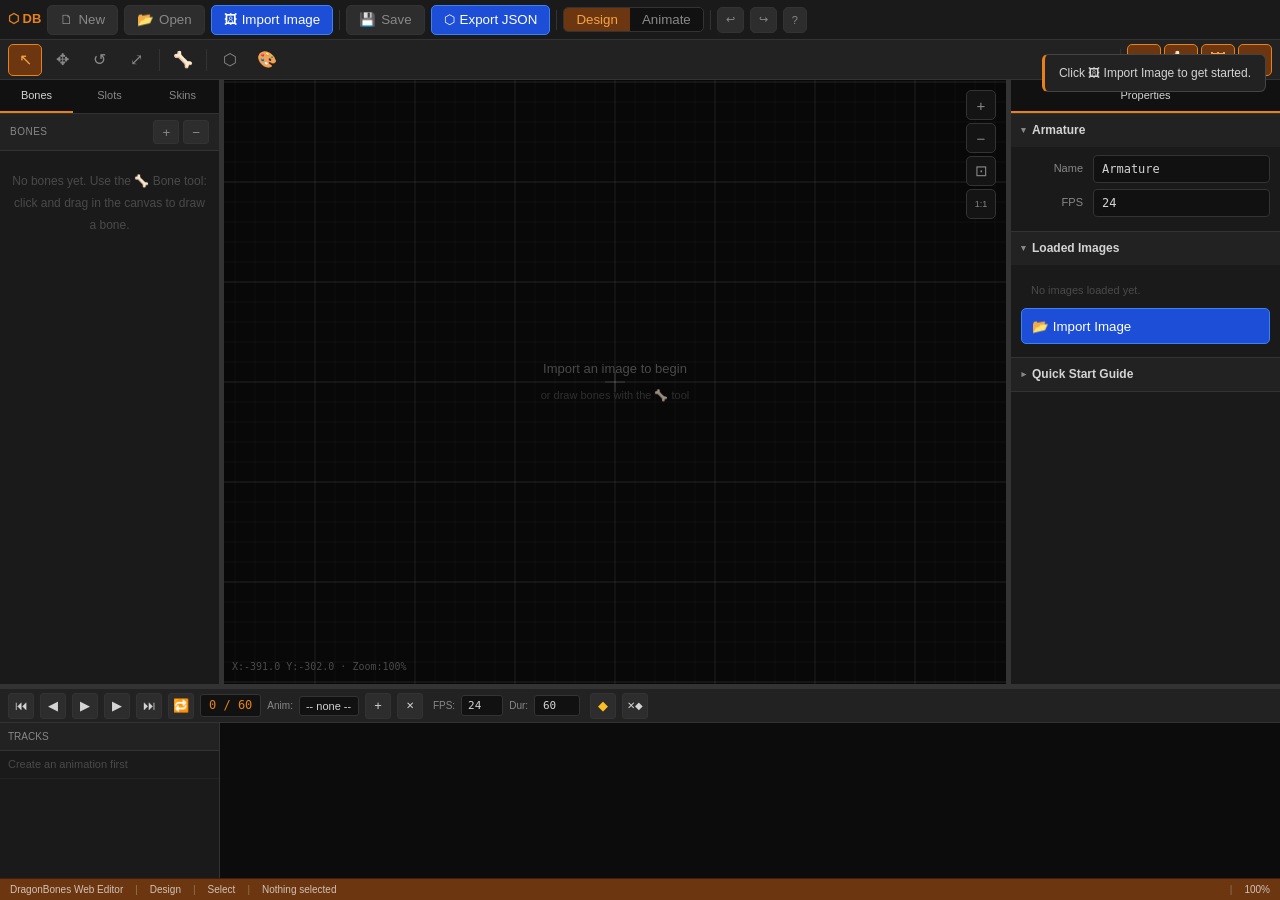
<file: index.html>
<!DOCTYPE html>
<html lang="en">
<head>
<meta charset="UTF-8">
<meta name="viewport" content="width=device-width,initial-scale=1,maximum-scale=1,user-scalable=no,viewport-fit=cover">
<meta name="apple-mobile-web-app-capable" content="yes">
<title>DragonBones Web Editor</title>
<style>
*{margin:0;padding:0;box-sizing:border-box;-webkit-tap-highlight-color:transparent}
:root{
  --bg:#111;--bg1:#1a1a1a;--bg2:#222;--bg3:#2d2d2d;--bg4:#383838;
  --br:#333;--br2:#444;--txt:#d4d4d4;--txt2:#888;--txt3:#4a4a4a;
  --acc:#e8811a;--acc2:#f5a445;--acc3:#6b3610;
  --blue:#3b82f6;--blue2:#1d4ed8;--green:#22c55e;--red:#ef4444;
  --yellow:#fbbf24;
}
html,body{width:100%;height:100%;overflow:hidden;touch-action:none;-webkit-user-select:none;user-select:none}
body{background:var(--bg);color:var(--txt);font:13px/1.4 -apple-system,'Segoe UI',Arial,sans-serif;display:flex;flex-direction:column}

/* Loading */
#loading{position:fixed;inset:0;background:var(--bg);z-index:9999;display:flex;flex-direction:column;align-items:center;justify-content:center;gap:16px}
.ld-logo{font-size:30px;font-weight:800;color:var(--acc);letter-spacing:3px}
.ld-bar{width:200px;height:3px;background:var(--bg3);border-radius:2px;overflow:hidden}
.ld-fill{height:100%;background:linear-gradient(90deg,var(--acc),var(--acc2));animation:lda .8s ease forwards}
.ld-err{color:var(--red);font-size:12px;max-width:400px;text-align:center;line-height:1.6;padding:12px}
@keyframes lda{0%{width:0}100%{width:100%}}

/* Top bar */
#bar{height:40px;background:var(--bg1);border-bottom:1px solid var(--br);display:flex;align-items:center;padding:0 8px;gap:6px;flex-shrink:0;overflow-x:auto}
#bar::-webkit-scrollbar{display:none}
.btn{height:30px;padding:0 12px;background:var(--bg3);border:1px solid var(--br);border-radius:5px;color:var(--txt2);cursor:pointer;font:12px/1 inherit;display:flex;align-items:center;gap:5px;white-space:nowrap;flex-shrink:0}
.btn:hover{background:var(--bg4);color:var(--txt);border-color:var(--br2)}
.btn:active{opacity:.75}
.btn.primary{background:var(--blue2);border-color:var(--blue);color:#fff}
.btn.primary:hover{background:var(--blue)}
.btn.accent{background:var(--acc3);border-color:var(--acc);color:var(--acc2)}
.btn.accent:hover{background:#7c4214}
.btn.success{background:#14532d;border-color:var(--green);color:var(--green)}
.btn.danger{background:#450a0a;border-color:var(--red);color:#fca5a5}
.btn.danger:hover{background:#5c1010}
.btn.sm{height:26px;padding:0 8px;font-size:11px}
.sep{width:1px;height:20px;background:var(--br);flex-shrink:0}
.logo{font-size:13px;font-weight:700;color:var(--acc);flex-shrink:0}
.modesw{display:flex;background:var(--bg);border:1px solid var(--br);border-radius:5px;overflow:hidden;flex-shrink:0}
.modebtn{padding:4px 12px;background:transparent;border:none;color:var(--txt2);cursor:pointer;font:12px/1 inherit}
.modebtn.on{background:var(--acc3);color:var(--acc2)}
.modebtn:hover:not(.on){color:var(--txt)}

/* Tools */
#tools{height:40px;background:var(--bg2);border-bottom:1px solid var(--br);display:flex;align-items:center;padding:0 8px;gap:3px;flex-shrink:0;overflow-x:auto}
#tools::-webkit-scrollbar{display:none}
.tool{min-width:34px;height:32px;background:transparent;border:1px solid transparent;border-radius:5px;color:var(--txt2);cursor:pointer;font-size:16px;display:flex;align-items:center;justify-content:center;padding:0 4px;flex-shrink:0;position:relative}
.tool:hover{background:var(--bg4);border-color:var(--br);color:var(--txt)}
.tool.on{background:var(--acc3);border-color:var(--acc);color:var(--acc2)}
.tool:active{opacity:.75}
.tool-sep{width:1px;height:22px;background:var(--br);margin:0 3px;flex-shrink:0}

/* Main */
#main{flex:1;display:flex;overflow:hidden;min-height:0;position:relative}

/* Left panel */
#left{width:220px;background:var(--bg1);border-right:1px solid var(--br);display:flex;flex-direction:column;flex-shrink:0;overflow:hidden}
.ptabs{display:flex;background:var(--bg);border-bottom:1px solid var(--br);flex-shrink:0}
.ptab{flex:1;padding:8px 4px;text-align:center;font-size:11px;color:var(--txt2);cursor:pointer;border-bottom:2px solid transparent}
.ptab.on{color:var(--txt);border-bottom-color:var(--acc)}
.plist{flex:1;overflow-y:auto}
.plist::-webkit-scrollbar{width:5px}
.plist::-webkit-scrollbar-track{background:var(--bg1)}
.plist::-webkit-scrollbar-thumb{background:var(--br2);border-radius:3px}
.plist-hdr{padding:6px 10px;background:var(--bg2);border-bottom:1px solid var(--br);display:flex;align-items:center;justify-content:space-between;flex-shrink:0}
.plist-hdr span{font-size:10px;text-transform:uppercase;letter-spacing:.5px;color:var(--txt2)}
.plist-btns{display:flex;gap:4px}
.plist-btn{padding:2px 8px;background:var(--bg3);border:1px solid var(--br);border-radius:3px;color:var(--txt2);cursor:pointer;font:12px/1 inherit;min-height:24px}
.plist-btn:hover{background:var(--bg4);color:var(--txt)}
.row{display:flex;align-items:center;padding:6px 10px;cursor:pointer;gap:6px;min-height:32px;border-bottom:1px solid rgba(255,255,255,.03)}
.row:hover{background:var(--bg3)}
.row.sel{background:var(--blue2)}
.row.sel:hover{background:var(--blue)}
.row-icon{font-size:12px;flex-shrink:0}
.row-label{flex:1;font-size:12px;white-space:nowrap;overflow:hidden;text-overflow:ellipsis}
.row-tag{font-size:10px;color:var(--txt3);flex-shrink:0}
.row-vis{font-size:11px;opacity:0;cursor:pointer;flex-shrink:0;padding:3px;min-width:20px;text-align:center}
.row:hover .row-vis,.row.sel .row-vis{opacity:1}
.empty{padding:20px 12px;color:var(--txt3);font-size:12px;text-align:center;line-height:1.8}

/* Viewport */
#vp-wrap{flex:1;position:relative;overflow:hidden;background:#070707;min-width:0}
#vp{position:absolute;top:0;left:0;touch-action:none;display:block}
#vp-status{position:absolute;bottom:8px;left:8px;font-size:10px;color:var(--txt3);pointer-events:none;font-family:monospace;line-height:1.8}
.vp-hint{position:absolute;top:50%;left:50%;transform:translate(-50%,-50%);text-align:center;pointer-events:none;color:var(--txt3);font-size:13px;line-height:2}
#vp-zoom{position:absolute;right:10px;top:10px;display:flex;flex-direction:column;gap:3px}
.zb{width:30px;height:30px;background:rgba(22,22,22,.92);border:1px solid var(--br);border-radius:5px;cursor:pointer;display:flex;align-items:center;justify-content:center;font-size:15px;color:var(--txt2)}
.zb:hover{background:var(--bg3);color:var(--txt)}

/* Right panel */
#right{width:270px;background:var(--bg1);border-left:1px solid var(--br);display:flex;flex-direction:column;flex-shrink:0;overflow:hidden}
#right-scroll{flex:1;overflow-y:auto}
#right-scroll::-webkit-scrollbar{width:5px}
#right-scroll::-webkit-scrollbar-track{background:var(--bg1)}
#right-scroll::-webkit-scrollbar-thumb{background:var(--br2);border-radius:3px}
.sec{border-bottom:1px solid var(--br)}
.sec-hdr{padding:8px 10px;background:var(--bg2);cursor:pointer;font-size:12px;font-weight:600;display:flex;align-items:center;gap:6px;color:var(--txt)}
.sec-hdr::before{content:'▾';font-size:9px;color:var(--txt2);transition:.15s;flex-shrink:0}
.sec-hdr.col::before{transform:rotate(-90deg)}
.sec-body{padding:8px 10px}
.field{display:flex;align-items:center;margin-bottom:6px;gap:6px}
.field-lbl{width:66px;font-size:11px;color:var(--txt2);flex-shrink:0;text-align:right;padding-right:4px}
.input{flex:1;background:var(--bg);border:1px solid var(--br);color:var(--txt);padding:6px 8px;font-size:12px;font-family:monospace;border-radius:4px;min-width:0;-webkit-appearance:none;width:0}
.input:focus{outline:none;border-color:var(--blue)}
.input:hover{border-color:var(--br2)}
.input-2{display:grid;grid-template-columns:1fr 1fr;gap:4px;flex:1}
.select{flex:1;background:var(--bg);border:1px solid var(--br);color:var(--txt);padding:6px 8px;font-size:12px;border-radius:4px;font-family:inherit;-webkit-appearance:none}
.select:focus{outline:none;border-color:var(--blue)}
.abtn{width:100%;padding:8px 10px;background:var(--bg3);border:1px solid var(--br);border-radius:5px;color:var(--txt);font:12px/1 inherit;cursor:pointer;margin-bottom:5px;text-align:left;display:flex;align-items:center;gap:7px;min-height:36px}
.abtn:hover{background:var(--bg4);border-color:var(--br2)}
.abtn:active{opacity:.75}
.abtn.primary{background:var(--blue2);border-color:var(--blue);color:#fff}
.abtn.primary:hover{background:var(--blue)}
.abtn.accent{background:var(--acc3);border-color:var(--acc);color:var(--acc2)}
.abtn.success{background:#14532d;border-color:var(--green);color:var(--green)}
.abtn.danger{background:#450a0a;border-color:var(--red);color:#fca5a5}
.abtn.danger:hover{background:#5c1010}
.props-empty{padding:30px 14px;color:var(--txt3);font-size:12px;text-align:center;line-height:2}

/* Splitters */
.spl-h{width:4px;background:var(--br);cursor:col-resize;flex-shrink:0;transition:background .15s}
.spl-h:hover,.spl-h.on{background:var(--blue)}
.spl-v{height:4px;background:var(--br);cursor:row-resize;flex-shrink:0;transition:background .15s}
.spl-v:hover,.spl-v.on{background:var(--blue)}

/* Timeline */
#tl{height:190px;background:var(--bg1);border-top:1px solid var(--br);display:flex;flex-direction:column;flex-shrink:0}
#tl-bar{height:34px;background:var(--bg2);border-bottom:1px solid var(--br);display:flex;align-items:center;padding:0 8px;gap:6px;flex-shrink:0;overflow-x:auto}
#tl-bar::-webkit-scrollbar{display:none}
.tl-btn{min-width:26px;height:26px;background:var(--bg3);border:1px solid var(--br);border-radius:3px;color:var(--txt);cursor:pointer;font-size:13px;display:flex;align-items:center;justify-content:center;padding:0 4px;flex-shrink:0}
.tl-btn:hover{background:var(--acc3);border-color:var(--acc)}
.tl-btn:active{opacity:.75}
.tl-btn.on{background:var(--acc3);border-color:var(--acc)}
.tl-frame{font-family:monospace;font-size:12px;color:var(--acc);background:var(--bg);border:1px solid var(--br);padding:2px 8px;border-radius:3px;min-width:60px;text-align:center;flex-shrink:0}
.tl-sel{background:var(--bg);border:1px solid var(--br);color:var(--txt);padding:3px 6px;font-size:11px;border-radius:3px;font-family:inherit;max-width:140px;flex-shrink:0;-webkit-appearance:none}
.tl-num{width:42px;background:var(--bg);border:1px solid var(--br);color:var(--txt);padding:3px 4px;font-size:11px;border-radius:3px;font-family:monospace;text-align:center;flex-shrink:0;-webkit-appearance:none}
.tl-lbl{font-size:10px;color:var(--txt2);white-space:nowrap;flex-shrink:0}
#tl-body{flex:1;display:flex;overflow:hidden}
#tl-names{width:220px;flex-shrink:0;border-right:1px solid var(--br);overflow-y:auto}
#tl-names::-webkit-scrollbar{width:4px}
#tl-names::-webkit-scrollbar-track{background:var(--bg1)}
#tl-names::-webkit-scrollbar-thumb{background:var(--br2)}
#tl-cvwrap{flex:1;position:relative;overflow:hidden}
#tl-cv{position:absolute;top:0;left:0;touch-action:none}
.tl-row{height:28px;display:flex;align-items:center;padding:0 8px;gap:5px;border-bottom:1px solid rgba(255,255,255,.03);cursor:pointer;flex-shrink:0;font-size:11px}
.tl-row:hover{background:var(--bg3)}
.tl-row.sel{background:var(--blue2)}
.tl-hdr{height:28px;background:var(--bg2);border-bottom:1px solid var(--br);flex-shrink:0;display:flex;align-items:center;padding:0 8px}

/* Status bar */
#status{height:22px;background:var(--acc3);border-top:1px solid rgba(0,0,0,.4);display:flex;align-items:center;padding:0 10px;gap:12px;flex-shrink:0;font-size:10px;color:rgba(255,255,255,.7)}
#status .si{color:rgba(255,255,255,.3)}

/* Modal */
.moverlay{position:fixed;inset:0;background:rgba(0,0,0,.82);z-index:10000;display:flex;align-items:center;justify-content:center;padding:20px}
.mdlg{background:var(--bg2);border:1px solid var(--br2);border-radius:10px;padding:24px;min-width:290px;max-width:92vw;max-height:90vh;overflow-y:auto;box-shadow:0 24px 64px rgba(0,0,0,.8)}
.mdlg-title{font-size:15px;font-weight:600;margin-bottom:16px}
.mfield{margin-bottom:12px}
.mlbl{display:block;font-size:10px;color:var(--txt2);margin-bottom:4px;text-transform:uppercase;letter-spacing:.5px}
.minput{width:100%;background:var(--bg);border:1px solid var(--br);color:var(--txt);padding:9px 11px;font-size:13px;border-radius:5px;font-family:inherit;-webkit-appearance:none}
.minput:focus{outline:none;border-color:var(--blue)}
.mbtns{display:flex;justify-content:flex-end;gap:8px;margin-top:18px;flex-wrap:wrap}
.mbtn{padding:9px 18px;border:1px solid var(--br);border-radius:5px;cursor:pointer;font:13px/1 inherit;background:var(--bg3);color:var(--txt);min-height:38px}
.mbtn:hover{background:var(--bg4)}
.mbtn.primary{background:var(--blue);border-color:var(--blue);color:#fff}
.mbtn.primary:hover{background:var(--blue2)}

/* Context menu */
#ctx{position:fixed;background:var(--bg2);border:1px solid var(--br2);border-radius:7px;z-index:9999;min-width:180px;box-shadow:0 10px 32px rgba(0,0,0,.7);display:none}
.ci{padding:10px 15px;cursor:pointer;font-size:12px;display:flex;align-items:center;gap:8px;min-height:38px}
.ci:hover{background:var(--blue)}
.ci:active{background:var(--blue2)}
.ci.red{color:#fca5a5}
.ci.red:hover{background:#5c1010}
.csep{height:1px;background:var(--br);margin:3px 0}
.chdr{padding:4px 15px;font-size:10px;color:var(--txt3);text-transform:uppercase;letter-spacing:.5px}

/* Toast */
.toast{position:fixed;top:54px;right:14px;background:var(--bg2);border:1px solid var(--br2);border-left:3px solid var(--acc);padding:9px 14px;border-radius:6px;z-index:9999;font-size:12px;animation:tsl .2s ease;pointer-events:none;max-width:280px;line-height:1.5}
.toast.ok{border-left-color:var(--green)}
.toast.err{border-left-color:var(--red)}
@keyframes tsl{from{transform:translateX(50px);opacity:0}to{transform:none;opacity:1}}

/* Mobile nav */
#mnav{display:none;position:fixed;bottom:0;left:0;right:0;background:var(--bg1);border-top:1px solid var(--br);z-index:200;height:54px;align-items:stretch}
.mnbtn{flex:1;background:transparent;border:none;color:var(--txt2);display:flex;flex-direction:column;align-items:center;justify-content:center;gap:2px;cursor:pointer;font:9px/1 inherit;padding:4px 2px;min-height:0}
.mnbtn.on{color:var(--acc)}
.mnbtn:active{background:var(--bg3)}
.mnbtn-ico{font-size:20px;line-height:1}
#backdrop{display:none;position:fixed;inset:0;background:rgba(0,0,0,.6);z-index:150;touch-action:none}

/* Scrollbars */
::-webkit-scrollbar{width:6px;height:6px}
::-webkit-scrollbar-track{background:var(--bg1)}
::-webkit-scrollbar-thumb{background:var(--bg4);border-radius:4px}
::-webkit-scrollbar-corner{background:var(--bg1)}

/* Weight bar */
.wbar{height:5px;background:var(--bg3);border-radius:3px;margin-top:2px;overflow:hidden}
.wfill{height:100%;border-radius:3px}

/* Mobile overrides */
@media(max-width:700px){
  #left{position:fixed;left:0;top:40px;bottom:54px;z-index:200;transform:translateX(-105%);box-shadow:5px 0 24px rgba(0,0,0,.7);transition:transform .25s ease}
  #left.open{transform:none}
  #right{position:fixed;right:0;top:40px;bottom:54px;z-index:200;transform:translateX(105%);box-shadow:-5px 0 24px rgba(0,0,0,.7);transition:transform .25s ease}
  #right.open{transform:none}
  .spl-h{display:none}
  #mnav{display:flex}
  body{padding-bottom:54px}
  #status{display:none}
  .btn span{display:none}
  #tl{height:160px}
}
@media(max-width:480px){
  .tool{min-width:38px;height:36px;font-size:18px}
  #bar{height:44px}
  .btn{height:34px}
  #vp-zoom{display:none}
}
@media(hover:none){
  .row{min-height:38px}
  .tl-row{height:32px}
  .ci{min-height:42px}
  .input,.select,.minput{font-size:14px;min-height:38px}
  .abtn{min-height:40px}
  .row-vis{opacity:.8}
}
</style>
</head>
<body>

<div id="loading">
  <div class="ld-logo">⬡ DragonBones</div>
  <div style="font-size:11px;color:var(--txt2)">Web Editor</div>
  <div class="ld-bar"><div class="ld-fill"></div></div>
</div>

<!-- TOP BAR -->
<div id="bar">
  <span class="logo">⬡ DB</span>
  <button class="btn" id="b-new">🗋 <span>New</span></button>
  <button class="btn" id="b-open">📂 <span>Open</span></button>
  <button class="btn primary" id="b-img" style="gap:5px">🖼 <span>Import Image</span></button>
  <div class="sep"></div>
  <button class="btn" id="b-save">💾 <span>Save</span></button>
  <button class="btn primary" id="b-export">⬡ <span>Export JSON</span></button>
  <div class="sep"></div>
  <div class="modesw">
    <button class="modebtn on" id="m-design">Design</button>
    <button class="modebtn" id="m-anim">Animate</button>
  </div>
  <div class="sep"></div>
  <button class="btn sm" id="b-undo" title="Undo (Ctrl+Z)">↩</button>
  <button class="btn sm" id="b-redo" title="Redo (Ctrl+Y)">↪</button>
  <button class="btn sm" id="b-help">?</button>
</div>

<!-- TOOLS -->
<div id="tools">
  <button class="tool on" data-tool="select" title="Select (V)">↖</button>
  <button class="tool" data-tool="move" title="Move (W)">✥</button>
  <button class="tool" data-tool="rotate" title="Rotate (E)">↺</button>
  <button class="tool" data-tool="scale" title="Scale (R)">⤢</button>
  <div class="tool-sep"></div>
  <button class="tool" data-tool="bone" title="Draw Bone (A) — click and drag">🦴</button>
  <div class="tool-sep"></div>
  <button class="tool" data-tool="mesh-edit" title="Edit Mesh (M)">⬡</button>
  <button class="tool" data-tool="mesh-paint" title="Paint Weights (P)">🎨</button>
  <div class="tool-sep" style="margin-left:auto"></div>
  <button class="tool on" id="t-grid" title="Grid (G)" style="font-size:12px">⊞</button>
  <button class="tool on" id="t-bones" title="Bones (B)">🦴</button>
  <button class="tool on" id="t-sprites" title="Image (S)">🖼</button>
  <button class="tool on" id="t-names" title="Names (N)" style="font-size:12px">Aa</button>
</div>

<!-- MAIN -->
<div id="main">
  <div id="left">
    <div class="ptabs">
      <div class="ptab on" data-tab="bones">Bones</div>
      <div class="ptab" data-tab="slots">Slots</div>
      <div class="ptab" data-tab="skins">Skins</div>
    </div>
    <div class="plist-hdr">
      <span id="tab-label">Bones</span>
      <div class="plist-btns">
        <button class="plist-btn" id="lp-add">+</button>
        <button class="plist-btn" id="lp-del">−</button>
      </div>
    </div>
    <div class="plist" id="left-list"></div>
  </div>
  <div class="spl-h" id="spl-l"></div>

  <div id="vp-wrap">
    <canvas id="vp"></canvas>
    <div id="vp-status"></div>
    <div class="vp-hint" id="vp-hint">Import an image to begin<br><span style="font-size:11px;opacity:.6">or draw bones with the 🦴 tool</span></div>
    <div id="vp-zoom">
      <button class="zb" id="z-in" title="Zoom In (+)">+</button>
      <button class="zb" id="z-out" title="Zoom Out (-)">−</button>
      <button class="zb" id="z-fit" title="Fit (F)">⊡</button>
      <button class="zb" id="z-1" style="font-size:9px" title="1:1 (0)">1:1</button>
    </div>
  </div>

  <div class="spl-h" id="spl-r"></div>
  <div id="right">
    <div class="ptabs"><div class="ptab on">Properties</div></div>
    <div id="right-scroll"></div>
  </div>
</div>

<div class="spl-v" id="spl-tl"></div>

<!-- TIMELINE -->
<div id="tl">
  <div id="tl-bar">
    <button class="tl-btn" id="tl-start">⏮</button>
    <button class="tl-btn" id="tl-prev" title="Prev frame (,)">◀</button>
    <button class="tl-btn" id="tl-play" title="Play/Pause (Space)">▶</button>
    <button class="tl-btn" id="tl-next" title="Next frame (.)">▶</button>
    <button class="tl-btn" id="tl-end">⏭</button>
    <button class="tl-btn" id="tl-loop" title="Loop">🔁</button>
    <div class="tl-frame" id="tl-fc">0 / 60</div>
    <span class="tl-lbl">Anim:</span>
    <select class="tl-sel" id="tl-asel"></select>
    <button class="tl-btn" id="tl-newanim" title="New Animation">+</button>
    <button class="tl-btn" id="tl-delanim" title="Delete" style="font-size:10px">✕</button>
    <span class="tl-lbl" style="margin-left:4px">FPS:</span>
    <input class="tl-num" id="tl-fps" type="number" value="24" min="1" max="120">
    <span class="tl-lbl">Dur:</span>
    <input class="tl-num" id="tl-dur" type="number" value="60" min="1" max="9999" style="width:46px">
    <button class="tl-btn" id="tl-kf" title="Add Keyframe (K)" style="margin-left:4px;color:var(--yellow)">◆</button>
    <button class="tl-btn" id="tl-dkf" title="Delete Keyframe" style="font-size:10px">✕◆</button>
  </div>
  <div id="tl-body">
    <div id="tl-names">
      <div class="tl-hdr"><span style="font-size:10px;color:var(--txt2)">TRACKS</span></div>
    </div>
    <div id="tl-cvwrap"><canvas id="tl-cv"></canvas></div>
  </div>
</div>

<div id="status">
  <span>DragonBones Web Editor</span><span class="si">|</span>
  <span id="st-mode">Design</span><span class="si">|</span>
  <span id="st-tool">Select</span><span class="si">|</span>
  <span id="st-sel">Nothing selected</span>
  <span class="si" style="margin-left:auto">|</span>
  <span id="st-zoom">100%</span>
</div>

<!-- MOBILE NAV -->
<div id="mnav">
  <button class="mnbtn" id="mn-left" onclick="toggleDrawer('left')"><span class="mnbtn-ico">🗂</span><span>Bones</span></button>
  <button class="mnbtn" id="mn-tools-btn" onclick="showMobileTools()"><span class="mnbtn-ico">🔧</span><span>Tools</span></button>
  <button class="mnbtn" id="mn-tl" onclick="toggleTL()"><span class="mnbtn-ico">🎞</span><span>Timeline</span></button>
  <button class="mnbtn" id="mn-right" onclick="toggleDrawer('right')"><span class="mnbtn-ico">⚙</span><span>Props</span></button>
</div>
<div id="backdrop" onclick="closeDrawers()"></div>

<div id="ctx"></div>
<input type="file" id="fi-json" accept=".json" style="display:none">
<input type="file" id="fi-img" accept="image/*" multiple style="display:none">
<script>
/* ═══════════════════════════════════════════════════════════════
   DragonBones Web Editor — Complete Working Engine
   Clean rebuild: image shows immediately, bg removal, full rig
   ═══════════════════════════════════════════════════════════════ */
const D2R=Math.PI/180,R2D=180/Math.PI;
const IS_TOUCH=('ontouchstart' in window)||navigator.maxTouchPoints>0;
const DLEN=80,DFPS=24,DDUR=60,GRID=20;
let _uid=1; const uid=p=>`${p||'x'}${_uid++}`;

/* ── 2D Matrix ─────────────────────────────────────────── */
class M2{
  constructor(a=1,b=0,c=0,d=1,e=0,f=0){this.a=a;this.b=b;this.c=c;this.d=d;this.e=e;this.f=f}
  static id(){return new M2()}
  static make(x,y,r,sx,sy){const C=Math.cos(r*D2R),S=Math.sin(r*D2R);return new M2(sx*C,sx*S,-sy*S,sy*C,x,y)}
  mul(o){return new M2(this.a*o.a+this.c*o.b,this.b*o.a+this.d*o.b,this.a*o.c+this.c*o.d,this.b*o.c+this.d*o.d,this.a*o.e+this.c*o.f+this.e,this.b*o.e+this.d*o.f+this.f)}
  pt(x,y){return{x:this.a*x+this.c*y+this.e,y:this.b*x+this.d*y+this.f}}
  inv(){const det=this.a*this.d-this.b*this.c;if(Math.abs(det)<1e-9)return M2.id();const i=1/det;return new M2(this.d*i,-this.b*i,-this.c*i,this.a*i,(this.c*this.f-this.d*this.e)*i,(this.b*this.e-this.a*this.f)*i)}
}

/* ── Data Model ────────────────────────────────────────── */
class Bone{constructor(name='bone',pid=null){this.id=uid('b');this.name=name;this.parentId=pid;this.x=0;this.y=0;this.rot=0;this.sx=1;this.sy=1;this.len=DLEN;this.vis=true}}
class Slot{constructor(name='slot',bid=null){this.id=uid('s');this.name=name;this.boneId=bid;this.di=0;this.z=0;this.vis=true;this.alpha=1}}
class Display{
  constructor(name='',type='image'){this.name=name;this.type=type;this.w=100;this.h=100;this.pivX=0.5;this.pivY=0.5;this.x=0;this.y=0;this.rot=0;this.sx=1;this.sy=1;this.url=null;this._img=null;this.mesh=null}
}
class Skin{constructor(name='default'){this.name=name;this.slots={}}
  ensure(id){if(!this.slots[id])this.slots[id]=[];return this.slots[id]}
  list(id){return this.slots[id]||[]}
  add(sid,d){const a=this.ensure(sid);a.push(d);return a.length-1}
  del(id){delete this.slots[id]}
}

/* BoneTrack: keyframes store ABSOLUTE pose values */
class BoneTrack{
  constructor(id){this.id=id;this.tf=[];this.rf=[];this.sf=[]}
  set(k,t,v){const a=this[k],e=a.find(f=>f.t===t);if(e)Object.assign(e,v);else{a.push({t,...v});a.sort((a,b)=>a.t-b.t)}}
  del(k,t){this[k]=this[k].filter(f=>f.t!==t)}
  has(){return this.tf.length||this.rf.length||this.sf.length}
  times(){const s=new Set();[...this.tf,...this.rf,...this.sf].forEach(f=>s.add(f.t));return[...s].sort((a,b)=>a-b)}
  eval(frame){return{x:this._lp(this.tf,'x',frame),y:this._lp(this.tf,'y',frame),rot:this._lp(this.rf,'rot',frame),sx:this._lp(this.sf,'sx',frame),sy:this._lp(this.sf,'sy',frame)}}
  _lp(arr,p,f){
    if(!arr.length)return null;
    if(f<=arr[0].t)return arr[0][p]??null;
    const last=arr[arr.length-1];if(f>=last.t)return last[p]??null;
    for(let i=0;i<arr.length-1;i++){const a=arr[i],b=arr[i+1];if(f>=a.t&&f<b.t){const t=(f-a.t)/(b.t-a.t);return(a[p]??0)+((b[p]??0)-(a[p]??0))*(t<.5?2*t*t:1-2*(1-t)*(1-t));}}
    return null;
  }
}
class SlotTrack{
  constructor(id){this.id=id;this.df=[]}
  set(t,di){const e=this.df.find(f=>f.t===t);if(e)e.di=di;else{this.df.push({t,di});this.df.sort((a,b)=>a.t-b.t)}}
  del(t){this.df=this.df.filter(f=>f.t!==t)}
  has(){return this.df.length>0}
  times(){return this.df.map(f=>f.t)}
  eval(frame){if(!this.df.length)return null;let v=this.df[0];for(const f of this.df){if(f.t<=frame)v=f;else break}return v.di}
}
class Animation{
  constructor(name='anim',fps=DFPS){this.name=name;this.fps=fps;this.dur=DDUR;this.loop=true;this.bt={};this.st={}}
  bt_(id){if(!this.bt[id])this.bt[id]=new BoneTrack(id);return this.bt[id]}
  st_(id){if(!this.st[id])this.st[id]=new SlotTrack(id);return this.st[id]}
  evalBone(id,frame){return this.bt[id]?this.bt[id].eval(frame):{x:null,y:null,rot:null,sx:null,sy:null}}
}
class Armature{
  constructor(name='Armature'){this.id=uid('arm');this.name=name;this.fps=DFPS;this.bones=[];this.slots=[];this.skins=[new Skin()];this.anims={}}
  get skin(){return this.skins[0]}
  bone(id){return this.bones.find(b=>b.id===id)}
  boneByName(n){return this.bones.find(b=>b.name===n)}
  slot(id){return this.slots.find(s=>s.id===id)}
  roots(){return this.bones.filter(b=>!b.parentId)}
  children(pid){return this.bones.filter(b=>b.parentId===pid)}
  allDesc(id){const r=[],q=[id];while(q.length){const p=q.shift();this.children(p).forEach(c=>{r.push(c.id);q.push(c.id)})}return r}
  wm(boneId,anim,frame){
    const chain=[];let cur=this.bone(boneId);
    while(cur){chain.unshift(cur);cur=cur.parentId?this.bone(cur.parentId):null}
    let m=M2.id();
    for(const b of chain){
      let x=b.x,y=b.y,r=b.rot,sx=b.sx,sy=b.sy;
      if(anim){const ev=anim.evalBone(b.id,frame);if(ev.x!==null)x=ev.x;if(ev.y!==null)y=ev.y;if(ev.rot!==null)r=ev.rot;if(ev.sx!==null)sx=ev.sx;if(ev.sy!==null)sy=ev.sy}
      m=m.mul(M2.make(x,y,r,sx,sy));
    }
    return m;
  }
  aabb(){let mnx=1e9,mny=1e9,mxx=-1e9,mxy=-1e9;this.bones.forEach(b=>{const w=this.wm(b.id,null,0);[w.pt(0,0),w.pt(b.len,0)].forEach(p=>{mnx=Math.min(mnx,p.x);mny=Math.min(mny,p.y);mxx=Math.max(mxx,p.x);mxy=Math.max(mxy,p.y)})});return isFinite(mnx)?{x:mnx,y:mny,w:Math.max(1,mxx-mnx),h:Math.max(1,mxy-mny)}:{x:-200,y:-200,w:400,h:400}}
  removeBone(id){const b=this.bone(id);if(!b)return;this.children(id).forEach(c=>c.parentId=b.parentId);this.slots.filter(s=>s.boneId===id).forEach(s=>this.removeSlot(s.id));this.bones=this.bones.filter(b=>b.id!==id);Object.values(this.anims).forEach(a=>{delete a.bt[id]})}
  removeSlot(id){this.slots=this.slots.filter(s=>s.id!==id);this.skins.forEach(sk=>sk.del(id));Object.values(this.anims).forEach(a=>{delete a.st[id]})}
}

/* ── App State ─────────────────────────────────────────── */
const A={
  arm:new Armature(),imgs:{},
  selBones:[],selSlot:null,
  anim:null,frame:0,playing:false,loop:true,
  tool:'select',mode:'design',
  vp:{x:0,y:0,sc:1,w:800,h:600},
  bDraw:{on:false,px:0,py:0,pid:null},
  drag:{on:false,type:null,sx:0,sy:0,orig:{},pvx:0,pvy:0},
  ui:{grid:true,bones:true,sprites:true,names:true,tab:'bones'},
  me:{slot:null,vert:null,pbone:null,pw:1,don:false,dsx:0,dsy:0,dov:{x:0,y:0},
      brushR:40,brushStr:1.0,brushPainting:false},
  hist:[],hi:-1,tl:{fpx:.5,sx:0,rh:IS_TOUCH?30:26}
};

/* ── Helpers ───────────────────────────────────────────── */
const VP={w2c:(wx,wy)=>({x:wx*A.vp.sc+A.vp.x,y:wy*A.vp.sc+A.vp.y}),c2w:(cx,cy)=>({x:(cx-A.vp.x)/A.vp.sc,y:(cy-A.vp.y)/A.vp.sc})};
const canvas=document.getElementById('vp'),ctx=canvas.getContext('2d');
const tlcv=document.getElementById('tl-cv'),tlx=tlcv.getContext('2d');
const anim_=()=>A.mode==='anim'?A.anim:null;

function resize(){
  const w=document.getElementById('vp-wrap');A.vp.w=w.clientWidth;A.vp.h=w.clientHeight;canvas.width=A.vp.w;canvas.height=A.vp.h;
  const tw=document.getElementById('tl-cvwrap');tlcv.width=Math.max(1,tw.clientWidth);tlcv.height=Math.max(1,tw.clientHeight);
}

/* ── History ───────────────────────────────────────────── */
function sh(){const s=JSON.stringify(ser());A.hist=A.hist.slice(0,A.hi+1);A.hist.push(s);if(A.hist.length>80)A.hist.shift();A.hi=A.hist.length-1}
function undo(){if(A.hi<=0)return;A.hi--;load(JSON.parse(A.hist[A.hi]));all();toast('Undo')}
function redo(){if(A.hi>=A.hist.length-1)return;A.hi++;load(JSON.parse(A.hist[A.hi]));all();toast('Redo')}
function all(){renderLeft();updateRight();render();renderTL();refreshAnimSel()}

/* ── Toast ─────────────────────────────────────────────── */
let _tt=null;
function toast(m,t=''){document.querySelector('.toast')?.remove();const d=document.createElement('div');d.className='toast '+(t||'');d.textContent=m;document.body.appendChild(d);clearTimeout(_tt);_tt=setTimeout(()=>d.remove(),2600)}

/* ── Background Removal ────────────────────────────────── */
function removeBackground(disp,tolerance){
  if(!disp._img)return;
  const W=disp.w,H=disp.h;
  const cv=document.createElement('canvas');cv.width=W;cv.height=H;
  const cx=cv.getContext('2d');cx.drawImage(disp._img,0,0);
  const id=cx.getImageData(0,0,W,H),d=id.data;
  const tol=tolerance||60;

  // Sample many edge pixels to find dominant background color
  const edgeSamples=[];
  for(let x=0;x<W;x+=2){edgeSamples.push([x,0],[x,H-1])}
  for(let y=0;y<H;y+=2){edgeSamples.push([0,y],[W-1,y])}
  // Find median RGB of edge samples
  let rSum=0,gSum=0,bSum=0;
  edgeSamples.forEach(([x,y])=>{const i=(y*W+x)*4;rSum+=d[i];gSum+=d[i+1];bSum+=d[i+2]});
  const n=edgeSamples.length;
  const bgR=rSum/n,bgG=gSum/n,bgB=bSum/n;

  // BFS flood fill from all 4 edges
  const visited=new Uint8Array(W*H);
  const queue=new Int32Array(W*H*2);
  let qHead=0,qTail=0;

  const tryAdd=(x,y)=>{
    if(x<0||x>=W||y<0||y>=H)return;
    const idx=y*W+x;
    if(visited[idx])return;
    const i=idx*4;
    const dr=d[i]-bgR,dg=d[i+1]-bgG,db=d[i+2]-bgB;
    const dist=Math.sqrt(dr*dr+dg*dg+db*db);
    // Also accept pure green-ish pixels even if slightly different from bg
    const [h,s,l]=rgbHsl(d[i],d[i+1],d[i+2]);
    const isGreenScreen=h>=0.22&&h<=0.48&&s>0.3&&l>0.1&&l<0.92;
    if(dist<tol||isGreenScreen){
      visited[idx]=1;queue[qTail++]=x;queue[qTail++]=y;
    }
  };
  // Seed all 4 edges
  for(let x=0;x<W;x++){tryAdd(x,0);tryAdd(x,H-1)}
  for(let y=0;y<H;y++){tryAdd(0,y);tryAdd(W-1,y)}
  // BFS expand
  while(qHead<qTail){
    const x=queue[qHead++],y=queue[qHead++];
    tryAdd(x-1,y);tryAdd(x+1,y);tryAdd(x,y-1);tryAdd(x,y+1);
  }

  // Apply transparency with smooth edges
  for(let idx=0;idx<W*H;idx++){
    if(!visited[idx])continue;
    const i=idx*4;
    // Check if near a non-background pixel for edge feathering
    const x=idx%W,y=idx/W|0;
    let nearFg=false;
    for(let dy=-1;dy<=1;dy++)for(let dx=-1;dx<=1;dx++){
      const nx=x+dx,ny=y+dy;
      if(nx<0||nx>=W||ny<0||ny>=H)continue;
      if(!visited[ny*W+nx]){nearFg=true;break}
      if(nearFg)break;
    }
    d[i+3]=nearFg?60:0; // soft edge on boundary pixels
  }

  cx.putImageData(id,0,0);
  const url=cv.toDataURL('image/png');
  const img=new Image();
  img.onload=()=>{disp._img=img;disp.url=url;A.imgs[disp.name]={url,img,w:W,h:H};sh();render();updateRight();toast('Background removed!','ok')};
  img.src=url;
}

function rgbHsl(r,g,b){
  r/=255;g/=255;b/=255;
  const mx=Math.max(r,g,b),mn=Math.min(r,g,b),l=(mx+mn)/2;
  if(mx===mn)return[0,0,l];
  const d=mx-mn,s=l>0.5?d/(2-mx-mn):d/(mx+mn);
  let h;
  if(mx===r)h=(g-b)/d+(g<b?6:0);
  else if(mx===g)h=(b-r)/d+2;
  else h=(r-g)/d+4;
  return[h/6,s,l];
}

/* ── Image Import ──────────────────────────────────────── */
document.getElementById('fi-img').addEventListener('change',async e=>{
  const files=[...e.target.files];e.target.value='';
  for(const f of files){
    try{
      const url=await new Promise(r=>{const fr=new FileReader();fr.onload=()=>r(fr.result);fr.readAsDataURL(f)});
      const img=await new Promise((r,rej)=>{const i=new Image();i.onload=()=>r(i);i.onerror=rej;i.src=url});
      const name=f.name.replace(/\.[^.]+$/,'');
      A.imgs[name]={url,img,w:img.naturalWidth,h:img.naturalHeight};
      // Auto-setup: create bone + slot + assign image so it appears immediately
      autoSetupImage(name,img,url);
    }catch(err){toast('Failed to load: '+f.name,'err')}
  }
});

function autoSetupImage(name,img,url){
  const arm=A.arm;
  // Create root bone if none exists
  let rootBone=arm.roots()[0];
  if(!rootBone){
    rootBone=new Bone('root');
    rootBone.x=0;rootBone.y=0;
    arm.bones.push(rootBone);
  }
  // Find or create a slot for this bone
  let slot=arm.slots.find(s=>s.boneId===rootBone.id&&arm.skin.list(s.id).length===0);
  if(!slot){
    slot=new Slot(name+'_slot',rootBone.id);
    slot.z=arm.slots.length;
    arm.slots.push(slot);
    arm.skin.ensure(slot.id);
  }
  // Create display
  const d=new Display(name,'image');
  d.url=url;d._img=img;d.w=img.naturalWidth;d.h=img.naturalHeight;
  d.pivX=0.5;d.pivY=0.5;d.x=0;d.y=0;
  const idx=arm.skin.add(slot.id,d);
  slot.di=idx;
  // Hide hint
  document.getElementById('vp-hint').style.display='none';
  // Fit viewport to show image
  zoomFit();
  sh();all();
  toast(name+' imported — visible in viewport!','ok');
}

function importImages(){document.getElementById('fi-img').click()}

/* ── Mesh System ───────────────────────────────────────── */
function meshCreate(disp,cols,rows){
  cols=Math.max(1,+cols||4);rows=Math.max(1,+rows||6);
  const W=disp.w,H=disp.h,px=disp.pivX*W,py=disp.pivY*H;
  const verts=[],uvs=[],tris=[],wts=[];
  for(let r=0;r<=rows;r++)for(let c=0;c<=cols;c++){
    uvs.push({u:c/cols,v:r/rows});
    verts.push({x:(c/cols)*W-px,y:(r/rows)*H-py});
    wts.push([]);
  }
  for(let r=0;r<rows;r++)for(let c=0;c<cols;c++){
    const i=r*(cols+1)+c;tris.push(i,i+1,i+(cols+1),i+1,i+(cols+2),i+(cols+1));
  }
  disp.type='mesh';disp.mesh={verts,uvs,tris,wts,cols,rows};
  sh();updateRight();render();
  toast(`Mesh: ${verts.length} verts · ${tris.length/3|0} tris`,'ok');
}

function meshBind(disp,slot){
  if(!disp.mesh){toast('Create mesh first','err');return}
  const arm=A.arm,bones=arm.bones.filter(b=>b.vis&&b.len>0);
  if(!bones.length){toast('Add bones first','err');return}
  const b0=arm.bone(slot.boneId),bm0=b0?arm.wm(b0.id,null,0):M2.id();
  const dm=M2.make(disp.x,disp.y,disp.rot,disp.sx,disp.sy);
  const dwm=bm0.mul(dm);
  function segDist(px,py,ax,ay,bx,by){const dx=bx-ax,dy=by-ay,l2=dx*dx+dy*dy;if(l2<.001)return Math.hypot(px-ax,py-ay);const t=Math.max(0,Math.min(1,((px-ax)*dx+(py-ay)*dy)/l2));return Math.hypot(px-ax-t*dx,py-ay-t*dy)}
  disp.mesh.wts=disp.mesh.verts.map(v=>{
    const wp=dwm.pt(v.x,v.y);
    const dists=bones.map(b=>{const bm=arm.wm(b.id,null,0);const tp=bm.pt(b.len,0);return{id:b.id,d:Math.max(.1,segDist(wp.x,wp.y,bm.e,bm.f,tp.x,tp.y))}});
    const top=dists.sort((a,b)=>a.d-b.d).slice(0,4);
    const inv=top.map(t=>1/(t.d*t.d)),tot=inv.reduce((s,v)=>s+v,0);
    return top.map((t,i)=>{const bm=arm.wm(t.id,null,0);const lp=bm.inv().pt(wp.x,wp.y);return{bid:t.id,w:inv[i]/tot,lx:lp.x,ly:lp.y}});
  });
  sh();updateRight();render();
  toast('Weights bound to '+bones.length+' bones','ok');
}

function meshDeform(disp,slot,anim,frame,sc,ox,oy){
  const arm=A.arm,b0=arm.bone(slot.boneId);
  const bm0=b0?arm.wm(b0.id,anim,frame):M2.id();
  const dm=M2.make(disp.x,disp.y,disp.rot,disp.sx,disp.sy);
  const dwm=bm0.mul(dm);
  return disp.mesh.verts.map((v,vi)=>{
    const ws=disp.mesh.wts[vi];
    if(!ws||!ws.length){const wp=dwm.pt(v.x,v.y);return{x:wp.x*sc+ox,y:wp.y*sc+oy}}
    let wx=0,wy=0;for(const{bid,w,lx,ly}of ws){const bm=arm.wm(bid,anim,frame);const p=bm.pt(lx,ly);wx+=p.x*w;wy+=p.y*w}
    return{x:wx*sc+ox,y:wy*sc+oy};
  });
}

/* Affine triangle texturing — verified formula */
function drawTri(c,img,x0,y0,x1,y1,x2,y2,u0,v0,u1,v1,u2,v2){
  const det=u0*(v1-v2)-u1*(v0-v2)+u2*(v0-v1);
  if(Math.abs(det)<0.001)return;
  const a=(x0*(v1-v2)-x1*(v0-v2)+x2*(v0-v1))/det;
  const b=(y0*(v1-v2)-y1*(v0-v2)+y2*(v0-v1))/det;
  const cc=(u0*(x1-x2)-u1*(x0-x2)+u2*(x0-x1))/det;
  const d=(u0*(y1-y2)-u1*(y0-y2)+u2*(y0-y1))/det;
  const e=(u0*(v1*x2-v2*x1)-u1*(v0*x2-v2*x0)+u2*(v0*x1-v1*x0))/det;
  const f=(u0*(v1*y2-v2*y1)-u1*(v0*y2-v2*y0)+u2*(v0*y1-v1*y0))/det;
  c.save();c.beginPath();c.moveTo(x0,y0);c.lineTo(x1,y1);c.lineTo(x2,y2);c.closePath();c.clip();
  c.setTransform(a,b,cc,d,e,f);c.drawImage(img,0,0);c.restore();
}

function drawMesh(c,disp,slot,anim,frame){
  if(!disp.mesh||!disp._img)return;
  const pts=meshDeform(disp,slot,anim,frame,A.vp.sc,A.vp.x,A.vp.y);
  const{tris,uvs}=disp.mesh,iw=disp._img.naturalWidth,ih=disp._img.naturalHeight;
  c.save();c.globalAlpha=slot.alpha;
  for(let i=0;i<tris.length;i+=3){
    const i0=tris[i],i1=tris[i+1],i2=tris[i+2];
    const p0=pts[i0],p1=pts[i1],p2=pts[i2],uv0=uvs[i0],uv1=uvs[i1],uv2=uvs[i2];
    drawTri(c,disp._img,p0.x,p0.y,p1.x,p1.y,p2.x,p2.y,uv0.u*iw,uv0.v*ih,uv1.u*iw,uv1.v*ih,uv2.u*iw,uv2.v*ih);
  }
  c.restore();
  if((A.tool==='mesh-edit'||A.tool==='mesh-paint')&&A.me.slot===slot.id)drawMeshUI(c,disp,pts);
}

function drawMeshUI(c,disp,pts){
  const mesh=disp.mesh,pb=A.me.pbone,isPaint=A.tool==='mesh-paint';c.save();

  // Draw filled triangle overlay showing bone influence (weight paint visualization)
  if(isPaint){
    for(let i=0;i<mesh.tris.length;i+=3){
      const i0=mesh.tris[i],i1=mesh.tris[i+1],i2=mesh.tris[i+2];
      const p0=pts[i0],p1=pts[i1],p2=pts[i2];
      // Average weight of 3 vertices for this triangle
      let avgW=0;
      [i0,i1,i2].forEach(vi=>{
        const inf=pb?mesh.wts[vi]?.find(w=>w.bid===pb):null;
        avgW+=inf?inf.w:0;
      });
      avgW/=3;
      if(avgW>0.01){
        // Red = high influence, fade to transparent for low
        const R=Math.round(255*Math.min(1,avgW*1.5));
        const G=Math.round(80*Math.max(0,1-avgW*2));
        c.beginPath();c.moveTo(p0.x,p0.y);c.lineTo(p1.x,p1.y);c.lineTo(p2.x,p2.y);c.closePath();
        c.fillStyle=`rgba(${R},${G},30,${0.25+avgW*0.45})`;c.fill();
      }
    }
  }

  // Draw wireframe
  const drawn=new Set();
  c.strokeStyle=isPaint?'rgba(255,255,255,.2)':'rgba(80,180,255,.5)';c.lineWidth=1;
  for(let i=0;i<mesh.tris.length;i+=3){
    [[mesh.tris[i],mesh.tris[i+1]],[mesh.tris[i+1],mesh.tris[i+2]],[mesh.tris[i+2],mesh.tris[i]]].forEach(([a,b])=>{
      const k=Math.min(a,b)+'-'+Math.max(a,b);if(drawn.has(k))return;drawn.add(k);
      c.beginPath();c.moveTo(pts[a].x,pts[a].y);c.lineTo(pts[b].x,pts[b].y);c.stroke();
    });
  }

  // Draw vertex dots (only in edit mode, not paint mode — too cluttered)
  if(!isPaint){
    pts.forEach((p,vi)=>{
      const sel=A.me.vert===vi;
      const r=(sel?8:5)*(IS_TOUCH?1.4:1);
      c.beginPath();c.arc(p.x,p.y,r,0,Math.PI*2);
      c.fillStyle=sel?'#fff':'rgba(80,180,255,.9)';c.fill();
      c.strokeStyle='#0009';c.lineWidth=1;c.stroke();
    });
  }

  // Draw brush circle cursor in paint mode
  if(isPaint&&pb){
    const br=A.me.brushR||40;
    c.beginPath();c.arc(_mouse.x,_mouse.y,br,0,Math.PI*2);
    c.strokeStyle='rgba(255,255,255,.7)';c.lineWidth=1.5;c.setLineDash([4,4]);c.stroke();c.setLineDash([]);
    c.beginPath();c.arc(_mouse.x,_mouse.y,1.5,0,Math.PI*2);
    c.fillStyle='#fff';c.fill();
  }

  c.restore();
}

function paintVert(disp,slot,vi,boneId,w){
  // Paint a single vertex (called by brush loop)
  const mesh=disp.mesh;if(!mesh)return;
  const arm=A.arm,b0=arm.bone(slot.boneId);
  const bm0=b0?arm.wm(b0.id,null,0):M2.id();
  const dwm=bm0.mul(M2.make(disp.x,disp.y,disp.rot,disp.sx,disp.sy));
  const vw=dwm.pt(mesh.verts[vi].x,mesh.verts[vi].y);
  const lp=arm.wm(boneId,null,0).inv().pt(vw.x,vw.y);
  const ws=mesh.wts[vi]||(mesh.wts[vi]=[]);
  const ex=ws.find(f=>f.bid===boneId);
  if(ex){ex.w=Math.max(0,Math.min(1,w));ex.lx=lp.x;ex.ly=lp.y}
  else if(w>0.001)ws.push({bid:boneId,w:Math.max(0,Math.min(1,w)),lx:lp.x,ly:lp.y});
  // Normalize so weights sum to 1
  const tot=ws.reduce((s,f)=>s+f.w,0);
  if(tot>0)ws.forEach(f=>f.w/=tot);
  else ws.length=0;
}

function brushPaint(cx,cy){
  // Paint all mesh vertices within brush radius — called continuously on drag
  if(!A.me.slot||!A.me.pbone)return;
  const slot=A.arm.slot(A.me.slot);
  const dsps=A.arm.skin.list(A.me.slot);
  const disp=dsps[slot?.di];
  if(!slot||!disp||!disp.mesh)return;
  const pts=meshDeform(disp,slot,anim_(),A.frame,A.vp.sc,A.vp.x,A.vp.y);
  const br=A.me.brushR||40;
  const str=A.me.brushStr||1.0;
  let painted=false;
  pts.forEach((p,vi)=>{
    const dist=Math.hypot(cx-p.x,cy-p.y);
    if(dist>br)return;
    // Soft falloff from center of brush
    const falloff=1-Math.pow(dist/br,2);
    const amt=falloff*str;
    // Get current weight for this bone
    const ws=disp.mesh.wts[vi]||(disp.mesh.wts[vi]=[]);
    const ex=ws.find(w=>w.bid===A.me.pbone);
    const curW=ex?ex.w:0;
    // Blend toward target (1.0) by amt — prevents hard edges
    const newW=Math.min(1,curW+(1-curW)*amt*0.3);
    if(newW>0.01){paintVert(disp,slot,vi,A.me.pbone,newW);painted=true;}
  });
  if(painted)render();
}

function findMeshVert(cx,cy,disp,slot){
  if(!disp||!disp.mesh)return -1;
  const pts=meshDeform(disp,slot,anim_(),A.frame,A.vp.sc,A.vp.x,A.vp.y);
  const hr=IS_TOUCH?22:12;let ni=-1,nd=Infinity;
  pts.forEach((p,vi)=>{const d=Math.hypot(cx-p.x,cy-p.y);if(d<hr&&d<nd){ni=vi;nd=d}});
  return ni;
}

/* ── Render ────────────────────────────────────────────── */
let _mouse={x:0,y:0};

function render(){
  const c=ctx,W=A.vp.w,H=A.vp.h,sc=A.vp.sc,ox=A.vp.x,oy=A.vp.y;
  c.clearRect(0,0,W,H);c.fillStyle='#080808';c.fillRect(0,0,W,H);
  if(A.ui.grid){
    const g=GRID*sc,mg=g*5;
    const lines=(sz,col)=>{c.strokeStyle=col;c.lineWidth=1;for(let x=(ox%sz+sz)%sz;x<W;x+=sz){c.beginPath();c.moveTo(x,0);c.lineTo(x,H);c.stroke()}for(let y=(oy%sz+sz)%sz;y<H;y+=sz){c.beginPath();c.moveTo(0,y);c.lineTo(W,y);c.stroke()}};
    lines(g,'rgba(255,255,255,.03)');lines(mg,'rgba(255,255,255,.07)');
    const o=VP.w2c(0,0);c.strokeStyle='rgba(255,255,255,.18)';c.lineWidth=1;c.beginPath();c.moveTo(o.x-10,o.y);c.lineTo(o.x+10,o.y);c.stroke();c.beginPath();c.moveTo(o.x,o.y-10);c.lineTo(o.x,o.y+10);c.stroke();
  }
  const an=anim_(),fr=A.frame,arm=A.arm;
  if(A.ui.sprites){
    [...arm.slots].sort((a,b)=>a.z-b.z).forEach(slot=>{
      if(!slot.vis)return;
      const b=arm.bone(slot.boneId);if(!b||!b.vis)return;
      let di=slot.di;if(an&&an.st[slot.id]){const v=an.st[slot.id].eval(fr);if(v!==null)di=v}
      const dsps=arm.skin.list(slot.id),disp=dsps[di];if(!disp||!disp._img)return;
      if(disp.type==='mesh'){drawMesh(c,disp,slot,an,fr);return}
      const wm=arm.wm(b.id,an,fr);
      const dm=M2.make(disp.x,disp.y,disp.rot,disp.sx,disp.sy);
      const fm=wm.mul(dm);
      const px=disp.pivX*disp.w,py=disp.pivY*disp.h;
      c.save();c.globalAlpha=slot.alpha;
      c.setTransform(fm.a*sc,fm.b*sc,fm.c*sc,fm.d*sc,fm.e*sc+ox,fm.f*sc+oy);
      if(A.selSlot===slot.id){c.strokeStyle='rgba(80,180,255,.85)';c.lineWidth=2/sc;c.strokeRect(-px,-py,disp.w,disp.h)}
      c.drawImage(disp._img,-px,-py,disp.w,disp.h);c.restore();
    });
  }
  if(A.ui.bones){arm.bones.forEach(b=>{if(b.vis)drawBone(c,b,an,fr)})}
  if(A.bDraw.on){
    const s=VP.w2c(A.bDraw.px,A.bDraw.py);
    c.save();c.strokeStyle='rgba(251,191,36,.7)';c.lineWidth=2;c.setLineDash([5,4]);
    c.beginPath();c.moveTo(s.x,s.y);c.lineTo(_mouse.x,_mouse.y);c.stroke();c.setLineDash([]);
    c.beginPath();c.arc(s.x,s.y,6,0,Math.PI*2);c.fillStyle='rgba(251,191,36,.8)';c.fill();c.restore();
  }
  const wp=VP.c2w(_mouse.x,_mouse.y);
  document.getElementById('vp-status').textContent=`X:${wp.x.toFixed(1)} Y:${wp.y.toFixed(1)}  ·  Zoom:${Math.round(sc*100)}%`;
  document.getElementById('st-zoom').textContent=Math.round(sc*100)+'%';
}

function drawBone(c,b,an,fr){
  const arm=A.arm,wm=arm.wm(b.id,an,fr);
  const op=VP.w2c(wm.e,wm.f),tp0=wm.pt(b.len,0),tp=VP.w2c(tp0.x,tp0.y);
  const sel=A.selBones.includes(b.id),sc=A.vp.sc,dx=tp.x-op.x,dy=tp.y-op.y,len=Math.hypot(dx,dy);
  c.save();
  if(len>1){
    const nx=-dy/len,ny=dx/len,rw=9*sc,tw=2.5*sc;
    c.beginPath();c.moveTo(op.x+nx*rw,op.y+ny*rw);c.lineTo(tp.x+nx*tw,tp.y+ny*tw);c.lineTo(tp.x-nx*tw,tp.y-ny*tw);c.lineTo(op.x-nx*rw,op.y-ny*rw);c.closePath();
    const g=c.createLinearGradient(op.x,op.y,tp.x,tp.y);
    g.addColorStop(0,sel?'rgba(249,115,22,.95)':'rgba(251,191,36,.9)');
    g.addColorStop(1,sel?'rgba(253,186,116,.5)':'rgba(253,224,71,.35)');
    c.fillStyle=g;c.fill();c.strokeStyle=sel?'#f97316':'rgba(251,191,36,.75)';c.lineWidth=1;c.stroke();
    c.beginPath();c.arc(tp.x,tp.y,(sel?6:4)*sc,0,Math.PI*2);c.fillStyle=sel?'#fb923c':'rgba(251,191,36,.8)';c.fill();c.strokeStyle='#0009';c.lineWidth=1;c.stroke();
  }
  c.beginPath();c.arc(op.x,op.y,(sel?10:8)*sc,0,Math.PI*2);c.fillStyle=sel?'#f97316':'#fbbf24';c.fill();c.strokeStyle='#0009';c.lineWidth=1.5;c.stroke();
  if(sel&&A.tool==='rotate'){c.beginPath();c.arc(op.x,op.y,14*sc,0,Math.PI*2);c.strokeStyle='rgba(96,165,250,.6)';c.lineWidth=1.5;c.stroke()}
  if(A.ui.names&&sc>.35&&len>1){
    const mx=(op.x+tp.x)/2,my=(op.y+tp.y)/2;
    c.font=`${Math.max(9,11*sc)}px -apple-system,Arial`;c.fillStyle=sel?'#fff':'rgba(255,255,255,.6)';c.textAlign='center';c.textBaseline='middle';c.fillText(b.name,mx,my-(13*sc));
  }
  if(A.mode==='anim'&&A.anim&&A.anim.bt[b.id]?.times().includes(Math.round(A.frame))){
    c.beginPath();c.arc(op.x,op.y,3*sc,0,Math.PI*2);c.fillStyle='#fde047';c.fill();
  }
  c.restore();
}

/* ── Timeline Render ───────────────────────────────────── */
function renderTL(){renderTLNames();renderTLCanvas()}
function tlRows(){if(!A.anim)return[];return[...A.arm.bones.map(b=>({type:'bone',id:b.id,name:b.name})),...A.arm.slots.map(s=>({type:'slot',id:s.id,name:s.name}))]}

function renderTLNames(){
  const cont=document.getElementById('tl-names');
  cont.innerHTML='<div class="tl-hdr"><span style="font-size:10px;color:var(--txt2)">TRACKS</span></div>';
  if(!A.anim){const d=document.createElement('div');d.className='tl-row';d.style.color='var(--txt3)';d.textContent='Create an animation first';cont.appendChild(d);return}
  tlRows().forEach(row=>{
    const hasKF=row.type==='bone'?(A.anim.bt[row.id]?.has()):(A.anim.st[row.id]?.has());
    const isSel=row.type==='bone'?A.selBones.includes(row.id):A.selSlot===row.id;
    const d=document.createElement('div');d.className='tl-row'+(isSel?' sel':'');d.style.height=A.tl.rh+'px';
    d.innerHTML=`<span style="font-size:10px;color:${row.type==='bone'?'#fbbf24':'#60a5fa'}">${row.type==='bone'?'⬡':'◆'}</span><span style="flex:1;font-size:11px;color:${hasKF?'#fff':'var(--txt2)'};margin-left:4px">${row.name}</span>${hasKF?'<span style="color:#fde047;font-size:9px">◆</span>':''}`;
    d.addEventListener('click',()=>{if(row.type==='bone')selBone(row.id);else selSlot(row.id)});
    cont.appendChild(d);
  });
}

function renderTLCanvas(){
  const c=tlx,W=tlcv.width,H=tlcv.height;
  c.clearRect(0,0,W,H);c.fillStyle='#0c0c0c';c.fillRect(0,0,W,H);
  if(!A.anim)return;
  const dur=A.anim.dur,fpx=A.tl.fpx,sx=A.tl.sx,rh=A.tl.rh,hH=26;
  c.fillStyle='#181818';c.fillRect(0,0,W,hH);c.fillStyle='#2a2a2a';c.fillRect(0,hH-1,W,1);
  const step=Math.max(1,Math.ceil(55*fpx));
  c.font='9px monospace';c.textAlign='center';
  for(let f=0;f<=dur;f+=step){const x=(f-sx)/fpx;if(x<-2||x>W+2)continue;c.fillStyle='#333';c.fillRect(x,hH-5,1,5);if(f%(step*5)===0||step>4){c.fillStyle='#777';c.fillText(f,x,hH-8)}}
  tlRows().forEach((row,i)=>{
    const y=hH+i*rh;if(y>H)return;
    c.fillStyle=i%2?'#0f0f0f':'#0c0c0c';c.fillRect(0,y,W,rh);
    let times=[];
    if(row.type==='bone'&&A.anim.bt[row.id])times=A.anim.bt[row.id].times();
    else if(row.type==='slot'&&A.anim.st[row.id])times=A.anim.st[row.id].times();
    if(times.length>1){c.strokeStyle='rgba(253,224,71,.2)';c.lineWidth=2;c.beginPath();const ky=y+rh/2;let first=true;times.forEach(t=>{const x=(t-sx)/fpx;if(first){c.moveTo(x,ky);first=false}else c.lineTo(x,ky)});c.stroke()}
    times.forEach(t=>{const x=(t-sx)/fpx;if(x<-8||x>W+8)return;const ky=y+rh/2,at=Math.abs(t-A.frame)<.5;c.save();c.translate(x,ky);c.rotate(Math.PI/4);const sz=IS_TOUCH?5:4;c.fillStyle=at?'#fff':'#fde047';c.strokeStyle='#0009';c.lineWidth=1;c.fillRect(-sz,-sz,sz*2,sz*2);c.strokeRect(-sz,-sz,sz*2,sz*2);c.restore()});
    const isSel=row.type==='bone'?A.selBones.includes(row.id):A.selSlot===row.id;
    if(isSel){c.fillStyle='rgba(37,99,235,.18)';c.fillRect(0,y,W,rh);c.fillStyle='rgba(59,130,246,.9)';c.fillRect(0,y,3,rh)}
    c.fillStyle='rgba(255,255,255,.03)';c.fillRect(0,y+rh-1,W,1);
  });
  const ex=(dur-sx)/fpx;if(ex>0&&ex<W){c.fillStyle='rgba(239,68,68,.18)';c.fillRect(ex,0,W,H);c.fillStyle='#ef4444';c.fillRect(ex-1,0,2,H)}
  const phX=(A.frame-sx)/fpx;
  if(phX>=-2&&phX<=W+2){
    c.fillStyle='rgba(255,255,255,.1)';c.fillRect(phX,hH,1,H);c.fillStyle='#fff';c.fillRect(phX-1.5,0,3,hH);
    c.beginPath();c.moveTo(phX-5,0);c.lineTo(phX+5,0);c.lineTo(phX,8);c.closePath();c.fill();
    c.font='9px monospace';c.textAlign='center';c.fillStyle='rgba(255,255,255,.9)';c.fillText(Math.floor(A.frame),phX,hH+10);
  }
}

/* ── Left Panel ────────────────────────────────────────── */
function renderLeft(){
  const t=A.ui.tab,cont=document.getElementById('left-list');cont.innerHTML='';
  if(t==='bones')renderBoneTree(cont);
  else if(t==='slots')renderSlotList(cont);
  else renderSkinList(cont);
}
function renderBoneTree(cont){
  const arm=A.arm;
  function node(b,depth){
    const kids=arm.children(b.id),sel=A.selBones.includes(b.id);
    const d=document.createElement('div');d.className='row'+(sel?' sel':'');
    d.innerHTML=`<span style="width:${depth*14}px;flex-shrink:0"></span><span class="row-icon" style="color:${sel?'#fb923c':'#fbbf24'}">⬡</span><span class="row-label">${b.name}</span><span class="row-vis">${b.vis?'👁':'🚫'}</span>`;
    d.addEventListener('click',e=>{e.stopPropagation();selBone(b.id,e.ctrlKey||e.metaKey)});
    d.addEventListener('dblclick',()=>askRename('bone',b.id,b.name));
    d.addEventListener('contextmenu',e=>{e.preventDefault();showBoneCtx(b.id,e.clientX,e.clientY)});
    d.querySelector('.row-vis').addEventListener('click',e=>{e.stopPropagation();b.vis=!b.vis;sh();renderLeft();render()});
    cont.appendChild(d);kids.forEach(k=>node(k,depth+1));
  }
  arm.roots().forEach(b=>node(b,0));
  if(!arm.bones.length){const p=document.createElement('div');p.className='empty';p.textContent='No bones yet.\n\nUse the 🦴 Bone tool: click and drag in the canvas to draw a bone.';cont.appendChild(p)}
}
function renderSlotList(cont){
  const arm=A.arm;
  [...arm.slots].sort((a,b)=>b.z-a.z).forEach(slot=>{
    const bone=arm.bone(slot.boneId),sel=A.selSlot===slot.id;
    const d=document.createElement('div');d.className='row'+(sel?' sel':'');
    d.innerHTML=`<span class="row-icon" style="color:#60a5fa">◆</span><span class="row-label">${slot.name}</span><span class="row-tag">[${bone?bone.name:'—'}]</span><span class="row-vis">${slot.vis?'👁':'🚫'}</span>`;
    d.addEventListener('click',()=>selSlot(slot.id));
    d.addEventListener('dblclick',()=>askRename('slot',slot.id,slot.name));
    d.querySelector('.row-vis').addEventListener('click',e=>{e.stopPropagation();slot.vis=!slot.vis;sh();renderLeft();render()});
    cont.appendChild(d);
  });
  if(!arm.slots.length){const p=document.createElement('div');p.className='empty';p.textContent='No slots yet.';cont.appendChild(p)}
}
function renderSkinList(cont){
  A.arm.skins.forEach((sk,si)=>{
    const h=document.createElement('div');h.style.cssText='padding:6px 10px;font-size:12px;font-weight:600;background:var(--bg2);border-bottom:1px solid var(--br)';h.textContent='🎨 '+sk.name+(si===0?' (default)':'');cont.appendChild(h);
    let any=false;
    Object.entries(sk.slots).forEach(([sid,dsps])=>{
      const slot=A.arm.slot(sid);dsps.forEach((d,di)=>{
        if(!d)return;any=true;const r=document.createElement('div');r.className='row';
        r.innerHTML=`<span style="width:10px"></span><span class="row-icon" style="color:#60a5fa">◆</span><span class="row-tag" style="margin-right:5px">${slot?slot.name:sid}</span><span class="row-label">${d.name||'unnamed'}</span><span class="row-tag">${d.type==='mesh'?'🕸':'📷'}</span>`;
        if(d._img){const cv=document.createElement('canvas');cv.width=24;cv.height=24;cv.style.cssText='flex-shrink:0;border:1px solid var(--br);border-radius:3px;margin-right:4px';setTimeout(()=>{const x=cv.getContext('2d');x.drawImage(d._img,0,0,24,24)},10);r.appendChild(cv)}
        cont.appendChild(r);
      });
    });
    if(!any){const p=document.createElement('div');p.className='empty';p.style.padding='10px';p.textContent='No displays.';cont.appendChild(p)}
  });
}

/* ── Right Panel (Properties) ──────────────────────────── */
function updateRight(){
  const cont=document.getElementById('right-scroll');cont.innerHTML='';
  if(A.selBones.length===1)rightBone(cont,A.arm.bone(A.selBones[0]));
  else if(A.selBones.length>1){const d=document.createElement('div');d.className='props-empty';d.textContent=`${A.selBones.length} bones selected\nDrag to move all`;cont.appendChild(d)}
  else if(A.selSlot)rightSlot(cont,A.arm.slot(A.selSlot));
  else rightArm(cont);
}

function mkSec(cont,title,open=true){
  const s=document.createElement('div');s.className='sec';
  const h=document.createElement('div');h.className='sec-hdr'+(open?'':' col');h.textContent=title;
  const b=document.createElement('div');b.className='sec-body';b.style.display=open?'block':'none';
  h.addEventListener('click',()=>{h.classList.toggle('col');b.style.display=h.classList.contains('col')?'none':'block'});
  s.appendChild(h);s.appendChild(b);cont.appendChild(s);return b;
}
function fld(par,lbl,el){const r=document.createElement('div');r.className='field';if(lbl){const l=document.createElement('span');l.className='field-lbl';l.textContent=lbl;r.appendChild(l)}r.appendChild(el);par.appendChild(r);return r}
function numIn(val,fn,step=.1){const i=document.createElement('input');i.type='number';i.className='input';i.value=+parseFloat(val).toFixed(step<.1?3:2);i.step=step;let t;i.addEventListener('input',()=>{clearTimeout(t);t=setTimeout(()=>{if(!isNaN(+i.value))fn(+i.value)},60)});i.addEventListener('change',()=>{if(!isNaN(+i.value))fn(+i.value)});return i}
function txtIn(val,fn){const i=document.createElement('input');i.type='text';i.className='input';i.value=val||'';i.addEventListener('change',()=>fn(i.value));return i}
function selIn(par,lbl,opts,cur,fn){const r=document.createElement('div');r.className='field';if(lbl){const l=document.createElement('span');l.className='field-lbl';l.textContent=lbl;r.appendChild(l)}const s=document.createElement('select');s.className='select';opts.forEach(([v,l])=>{const o=document.createElement('option');o.value=v;o.textContent=l||v;if(v===cur)o.selected=true;s.appendChild(o)});s.addEventListener('change',()=>fn(s.value));r.appendChild(s);par.appendChild(r);return s}
function xy(par,lbl,xv,yv,fnx,fny,step=.1){const r=document.createElement('div');r.className='field';if(lbl){const l=document.createElement('span');l.className='field-lbl';l.textContent=lbl;r.appendChild(l)}const g=document.createElement('div');g.className='input-2';const xi=numIn(xv,fnx,step);xi.placeholder='X';const yi=numIn(yv,fny,step);yi.placeholder='Y';g.appendChild(xi);g.appendChild(yi);r.appendChild(g);par.appendChild(r)}
function ab(par,txt,cls,fn){const b=document.createElement('button');b.className='abtn '+(cls||'');b.textContent=txt;b.addEventListener('click',fn);par.appendChild(b);return b}

function rightBone(cont,bone){
  if(!bone)return;
  const b=mkSec(cont,'Transform');
  fld(b,'Name',txtIn(bone.name,v=>{bone.name=v;sh();renderLeft()}));
  xy(b,'Position',bone.x,bone.y,v=>{bone.x=v;sh();render()},v=>{bone.y=v;sh();render()});
  fld(b,'Rotation',numIn(bone.rot,v=>{bone.rot=v;sh();render()}));
  xy(b,'Scale',bone.sx,bone.sy,v=>{bone.sx=v;sh();render()},v=>{bone.sy=v;sh();render()},0.001);
  fld(b,'Length',numIn(bone.len,v=>{bone.len=Math.max(1,v);sh();render()},1));
  const h=mkSec(cont,'Hierarchy');
  selIn(h,'Parent',[['','(root — no parent)'],...A.arm.bones.filter(x=>x.id!==bone.id).map(x=>[x.id,x.name])],bone.parentId||'',v=>{bone.parentId=v||null;sh();renderLeft();render()});
  ab(h,'✕ Delete Bone','danger',()=>deleteBone(bone.id));
  if(A.mode==='anim'&&A.anim){
    const aa=mkSec(cont,'Keyframe');
    const times=A.anim.bt[bone.id]?.times()||[];
    const info=document.createElement('div');info.style.cssText='font-size:11px;color:var(--txt2);margin-bottom:8px;line-height:1.6';
    info.textContent=times.length?`Keyframes at: ${times.join(', ')}f`:'No keyframes yet. Move the bone then press K.';aa.appendChild(info);
    ab(aa,`◆ Add Keyframe at frame ${Math.round(A.frame)}`,'primary',addKF);
    ab(aa,'✕ Delete Keyframe Here','danger',delKF);
  }
}

function rightSlot(cont,slot){
  if(!slot)return;
  const b=mkSec(cont,'Slot');
  fld(b,'Name',txtIn(slot.name,v=>{slot.name=v;sh();renderLeft()}));
  selIn(b,'Bone',[['','(none)'],...A.arm.bones.map(x=>[x.id,x.name])],slot.boneId||'',v=>{slot.boneId=v||null;sh();render()});
  fld(b,'Z-Order',numIn(slot.z,v=>{slot.z=v;sh();render()},1));
  fld(b,'Alpha',numIn(slot.alpha,v=>{slot.alpha=Math.max(0,Math.min(1,v));sh();render()},0.01));
  ab(b,'✕ Delete Slot','danger',()=>deleteSlot(slot.id));
  const db=mkSec(cont,'Display Image');
  const dsps=A.arm.skin.list(slot.id);
  if(dsps.length){
    const dOpts=dsps.map((d,i)=>[String(i),d.name||`Display ${i}`]);
    selIn(db,'Active',dOpts,String(slot.di),v=>{slot.di=+v;sh();render();updateRight()});
    const d=dsps[slot.di];
    if(d){
      xy(db,'Offset',d.x,d.y,v=>{d.x=v;sh();render()},v=>{d.y=v;sh();render()});
      fld(db,'Rotation',numIn(d.rot,v=>{d.rot=v;sh();render()}));
      xy(db,'Scale',d.sx,d.sy,v=>{d.sx=v;sh();render()},v=>{d.sy=v;sh();render()},0.001);
      xy(db,'Pivot',d.pivX,d.pivY,v=>{d.pivX=Math.max(0,Math.min(1,v));sh();render()},v=>{d.pivY=Math.max(0,Math.min(1,v));sh();render()},0.001);
      if(d._img){
        // Preview
        const pv=document.createElement('canvas');pv.width=100;pv.height=80;pv.style.cssText='width:100%;border:1px solid var(--br);border-radius:4px;margin-bottom:6px;display:block';db.appendChild(pv);
        setTimeout(()=>{const cx2=pv.getContext('2d');cx2.clearRect(0,0,100,80);const ar=d.w/d.h;const dw=ar>100/80?100:80*ar,dh=ar>100/80?100/ar:80;cx2.drawImage(d._img,(100-dw)/2,(80-dh)/2,dw,dh)},20);
        // Background removal
        const rbsec=mkSec(cont,'🖼 Background Removal',true);
        const info=document.createElement('div');info.style.cssText='font-size:11px;color:var(--txt2);margin-bottom:8px;line-height:1.6';info.textContent='Removes the background color (detects green screen automatically).';rbsec.appendChild(info);
        const tolRow=document.createElement('div');tolRow.style.cssText='display:flex;align-items:center;gap:8px;margin-bottom:8px';
        const tolLbl=document.createElement('span');tolLbl.style.cssText='font-size:11px;color:var(--txt2)';tolLbl.textContent='Tolerance:';
        const tolSl=document.createElement('input');tolSl.type='range';tolSl.min=10;tolSl.max=150;tolSl.value=55;tolSl.style.flex='1';
        const tolVal=document.createElement('span');tolVal.style.cssText='font-size:12px;font-family:monospace;color:var(--txt);width:28px;text-align:right';tolVal.textContent='55';
        tolSl.addEventListener('input',()=>{tolVal.textContent=tolSl.value});
        tolRow.appendChild(tolLbl);tolRow.appendChild(tolSl);tolRow.appendChild(tolVal);rbsec.appendChild(tolRow);
        ab(rbsec,'🟢 Remove Background','success',()=>{removeBackground(d,+tolSl.value);updateRight()});
      }
    }
  }else{const nd=document.createElement('div');nd.style.cssText='font-size:11px;color:var(--txt3);margin-bottom:8px;line-height:1.6';nd.textContent='No image assigned yet.';db.appendChild(nd)}
  ab(db,'📂 Assign Image to Slot','primary',()=>assignImg(slot.id));
  if(A.mode==='anim'&&A.anim){
    const aa=mkSec(cont,'Slot Keyframe',false);
    ab(aa,`◆ Add display keyframe at frame ${Math.round(A.frame)}`,'primary',()=>{A.anim.st_(slot.id).set(Math.round(A.frame),slot.di);sh();renderTL();toast('Slot keyframe added','ok')});
  }
  // Mesh section
  const dsps2=A.arm.skin.list(slot.id);const disp2=dsps2[slot.di];
  if(disp2&&disp2._img)rightMesh(cont,disp2,slot);
}

function rightMesh(cont,disp,slot){
  const mb=mkSec(cont,'🕸 Mesh Deformation',true);
  if(disp.type!=='mesh'){
    const info=document.createElement('div');info.style.cssText='font-size:11px;color:var(--txt2);margin-bottom:10px;line-height:1.7';
    info.textContent='Create a mesh so individual bones can deform parts of your sprite independently.';mb.appendChild(info);
    const row=document.createElement('div');row.style.cssText='display:flex;align-items:center;gap:6px;margin-bottom:8px';
    row.innerHTML='<span style="font-size:11px;color:var(--txt2)">Grid:</span>';
    const ci=document.createElement('input');ci.type='number';ci.value=4;ci.min=1;ci.max=20;ci.className='input';ci.style.cssText='width:52px;flex:none';ci.placeholder='Cols';
    const xi=document.createElement('span');xi.style.cssText='font-size:11px;color:var(--txt3)';xi.textContent='×';
    const ri=document.createElement('input');ri.type='number';ri.value=7;ri.min=1;ri.max=30;ri.className='input';ri.style.cssText='width:52px;flex:none';ri.placeholder='Rows';
    row.appendChild(ci);row.appendChild(xi);row.appendChild(ri);mb.appendChild(row);
    ab(mb,'🕸 Create Mesh Grid','primary',()=>meshCreate(disp,+ci.value,+ri.value));
  }else{
    const m=disp.mesh;
    const info=document.createElement('div');info.style.cssText='font-size:10px;color:var(--txt2);margin-bottom:8px;font-family:monospace';
    info.textContent=`${m.verts.length} verts · ${m.tris.length/3|0} tris · ${m.cols}×${m.rows} grid`;mb.appendChild(info);
    const hasW=m.wts.some(w=>w.length>0);
    if(!hasW){const w=document.createElement('div');w.style.cssText='font-size:11px;color:var(--acc2);margin-bottom:8px;padding:6px;background:var(--acc3);border-radius:4px;border:1px solid var(--acc);line-height:1.6';w.textContent='⚠ No weights yet. Click "Auto-Bind" to link bones to the mesh.';mb.appendChild(w)}
    ab(mb,'⚡ Auto-Bind Weights to Bones','success',()=>meshBind(disp,slot));
    const isEditing=A.me.slot===slot.id;
    ab(mb,(A.tool==='mesh-edit'&&isEditing)?'✕ Exit Mesh Edit':'⬡ Edit Vertices (M)','accent',()=>{if(A.tool==='mesh-edit'&&isEditing){setTool('select');A.me.slot=null}else{A.me.slot=slot.id;A.me.vert=null;setTool('mesh-edit')}updateRight();render()});
    ab(mb,(A.tool==='mesh-paint'&&isEditing)?'✕ Exit Weight Paint':'🎨 Paint Weights (P)','accent',()=>{if(A.tool==='mesh-paint'&&isEditing){setTool('select');A.me.slot=null}else{A.me.slot=slot.id;A.me.vert=null;setTool('mesh-paint')}updateRight();render()});
    if((A.tool==='mesh-paint')&&isEditing){
      const wp=document.createElement('div');wp.style.cssText='margin-top:8px;padding:10px;background:var(--bg3);border-radius:6px;border:1px solid var(--br)';
      wp.innerHTML='<div style="font-size:11px;font-weight:600;color:var(--acc2);margin-bottom:10px">🎨 BRUSH WEIGHT PAINT<br><span style="font-size:10px;font-weight:400;color:var(--txt2)">Select a bone → drag on the canvas to paint its influence</span></div>';

      // Bone picker
      const bs=document.createElement('select');bs.className='select';bs.style.cssText='width:100%;margin-bottom:10px';
      bs.innerHTML='<option value="">-- Select bone to paint --</option>';
      A.arm.bones.forEach(b=>{const o=document.createElement('option');o.value=b.id;o.textContent=b.name;if(b.id===A.me.pbone)o.selected=true;bs.appendChild(o)});
      bs.addEventListener('change',()=>{A.me.pbone=bs.value||null;render();updateRight()});wp.appendChild(bs);

      if(A.me.pbone){
        const selBone=A.arm.bone(A.me.pbone);
        const boneLbl=document.createElement('div');boneLbl.style.cssText='font-size:11px;color:var(--green);margin-bottom:8px;padding:5px 8px;background:rgba(34,197,94,.1);border:1px solid rgba(34,197,94,.3);border-radius:4px';
        boneLbl.textContent='✓ Painting: '+selBone?.name+' — drag on the image to paint this bone\'s area';
        wp.appendChild(boneLbl);
      }

      // Brush size
      const bsrow=document.createElement('div');bsrow.style.cssText='display:flex;align-items:center;gap:8px;margin-bottom:8px';
      bsrow.innerHTML='<span style="font-size:11px;color:var(--txt2);white-space:nowrap">Brush Size:</span>';
      const bssl=document.createElement('input');bssl.type='range';bssl.min=10;bssl.max=120;bssl.value=A.me.brushR||40;bssl.style.flex='1';
      const bsv=document.createElement('span');bsv.style.cssText='font-size:11px;font-family:monospace;color:var(--txt);width:28px;text-align:right';bsv.textContent=A.me.brushR||40;
      bssl.addEventListener('input',()=>{A.me.brushR=+bssl.value;bsv.textContent=bssl.value;render()});
      bsrow.appendChild(bssl);bsrow.appendChild(bsv);wp.appendChild(bsrow);

      // Brush strength
      const strrow=document.createElement('div');strrow.style.cssText='display:flex;align-items:center;gap:8px;margin-bottom:10px';
      strrow.innerHTML='<span style="font-size:11px;color:var(--txt2);white-space:nowrap">Strength:</span>';
      const strsl=document.createElement('input');strsl.type='range';strsl.min=0.1;strsl.max=1;strsl.step=0.05;strsl.value=A.me.brushStr||1;strsl.style.flex='1';
      const strv=document.createElement('span');strv.style.cssText='font-size:11px;font-family:monospace;color:var(--txt);width:28px;text-align:right';strv.textContent=(A.me.brushStr||1).toFixed(1);
      strsl.addEventListener('input',()=>{A.me.brushStr=+strsl.value;strv.textContent=(+strsl.value).toFixed(1)});
      strrow.appendChild(strsl);strrow.appendChild(strv);wp.appendChild(strrow);

      // Erase button
      if(A.me.pbone){
        const eb=document.createElement('button');eb.className='abtn danger';eb.style.cssText='margin-bottom:6px';eb.textContent='🗑 Erase This Bone\'s Weights';
        eb.addEventListener('click',()=>{
          const {disp:d2,slot:sl2}=getActiveMeshDisp()||{};
          if(!d2||!d2.mesh)return;
          d2.mesh.wts.forEach((ws,vi)=>{
            if(!ws)return;
            d2.mesh.wts[vi]=ws.filter(w=>w.bid!==A.me.pbone);
            const tot=d2.mesh.wts[vi].reduce((s,w)=>s+w.w,0);
            if(tot>0)d2.mesh.wts[vi].forEach(w=>w.w/=tot);
          });sh();render();toast('Weights erased for '+A.arm.bone(A.me.pbone)?.name,'ok');
        });wp.appendChild(eb);
      }

      // Legend
      const leg=document.createElement('div');leg.style.cssText='font-size:10px;color:var(--txt3);line-height:1.7;border-top:1px solid var(--br);padding-top:8px;margin-top:4px';
      leg.innerHTML='<b style="color:var(--txt2)">Legend:</b><br>🔴 Red = fully controlled by selected bone<br>🔵 No color = not controlled<br>Mixed areas blend between bones';
      wp.appendChild(leg);

      mb.appendChild(wp);
    }
    const rbrow=document.createElement('div');rbrow.style.cssText='display:flex;gap:5px;margin-top:6px';
    const ci2=document.createElement('input');ci2.type='number';ci2.value=m.cols;ci2.min=1;ci2.max=20;ci2.className='input';ci2.style.cssText='width:50px;flex:none';
    const ri2=document.createElement('input');ri2.type='number';ri2.value=m.rows;ri2.min=1;ri2.max=30;ri2.className='input';ri2.style.cssText='width:50px;flex:none';
    const rbtn=document.createElement('button');rbtn.className='abtn';rbtn.style.cssText='flex:1;margin:0';rbtn.textContent='Rebuild Grid';rbtn.addEventListener('click',()=>meshCreate(disp,+ci2.value,+ri2.value));
    rbrow.appendChild(ci2);rbrow.appendChild(ri2);rbrow.appendChild(rbtn);mb.appendChild(rbrow);
    ab(mb,'✕ Remove Mesh','danger',()=>{disp.type='image';disp.mesh=null;A.me.slot=null;sh();updateRight();render();toast('Mesh removed')});
  }
}

function rightArm(cont){
  const arm=A.arm;
  const b=mkSec(cont,'Armature');
  fld(b,'Name',txtIn(arm.name,v=>{arm.name=v}));
  fld(b,'FPS',numIn(arm.fps,v=>{arm.fps=Math.max(1,v);if(A.anim)A.anim.fps=arm.fps;sh()},1));
  const ib=mkSec(cont,'Loaded Images');
  const names=Object.keys(A.imgs);
  if(names.length){names.forEach(name=>{
    const r=document.createElement('div');r.style.cssText='display:flex;align-items:center;padding:6px 10px;gap:8px;border-bottom:1px solid var(--br)';
    const cv=document.createElement('canvas');cv.width=30;cv.height=30;cv.style.cssText='flex-shrink:0;border:1px solid var(--br);border-radius:3px';
    setTimeout(()=>{const x=cv.getContext('2d');x.drawImage(A.imgs[name].img,0,0,30,30)},20);
    const nm=document.createElement('span');nm.style.cssText='flex:1;font-size:11px;overflow:hidden;text-overflow:ellipsis;white-space:nowrap';nm.textContent=name;
    const sz=document.createElement('span');sz.style.cssText='font-size:10px;color:var(--txt3)';sz.textContent=`${A.imgs[name].w}×${A.imgs[name].h}`;
    r.appendChild(cv);r.appendChild(nm);r.appendChild(sz);ib.appendChild(r);
  })}else{const nd=document.createElement('div');nd.style.cssText='font-size:11px;color:var(--txt3);padding:10px';nd.textContent='No images loaded yet.';ib.appendChild(nd)}
  ab(ib,'📂 Import Image','primary',importImages);
  const guide=mkSec(cont,'Quick Start Guide',false);
  guide.innerHTML=`<div style="font-size:12px;color:var(--txt2);line-height:2">
    <b style="color:var(--acc2)">Single image character:</b><br>
    1. Click <b style="color:var(--txt)">Import Image</b> in the top bar<br>
    2. Your character appears in the viewport<br>
    3. Select the slot → <b style="color:var(--txt)">Remove Background</b><br>
    4. Draw bones with the <b style="color:var(--txt)">🦴 Bone tool</b><br>
    5. Select slot → <b style="color:var(--txt)">Create Mesh Grid</b><br>
    6. Click <b style="color:var(--txt)">Auto-Bind Weights</b><br>
    7. Switch to <b style="color:var(--txt)">Animate</b> → move bones → <b style="color:var(--txt)">K</b> to keyframe<br><br>
    <b style="color:var(--acc2)">Multi-part sprites:</b><br>
    Import each body part separately, assign to its own bone.
  </div>`;
}

/* ── Selection ─────────────────────────────────────────── */
function selBone(id,add=false){
  if(add){const i=A.selBones.indexOf(id);if(i>=0)A.selBones.splice(i,1);else A.selBones.push(id)}
  else{A.selBones=[id];A.selSlot=null}
  renderLeft();updateRight();render();renderTL();
  document.getElementById('st-sel').textContent='Bone: '+(A.arm.bone(id)?.name||id);
}
function selSlot(id){A.selSlot=id;A.selBones=[];renderLeft();updateRight();render();document.getElementById('st-sel').textContent='Slot: '+(A.arm.slot(id)?.name||id)}
function deselect(){A.selBones=[];A.selSlot=null;renderLeft();updateRight();render();document.getElementById('st-sel').textContent='Nothing selected'}

/* ── Bone/Slot Operations ──────────────────────────────── */
function mkBoneAt(wx,wy,ex,ey,pid=null){
  const dx=ex-wx,dy=ey-wy,len=Math.hypot(dx,dy)||DLEN,rot=Math.atan2(dy,dx)*R2D;
  let bx=wx,by=wy;
  if(pid){const lp=A.arm.wm(pid,null,0).inv().pt(wx,wy);bx=lp.x;by=lp.y}
  const b=new Bone('bone_'+A.arm.bones.length,pid);b.x=bx;b.y=by;b.rot=rot;b.len=Math.max(5,len);
  A.arm.bones.push(b);
  const sl=new Slot(b.name+'_slot',b.id);sl.z=A.arm.slots.length;A.arm.slots.push(sl);A.arm.skin.ensure(sl.id);
  A.selBones=[b.id];sh();renderLeft();updateRight();render();renderTL();toast('Bone: '+b.name,'ok');return b;
}
function deleteBone(id){const desc=A.arm.allDesc(id);[id,...desc].forEach(bid=>A.arm.removeBone(bid));A.selBones=A.selBones.filter(x=>![id,...desc].includes(x));sh();renderLeft();updateRight();render();renderTL();toast('Bone deleted')}
function deleteSlot(id){if(A.selSlot===id)A.selSlot=null;A.arm.removeSlot(id);sh();renderLeft();updateRight();render();toast('Slot deleted')}
function assignImg(slotId){
  const names=Object.keys(A.imgs);
  if(!names.length){toast('Import images first (top bar → Import Image)','err');return}
  pickModal('Assign Image','Choose image for this slot:',names,name=>{
    if(!name)return;const imgData=A.imgs[name];const d=new Display(name,'image');
    d.url=imgData.url;d._img=imgData.img;d.w=imgData.w;d.h=imgData.h;
    const idx=A.arm.skin.add(slotId,d);const slot=A.arm.slot(slotId);if(slot)slot.di=idx;
    sh();renderLeft();updateRight();render();toast('Assigned: '+name,'ok');
  });
}

/* ── Mode / Tool ───────────────────────────────────────── */
function setMode(m){
  A.mode=m;
  document.getElementById('m-design').classList.toggle('on',m==='design');
  document.getElementById('m-anim').classList.toggle('on',m==='anim');
  document.getElementById('st-mode').textContent=m==='design'?'Design':'Animate';
  updateRight();render();renderTL();
}
function setTool(t){
  A.tool=t;
  document.querySelectorAll('.tool[data-tool]').forEach(b=>b.classList.toggle('on',b.dataset.tool===t));
  const labels={select:'Select',move:'Move',rotate:'Rotate',scale:'Scale',bone:'Draw Bone','mesh-edit':'Edit Mesh','mesh-paint':'Paint Weights'};
  document.getElementById('st-tool').textContent=labels[t]||t;
  const cursors={select:'default',move:'move',rotate:'alias',scale:'nwse-resize',bone:'crosshair','mesh-edit':'crosshair','mesh-paint':'crosshair'};
  canvas.style.cursor=cursors[t]||'default';
}

/* ── Animation ─────────────────────────────────────────── */
function newAnim(){
  askText('New Animation','Name:','anim_'+Object.keys(A.arm.anims).length,name=>{
    if(!name)return;if(A.arm.anims[name]){toast('Already exists','err');return}
    const an=new Animation(name,A.arm.fps);A.arm.anims[name]=an;A.anim=an;
    setMode('anim');refreshAnimSel();sh();renderTL();toast('Animation: '+name,'ok');
  });
}
function delAnim(){if(!A.anim)return;if(!confirm('Delete "'+A.anim.name+'"?'))return;
  delete A.arm.anims[A.anim.name];const ns=Object.keys(A.arm.anims);A.anim=ns.length?A.arm.anims[ns[0]]:null;
  refreshAnimSel();sh();renderTL();render();toast('Deleted')}
function refreshAnimSel(){
  const sel=document.getElementById('tl-asel');sel.innerHTML='<option value="">-- none --</option>';
  Object.keys(A.arm.anims).forEach(n=>{const o=document.createElement('option');o.value=n;o.textContent=n;if(A.anim&&A.anim.name===n)o.selected=true;sel.appendChild(o)});
  document.getElementById('tl-fps').value=A.anim?A.anim.fps:DFPS;
  document.getElementById('tl-dur').value=A.anim?A.anim.dur:DDUR;
}
function selAnim(name){A.anim=A.arm.anims[name]||null;if(A.anim)setMode('anim');A.frame=0;A.playing=false;updFC();renderTL();render()}
function updFC(){document.getElementById('tl-fc').textContent=`${Math.floor(A.frame)} / ${A.anim?A.anim.dur:60}`}

function getCurPose(bid){
  const b=A.arm.bone(bid);if(!b)return null;
  if(A.mode==='anim'&&A.anim){const ev=A.anim.evalBone(bid,A.frame);return{x:ev.x??b.x,y:ev.y??b.y,rot:ev.rot??b.rot,sx:ev.sx??b.sx,sy:ev.sy??b.sy}}
  return{x:b.x,y:b.y,rot:b.rot,sx:b.sx,sy:b.sy};
}
function addKF(){
  if(!A.anim||A.mode!=='anim'){toast('Switch to Animate mode first','err');return}
  if(!A.selBones.length&&!A.selSlot){toast('Select a bone or slot first','err');return}
  const frame=Math.round(A.frame);
  A.selBones.forEach(bid=>{const cur=getCurPose(bid);const tr=A.anim.bt_(bid);tr.set('tf',frame,{x:cur.x,y:cur.y});tr.set('rf',frame,{rot:cur.rot});tr.set('sf',frame,{sx:cur.sx,sy:cur.sy})});
  if(A.selSlot){const s=A.arm.slot(A.selSlot);if(s)A.anim.st_(A.selSlot).set(frame,s.di)}
  sh();renderTL();updateRight();render();toast('Keyframe at '+frame,'ok');
}
function delKF(){if(!A.anim)return;const frame=Math.round(A.frame);
  A.selBones.forEach(bid=>{const t=A.anim.bt[bid];if(t){t.del('tf',frame);t.del('rf',frame);t.del('sf',frame)}});
  if(A.selSlot){const t=A.anim.st[A.selSlot];if(t)t.del(frame)}
  sh();renderTL();updateRight();toast('Keyframe deleted')}

let _raf=null,_lt=0;
function togglePlay(){if(!A.anim){toast('Create an animation first','err');return}
  A.playing=!A.playing;document.getElementById('tl-play').textContent=A.playing?'⏸':'▶';
  if(A.playing){_lt=performance.now();tick()}else if(_raf)cancelAnimationFrame(_raf)}
function stopPlay(){A.playing=false;A.frame=0;document.getElementById('tl-play').textContent='▶';updFC();render();renderTL()}
function tick(){_raf=requestAnimationFrame(t=>{if(!A.playing)return;if(!A.anim){A.playing=false;return}
  const dt=(t-_lt)/1000;_lt=t;A.frame+=dt*A.anim.fps;
  if(A.frame>=A.anim.dur){A.frame=A.loop?A.frame%A.anim.dur:A.anim.dur;if(!A.loop){A.playing=false;document.getElementById('tl-play').textContent='▶'}}
  A.frame=Math.max(0,Math.min(A.anim.dur,A.frame));updFC();render();renderTL();if(A.playing)tick()})}
function stepFrame(d){A.frame=Math.max(0,Math.min(A.anim?A.anim.dur:9999,Math.round(A.frame)+d));updFC();render();renderTL()}
function goStart(){A.frame=0;updFC();render();renderTL()}
function goEnd(){A.frame=A.anim?A.anim.dur:0;updFC();render();renderTL()}

/* ── Zoom ──────────────────────────────────────────────── */
function zoomBy(f,cx,cy){if(cx===undefined){cx=A.vp.w/2;cy=A.vp.h/2}
  const ns=Math.max(.04,Math.min(20,A.vp.sc*f));A.vp.x=cx-(cx-A.vp.x)*(ns/A.vp.sc);A.vp.y=cy-(cy-A.vp.y)*(ns/A.vp.sc);A.vp.sc=ns;render()}
function zoomFit(){
  // If there are slots with images, fit to them; otherwise fit to bones
  const arm=A.arm;let mnx=1e9,mny=1e9,mxx=-1e9,mxy=-1e9;let found=false;
  arm.slots.forEach(slot=>{
    const dsps=arm.skin.list(slot.id),disp=dsps[slot.di];
    if(!disp||!disp._img)return;
    const b=arm.bone(slot.boneId);if(!b)return;
    const wm=arm.wm(b.id,null,0);const dm=M2.make(disp.x,disp.y,disp.rot,disp.sx,disp.sy);const fm=wm.mul(dm);
    const px=disp.pivX*disp.w,py=disp.pivY*disp.h;
    [[0,0],[disp.w,0],[0,disp.h],[disp.w,disp.h]].forEach(([cx2,cy2])=>{
      const p=fm.pt(cx2-px,cy2-py);mnx=Math.min(mnx,p.x);mny=Math.min(mny,p.y);mxx=Math.max(mxx,p.x);mxy=Math.max(mxy,p.y);found=true;
    });
  });
  if(!found){const aabb=arm.aabb();mnx=aabb.x;mny=aabb.y;mxx=aabb.x+aabb.w;mxy=aabb.y+aabb.h;found=arm.bones.length>0}
  if(!found){A.vp.sc=1;A.vp.x=A.vp.w/2;A.vp.y=A.vp.h/2;render();return}
  const pw=mxx-mnx||400,ph=mxy-mny||400,pad=60;
  A.vp.sc=Math.max(.04,Math.min(20,(A.vp.w-pad*2)/pw,(A.vp.h-pad*2)/ph));
  A.vp.x=A.vp.w/2-(mnx+pw/2)*A.vp.sc;A.vp.y=A.vp.h/2-(mny+ph/2)*A.vp.sc;render();}
function zoomReset(){A.vp.sc=1;A.vp.x=A.vp.w/2;A.vp.y=A.vp.h/2;render()}

/* ── Hit test ──────────────────────────────────────────── */
const BHIT=()=>(IS_TOUCH?20:11)*A.vp.sc;
function findBone(cx,cy){
  const arm=A.arm,an=anim_(),fr=A.frame,hr=BHIT();
  for(let i=arm.bones.length-1;i>=0;i--){const b=arm.bones[i];if(!b.vis)continue;
    const wm=arm.wm(b.id,an,fr),op=VP.w2c(wm.e,wm.f);
    if(Math.hypot(cx-op.x,cy-op.y)<hr)return b.id;
    if(b.len>0){const tp=wm.pt(b.len,0);const tc=VP.w2c(tp.x,tp.y);
      if(Math.hypot(cx-tc.x,cy-tc.y)<hr*.7)return b.id;
      const dx=tc.x-op.x,dy=tc.y-op.y,l2=dx*dx+dy*dy;
      if(l2>0){const t=Math.max(0,Math.min(1,((cx-op.x)*dx+(cy-op.y)*dy)/l2));if(Math.hypot(cx-op.x-t*dx,cy-op.y-t*dy)<hr*.8)return b.id;}}}
  return null;
}

function getActiveMeshDisp(){if(!A.me.slot)return null;const slot=A.arm.slot(A.me.slot);if(!slot)return null;const dsps=A.arm.skin.list(slot.id);return{disp:dsps[slot.di],slot};}

/* ── Pointer Down/Move/Up ──────────────────────────────── */
function pDown(cx,cy,btn,mods){
  closeCtx();
  if(btn===1||(btn===0&&mods.alt)){A.drag={on:true,type:'pan',sx:cx,sy:cy,pvx:A.vp.x,pvy:A.vp.y,orig:{}};canvas.style.cursor='grabbing';return}
  if(btn!==0)return;
  const {disp,slot}=getActiveMeshDisp()||{};
  if((A.tool==='mesh-edit'||A.tool==='mesh-paint')&&disp){
    if(A.tool==='mesh-paint'){
      // Start brush painting — don't need to find exact vertex
      A.me.brushPainting=true;
      brushPaint(cx,cy);
      return;
    }
    // mesh-edit: find nearest vertex
    const vi=findMeshVert(cx,cy,disp,slot);
    if(vi>=0){
      A.me.vert=vi;
      A.me.don=true;A.me.dsx=cx;A.me.dsy=cy;A.me.dov={x:disp.mesh.verts[vi].x,y:disp.mesh.verts[vi].y};
      updateRight();render();return;
    }else{A.me.vert=null;updateRight();render()}
  }
  if(A.tool==='bone'){const wp=VP.c2w(cx,cy);A.bDraw={on:true,px:wp.x,py:wp.y,pid:findBone(cx,cy)||null};return}
  const hit=findBone(cx,cy);
  if(hit){if(!A.selBones.includes(hit))selBone(hit,mods.ctrl);
    const orig={};A.selBones.forEach(bid=>{const p=getCurPose(bid);if(p)orig[bid]=p});
    const type=A.tool==='rotate'?'rotate':A.tool==='scale'?'scale':'move';
    A.drag={on:true,type,sx:cx,sy:cy,orig};
  }else if(!mods.ctrl)deselect();
  render();
}

function pMove(cx,cy,buttons){
  _mouse={x:cx,y:cy};
  if(A.drag.on){
    if(A.drag.type==='pan'){A.vp.x=A.drag.pvx+(cx-A.drag.sx);A.vp.y=A.drag.pvy+(cy-A.drag.sy)}
    else if(A.drag.type==='move'){const dx=(cx-A.drag.sx)/A.vp.sc,dy=(cy-A.drag.sy)/A.vp.sc;
      A.selBones.forEach(bid=>{const b=A.arm.bone(bid),ot=A.drag.orig[bid];if(!b||!ot)return;
        const nx=ot.x+dx,ny=ot.y+dy;
        if(A.mode==='anim'&&A.anim){A.anim.bt_(bid).set('tf',Math.round(A.frame),{x:nx,y:ny})}else{b.x=nx;b.y=ny}})}
    else if(A.drag.type==='rotate'){
      A.selBones.forEach(bid=>{const b=A.arm.bone(bid),ot=A.drag.orig[bid];if(!b||!ot)return;
        const wm=A.arm.wm(bid,null,0),oc=VP.w2c(wm.e,wm.f);
        const sa=Math.atan2(A.drag.sy-oc.y,A.drag.sx-oc.x),ca=Math.atan2(cy-oc.y,cx-oc.x);
        const nr=((ot.rot+(ca-sa)*R2D)%360+360)%360;
        if(A.mode==='anim'&&A.anim){A.anim.bt_(bid).set('rf',Math.round(A.frame),{rot:nr})}else b.rot=nr})}
    else if(A.drag.type==='scale'){
      A.selBones.forEach(bid=>{const b=A.arm.bone(bid),ot=A.drag.orig[bid];if(!b||!ot)return;
        const wm=A.arm.wm(bid,null,0),oc=VP.w2c(wm.e,wm.f);
        const sd=Math.hypot(A.drag.sx-oc.x,A.drag.sy-oc.y)||1,cd=Math.hypot(cx-oc.x,cy-oc.y)||1,ratio=cd/sd;
        const ns=Math.max(.01,ot.sx*ratio);
        if(A.mode==='anim'&&A.anim){A.anim.bt_(bid).set('sf',Math.round(A.frame),{sx:ns,sy:Math.max(.01,ot.sy*ratio)})}else{b.sx=ns;b.sy=ns}})}
    render();if(A.drag.type!=='pan')renderTL();
  }
  if(A.me.brushPainting&&buttons&&A.tool==='mesh-paint'){
    brushPaint(cx,cy);
  }else if(A.me.don&&buttons){
    const {disp}=getActiveMeshDisp()||{};
    if(disp&&disp.mesh&&A.me.vert!==null){
      disp.mesh.verts[A.me.vert].x=A.me.dov.x+(cx-A.me.dsx)/A.vp.sc;
      disp.mesh.verts[A.me.vert].y=A.me.dov.y+(cy-A.me.dsy)/A.vp.sc;
      render();}
  }else if(A.bDraw.on&&buttons)render();
  if(!A.drag.on&&!A.me.don){
    if(A.tool==='bone')canvas.style.cursor='crosshair';
    else if(A.tool==='rotate')canvas.style.cursor='alias';
    else if(A.tool==='scale')canvas.style.cursor='nwse-resize';
    else if(A.tool==='mesh-edit'||A.tool==='mesh-paint')canvas.style.cursor='crosshair';
    else if(findBone(cx,cy))canvas.style.cursor='pointer';
    else canvas.style.cursor='default';
  }
}

function pUp(cx,cy,btn){
  if(A.bDraw.on&&btn===0){A.bDraw.on=false;const wp=VP.c2w(cx,cy);const d=Math.hypot(wp.x-A.bDraw.px,wp.y-A.bDraw.py);if(d>4/A.vp.sc)mkBoneAt(A.bDraw.px,A.bDraw.py,wp.x,wp.y,A.bDraw.pid);render();return}
  if(A.me.brushPainting){A.me.brushPainting=false;sh();updateRight();return}
  if(A.me.don){A.me.don=false;sh();return}
  if(A.drag.on){if(A.drag.type!=='pan')sh();A.drag.on=false}
  if(A.tool==='bone')canvas.style.cursor='crosshair';else canvas.style.cursor='default';
}

/* Mouse events */
canvas.addEventListener('mousedown',e=>{const r=canvas.getBoundingClientRect();_mouse={x:e.clientX-r.left,y:e.clientY-r.top};pDown(e.clientX-r.left,e.clientY-r.top,e.button,{alt:e.altKey,ctrl:e.ctrlKey||e.metaKey})});
canvas.addEventListener('mousemove',e=>{const r=canvas.getBoundingClientRect();pMove(e.clientX-r.left,e.clientY-r.top,e.buttons)});
canvas.addEventListener('mouseup',e=>{const r=canvas.getBoundingClientRect();pUp(e.clientX-r.left,e.clientY-r.top,e.button)});
canvas.addEventListener('mouseleave',()=>{A.bDraw.on=false;A.me.don=false});
canvas.addEventListener('wheel',e=>{e.preventDefault();const r=canvas.getBoundingClientRect();zoomBy(e.deltaY<0?1.1:1/1.1,e.clientX-r.left,e.clientY-r.top)},{passive:false});
canvas.addEventListener('contextmenu',e=>{e.preventDefault();const r=canvas.getBoundingClientRect();const cx=e.clientX-r.left,cy=e.clientY-r.top;const hit=findBone(cx,cy);if(hit)showBoneCtx(hit,e.clientX,e.clientY);else showVpCtx(e.clientX,e.clientY)});
canvas.addEventListener('dblclick',e=>{const r=canvas.getBoundingClientRect();const hit=findBone(e.clientX-r.left,e.clientY-r.top);if(hit)askRename('bone',hit,A.arm.bone(hit)?.name||'')});

/* Touch events */
const T={d:0,mx:0,my:0,lt:null,lx:0,ly:0,lap:0};
canvas.addEventListener('touchstart',e=>{e.preventDefault();clearTimeout(T.lt);const r=canvas.getBoundingClientRect();
  if(e.touches.length===1){const t=e.touches[0],cx=t.clientX-r.left,cy=t.clientY-r.top;_mouse={x:cx,y:cy};
    const now=Date.now();if(now-T.lap<300&&Math.abs(cx-T.lx)<20&&Math.abs(cy-T.ly)<20){const hit=findBone(cx,cy);if(hit){askRename('bone',hit,A.arm.bone(hit)?.name||'');return}}
    T.lap=now;T.lx=cx;T.ly=cy;
    T.lt=setTimeout(()=>{const hit=findBone(cx,cy);if(hit)showBoneCtx(hit,t.clientX,t.clientY);else showVpCtx(t.clientX,t.clientY)},600);
    pDown(cx,cy,0,{alt:false,ctrl:false});
  }else if(e.touches.length===2){A.drag.on=false;A.bDraw.on=false;A.me.don=false;const t0=e.touches[0],t1=e.touches[1];T.d=Math.hypot(t1.clientX-t0.clientX,t1.clientY-t0.clientY);T.mx=(t0.clientX+t1.clientX)/2-r.left;T.my=(t0.clientY+t1.clientY)/2-r.top;}
},{passive:false});
canvas.addEventListener('touchmove',e=>{e.preventDefault();clearTimeout(T.lt);const r=canvas.getBoundingClientRect();
  if(e.touches.length===1){const t=e.touches[0];_mouse={x:t.clientX-r.left,y:t.clientY-r.top};pMove(t.clientX-r.left,t.clientY-r.top,1)}
  else if(e.touches.length===2){const t0=e.touches[0],t1=e.touches[1];const nd=Math.hypot(t1.clientX-t0.clientX,t1.clientY-t0.clientY);const nm={x:(t0.clientX+t1.clientX)/2-r.left,y:(t0.clientY+t1.clientY)/2-r.top};if(T.d>0)zoomBy(nd/T.d,nm.x,nm.y);A.vp.x+=nm.x-T.mx;A.vp.y+=nm.y-T.my;T.d=nd;T.mx=nm.x;T.my=nm.y;render();}
},{passive:false});
canvas.addEventListener('touchend',e=>{e.preventDefault();clearTimeout(T.lt);if(e.changedTouches.length){const t=e.changedTouches[0],r=canvas.getBoundingClientRect();pUp(t.clientX-r.left,t.clientY-r.top,0)}if(e.touches.length===0)T.d=0;},{passive:false});
canvas.addEventListener('touchcancel',()=>{clearTimeout(T.lt);A.drag.on=false;A.bDraw.on=false;A.me.don=false;A.me.brushPainting=false;T.d=0},{passive:false});

/* Timeline input */
const tlcvEl=document.getElementById('tl-cv');
function tlHit(cx,cy){const hH=26,rh=A.tl.rh,fpx=A.tl.fpx,sx=A.tl.sx;
  if(cy<hH){A.frame=Math.max(0,Math.min(A.anim?A.anim.dur:9999,cx*fpx+sx));updFC();render();renderTL();return}
  const ri=Math.floor((cy-hH)/rh);const rows=tlRows();if(ri>=0&&ri<rows.length){const row=rows[ri];if(row.type==='bone')selBone(row.id);else selSlot(row.id)}
  A.frame=Math.max(0,Math.min(A.anim?A.anim.dur:9999,cx*fpx+sx));updFC();render();renderTL();}
tlcvEl.addEventListener('mousedown',e=>{const r=tlcvEl.getBoundingClientRect();tlHit(e.clientX-r.left,e.clientY-r.top)});
tlcvEl.addEventListener('mousemove',e=>{if(e.buttons!==1)return;const r=tlcvEl.getBoundingClientRect();A.frame=Math.max(0,Math.min(A.anim?A.anim.dur:9999,(e.clientX-r.left)*A.tl.fpx+A.tl.sx));updFC();render();renderTL()});
tlcvEl.addEventListener('touchstart',e=>{e.preventDefault();const r=tlcvEl.getBoundingClientRect();tlHit(e.touches[0].clientX-r.left,e.touches[0].clientY-r.top)},{passive:false});
tlcvEl.addEventListener('touchmove',e=>{e.preventDefault();const r=tlcvEl.getBoundingClientRect();A.frame=Math.max(0,Math.min(A.anim?A.anim.dur:9999,(e.touches[0].clientX-r.left)*A.tl.fpx+A.tl.sx));updFC();render();renderTL()},{passive:false});
tlcvEl.addEventListener('wheel',e=>{e.preventDefault();if(e.ctrlKey){A.tl.fpx=Math.max(.04,Math.min(6,A.tl.fpx*(e.deltaY>0?1.15:.87)))}else{A.tl.sx=Math.max(0,A.tl.sx+(e.deltaX+e.deltaY)*.4)}renderTL()},{passive:false});

/* Keyboard */
document.addEventListener('keydown',e=>{
  if(e.target.tagName==='INPUT'||e.target.tagName==='SELECT'||e.target.tagName==='TEXTAREA')return;
  const k=e.key.toLowerCase();
  if(e.ctrlKey||e.metaKey){
    if(k==='z'){e.preventDefault();undo()}else if(k==='y'||(k==='z'&&e.shiftKey)){e.preventDefault();redo()}
    else if(k==='s'){e.preventDefault();saveProj()}else if(k==='o'){e.preventDefault();document.getElementById('fi-json').click()}
    else if(k==='n'){e.preventDefault();newProj()}else if(k==='d'){e.preventDefault();dupBones()}
    else if(k==='a'){e.preventDefault();A.selBones=[...A.arm.bones.map(b=>b.id)];renderLeft();updateRight();render()}
    return;
  }
  if(k==='v')setTool('select');else if(k==='w')setTool('move');else if(k==='e')setTool('rotate');
  else if(k==='r')setTool('scale');else if(k==='a')setTool('bone');
  else if(k==='m'){if(A.me.slot){setTool(A.tool==='mesh-edit'?'select':'mesh-edit');updateRight();render()}}
  else if(k==='p'){if(A.me.slot){setTool(A.tool==='mesh-paint'?'select':'mesh-paint');updateRight();render()}}
  else if(k==='g'){A.ui.grid=!A.ui.grid;document.getElementById('t-grid').classList.toggle('on',A.ui.grid);render()}
  else if(k==='b'){A.ui.bones=!A.ui.bones;document.getElementById('t-bones').classList.toggle('on',A.ui.bones);render()}
  else if(k==='s'){A.ui.sprites=!A.ui.sprites;document.getElementById('t-sprites').classList.toggle('on',A.ui.sprites);render()}
  else if(k==='n'){A.ui.names=!A.ui.names;document.getElementById('t-names').classList.toggle('on',A.ui.names);render()}
  else if(k==='f')zoomFit();else if(k==='0')zoomReset();
  else if(k==='+'||k==='=')zoomBy(1.2);else if(k==='-')zoomBy(1/1.2);
  else if(k==='k')addKF();else if(k===' '){e.preventDefault();togglePlay()}
  else if(k==='home')goStart();else if(k==='end')goEnd();
  else if(k===',')stepFrame(-1);else if(k==='.')stepFrame(1);
  else if(k==='escape')deselect();
  else if(k==='delete'||k==='backspace'){e.preventDefault();if(A.selBones.length)deleteBone(A.selBones[0]);else if(A.selSlot)deleteSlot(A.selSlot)}
});

/* ── Context Menus ─────────────────────────────────────── */
function showBoneCtx(id,x,y){if(!A.selBones.includes(id))selBone(id);const b=A.arm.bone(id);if(!b)return;
  showCtxAt(x,y,`<div class="chdr">${b.name}</div>
    <div class="ci" data-a="rename" data-id="${id}">✎ Rename…</div>
    <div class="ci" data-a="child" data-id="${id}">⬡ Create Child Bone</div>
    <div class="ci" data-a="addslot" data-id="${id}">◆ Create Slot</div>
    <div class="csep"></div>
    <div class="ci" data-a="kf" data-id="${id}">◆ Add Keyframe</div>
    <div class="ci" data-a="dup" data-id="${id}">⧉ Duplicate</div>
    <div class="csep"></div>
    <div class="ci red" data-a="del" data-id="${id}">✕ Delete Bone</div>`);}
function showVpCtx(x,y){const wp=VP.c2w(_mouse.x,_mouse.y);
  showCtxAt(x,y,`<div class="ci" data-a="newroot">⬡ New Root Bone Here</div>
    <div class="ci" data-a="impimg">📂 Import Image…</div>
    <div class="csep"></div>
    <div class="ci" data-a="fit">⊡ Fit to View (F)</div>
    <div class="ci" data-a="reset">1:1 Reset Zoom (0)</div>`);}
function showCtxAt(x,y,html){const m=document.getElementById('ctx');m.innerHTML=html;m.style.display='block';m.style.left=Math.min(x,window.innerWidth-200)+'px';m.style.top=Math.min(y,window.innerHeight-280)+'px';m.querySelectorAll('.ci[data-a]').forEach(el=>el.addEventListener('click',()=>{handleCtx(el.dataset.a,el.dataset.id);closeCtx()}))}
function closeCtx(){document.getElementById('ctx').style.display='none'}
document.addEventListener('mousedown',e=>{if(!e.target.closest('#ctx'))closeCtx()});
document.addEventListener('touchstart',e=>{if(!e.target.closest('#ctx'))closeCtx()},{passive:true});
function handleCtx(act,id){const wp=VP.c2w(_mouse.x,_mouse.y);
  if(act==='rename')askRename('bone',id,A.arm.bone(id)?.name||'');
  else if(act==='del')deleteBone(id);
  else if(act==='child'){const b=new Bone('bone_'+A.arm.bones.length,id);A.arm.bones.push(b);const sl=new Slot(b.name+'_slot',b.id);sl.z=A.arm.slots.length;A.arm.slots.push(sl);A.arm.skin.ensure(sl.id);A.selBones=[b.id];sh();renderLeft();updateRight();render()}
  else if(act==='addslot'){const sl=new Slot('slot_'+A.arm.slots.length,id);sl.z=A.arm.slots.length;A.arm.slots.push(sl);A.arm.skin.ensure(sl.id);A.selSlot=sl.id;A.selBones=[];sh();renderLeft();updateRight()}
  else if(act==='kf'){const prev=A.selBones;A.selBones=[id];addKF();A.selBones=prev}
  else if(act==='dup'){const prev=A.selBones;A.selBones=[id];dupBones();A.selBones=prev}
  else if(act==='newroot'){const b=new Bone('bone_'+A.arm.bones.length);b.x=wp.x;b.y=wp.y;A.arm.bones.push(b);const sl=new Slot(b.name+'_slot',b.id);sl.z=A.arm.slots.length;A.arm.slots.push(sl);A.arm.skin.ensure(sl.id);A.selBones=[b.id];sh();renderLeft();updateRight();render()}
  else if(act==='impimg')importImages();else if(act==='fit')zoomFit();else if(act==='reset')zoomReset();}

/* ── Modals ────────────────────────────────────────────── */
function askText(title,lbl,def,cb){
  const ov=document.createElement('div');ov.className='moverlay';
  ov.innerHTML=`<div class="mdlg"><div class="mdlg-title">${title}</div><div class="mfield"><label class="mlbl">${lbl}</label><input class="minput" id="_mi" type="text" value="${(def||'').replace(/"/g,'&quot;')}"></div><div class="mbtns"><button class="mbtn" id="_mc">Cancel</button><button class="mbtn primary" id="_mo">OK</button></div></div>`;
  document.body.appendChild(ov);const inp=ov.querySelector('#_mi');inp.focus();inp.select();
  const done=v=>{ov.remove();cb(v)};
  ov.querySelector('#_mo').addEventListener('click',()=>done(inp.value));
  ov.querySelector('#_mc').addEventListener('click',()=>done(null));
  inp.addEventListener('keydown',e=>{if(e.key==='Enter')done(inp.value);else if(e.key==='Escape')done(null)});
  ov.addEventListener('click',e=>{if(e.target===ov)done(null)});
}
function pickModal(title,lbl,opts,cb){
  const ov=document.createElement('div');ov.className='moverlay';
  ov.innerHTML=`<div class="mdlg"><div class="mdlg-title">${title}</div><div class="mfield"><label class="mlbl">${lbl}</label><select class="minput" id="_ms" size="${Math.min(7,opts.length)}" style="height:auto">${opts.map(o=>`<option value="${o}">${o}</option>`).join('')}</select></div><div class="mbtns"><button class="mbtn" id="_mc">Cancel</button><button class="mbtn primary" id="_mo">Assign</button></div></div>`;
  document.body.appendChild(ov);const sel=ov.querySelector('#_ms');
  ov.querySelector('#_mo').addEventListener('click',()=>{ov.remove();cb(sel.value)});
  ov.querySelector('#_mc').addEventListener('click',()=>{ov.remove();cb(null)});
  sel.addEventListener('dblclick',()=>{ov.remove();cb(sel.value)});
  ov.addEventListener('click',e=>{if(e.target===ov){ov.remove();cb(null)}});
}
function infoModal(title,html){
  const ov=document.createElement('div');ov.className='moverlay';
  ov.innerHTML=`<div class="mdlg"><div class="mdlg-title">${title}</div><div style="font-size:12px;color:var(--txt2);line-height:1.9">${html}</div><div class="mbtns"><button class="mbtn primary" id="_mc">Close</button></div></div>`;
  document.body.appendChild(ov);ov.querySelector('#_mc').addEventListener('click',()=>ov.remove());ov.addEventListener('click',e=>{if(e.target===ov)ov.remove()});}
function askRename(type,id,cur){askText(`Rename ${type}`,'New name:',cur,name=>{if(!name)return;if(type==='bone'){const b=A.arm.bone(id);if(b)b.name=name}else{const s=A.arm.slot(id);if(s)s.name=name}sh();renderLeft();updateRight();render()})}
function dupBones(){if(!A.selBones.length)return;const ns=[];A.selBones.forEach(bid=>{const src=A.arm.bone(bid);if(!src)return;const b=new Bone(src.name+'_copy',src.parentId);Object.assign(b,{x:src.x+20,y:src.y+20,rot:src.rot,sx:src.sx,sy:src.sy,len:src.len});A.arm.bones.push(b);ns.push(b.id)});A.selBones=ns;sh();renderLeft();render();toast('Duplicated')}

/* ── Splitters ─────────────────────────────────────────── */
function mkSpl(id,dir,getSize,setSize){
  const el=document.getElementById(id);let on=false,start=0,init=0;
  const md=e=>{on=true;start=dir==='h'?e.clientX:e.clientY;init=getSize();el.classList.add('on');e.preventDefault()};
  const mm=e=>{if(!on)return;const d=(dir==='h'?e.clientX:e.clientY)-start;setSize(Math.max(80,Math.min(550,init+d)));resize();render();renderTL()};
  const mu=()=>{on=false;el.classList.remove('on')};
  el.addEventListener('mousedown',md);document.addEventListener('mousemove',mm);document.addEventListener('mouseup',mu);
  el.addEventListener('touchstart',e=>{on=true;start=dir==='h'?e.touches[0].clientX:e.touches[0].clientY;init=getSize();e.preventDefault()},{passive:false});
  document.addEventListener('touchmove',e=>{if(!on)return;const pos=dir==='h'?e.touches[0].clientX:e.touches[0].clientY;setSize(Math.max(80,Math.min(550,init+(pos-start))));resize();render();renderTL()},{passive:true});
  document.addEventListener('touchend',()=>{on=false},{passive:true});
}
mkSpl('spl-l','h',()=>document.getElementById('left').offsetWidth,w=>{document.getElementById('left').style.width=w+'px';document.getElementById('tl-names').style.width=w+'px'});
mkSpl('spl-r','h',()=>document.getElementById('right').offsetWidth,w=>document.getElementById('right').style.width=w+'px');
mkSpl('spl-tl','v',()=>document.getElementById('tl').offsetHeight,h=>document.getElementById('tl').style.height=h+'px');

/* ── Mobile ────────────────────────────────────────────── */
function toggleDrawer(id){const el=document.getElementById(id),bd=document.getElementById('backdrop'),isOpen=el.classList.contains('open');document.getElementById('left').classList.remove('open');document.getElementById('right').classList.remove('open');document.getElementById('mn-left').classList.remove('on');document.getElementById('mn-right').classList.remove('on');bd.style.display='none';if(!isOpen){el.classList.add('open');bd.style.display='block';document.getElementById('mn-'+(id==='left'?'left':'right')).classList.add('on')}}
function closeDrawers(){document.getElementById('left').classList.remove('open');document.getElementById('right').classList.remove('open');document.getElementById('backdrop').style.display='none';document.getElementById('mn-left').classList.remove('on');document.getElementById('mn-right').classList.remove('on')}
function toggleTL(){const el=document.getElementById('tl'),h=el.style.display==='none';el.style.display=h?'flex':'none';document.getElementById('mn-tl').classList.toggle('on',h);resize();render();renderTL()}
function showMobileTools(){
  const tools=[['select','↖','Select'],['move','✥','Move'],['rotate','↺','Rotate'],['scale','⤢','Scale'],['bone','🦴','Bone']];
  const ov=document.createElement('div');ov.style.cssText='position:fixed;inset:0;background:rgba(0,0,0,.7);z-index:500;display:flex;flex-direction:column;align-items:center;justify-content:center;gap:10px;padding:20px';
  tools.forEach(([t,ic,lbl])=>{const b=document.createElement('button');b.style.cssText='width:200px;height:52px;background:var(--bg2);border:1px solid var(--br);border-radius:8px;color:var(--txt);font:16px/1 inherit;display:flex;align-items:center;gap:12px;padding:0 18px;cursor:pointer';b.innerHTML=`<span style="font-size:22px">${ic}</span><span>${lbl}</span>`;b.addEventListener('click',()=>{setTool(t);ov.remove();toast(lbl+' tool')});ov.appendChild(b)});
  const cb=document.createElement('button');cb.textContent='Cancel';cb.style.cssText='margin-top:8px;padding:10px 24px;background:var(--bg3);border:1px solid var(--br);border-radius:8px;color:var(--txt2);font:13px/1 inherit;cursor:pointer';cb.addEventListener('click',()=>ov.remove());ov.appendChild(cb);ov.addEventListener('click',e=>{if(e.target===ov)ov.remove()});document.body.appendChild(ov);}

/* ── Save / Load / Export ──────────────────────────────── */
function ser(){
  const arm=A.arm;
  return{v:2,name:arm.name,fps:arm.fps,
    bones:arm.bones.map(b=>({id:b.id,name:b.name,pid:b.parentId,x:b.x,y:b.y,rot:b.rot,sx:b.sx,sy:b.sy,len:b.len,vis:b.vis})),
    slots:arm.slots.map(s=>({id:s.id,name:s.name,bid:s.boneId,di:s.di,z:s.z,vis:s.vis,alpha:s.alpha})),
    skins:arm.skins.map(sk=>({name:sk.name,slots:Object.fromEntries(Object.entries(sk.slots).map(([sid,ds])=>[sid,ds.map(d=>d?({name:d.name,type:d.type,w:d.w,h:d.h,pivX:d.pivX,pivY:d.pivY,x:d.x,y:d.y,rot:d.rot,sx:d.sx,sy:d.sy,url:d.url,mesh:d.mesh?{verts:d.mesh.verts,uvs:d.mesh.uvs,tris:d.mesh.tris,wts:d.mesh.wts,cols:d.mesh.cols,rows:d.mesh.rows}:null}):null)]))})),
    anims:Object.fromEntries(Object.entries(arm.anims).map(([n,a])=>[n,{name:a.name,fps:a.fps,dur:a.dur,loop:a.loop,bt:Object.fromEntries(Object.entries(a.bt).map(([id,t])=>[id,{id:t.id,tf:[...t.tf],rf:[...t.rf],sf:[...t.sf]}])),st:Object.fromEntries(Object.entries(a.st).map(([id,t])=>[id,{id:t.id,df:[...t.df]}]))}]))};
}
function load(raw){
  _uid=1;A.imgs={};const arm=new Armature(raw.name||'Armature');arm.fps=raw.fps||DFPS;
  (raw.bones||[]).forEach(b=>{const bn=new Bone(b.name,b.pid||null);bn.id=b.id;Object.assign(bn,{x:b.x||0,y:b.y||0,rot:b.rot||0,sx:b.sx??1,sy:b.sy??1,len:b.len||DLEN,vis:b.vis??true});arm.bones.push(bn)});
  (raw.slots||[]).forEach(s=>{const sl=new Slot(s.name,s.bid||null);sl.id=s.id;Object.assign(sl,{di:s.di||0,z:s.z||0,vis:s.vis??true,alpha:s.alpha??1});arm.slots.push(sl)});
  arm.skins=[];
  (raw.skins||[]).forEach(sk=>{const skin=new Skin(sk.name);
    Object.entries(sk.slots||{}).forEach(([sid,ds])=>{skin.slots[sid]=(ds||[]).map(d=>{if(!d)return null;const disp=new Display(d.name,d.type||'image');Object.assign(disp,{w:d.w,h:d.h,pivX:d.pivX??0.5,pivY:d.pivY??0.5,x:d.x||0,y:d.y||0,rot:d.rot||0,sx:d.sx??1,sy:d.sy??1});
      if(d.url){disp.url=d.url;const img=new Image();img.src=d.url;disp._img=img;A.imgs[d.name]={url:d.url,img,w:d.w,h:d.h}}
      if(d.mesh)disp.mesh={verts:d.mesh.verts.map(v=>({...v})),uvs:[...d.mesh.uvs],tris:[...d.mesh.tris],wts:d.mesh.wts.map(ws=>(ws||[]).map(w=>({...w}))),cols:d.mesh.cols,rows:d.mesh.rows};
      return disp;})});arm.skins.push(skin)});
  if(!arm.skins.length)arm.skins.push(new Skin());
  Object.entries(raw.anims||{}).forEach(([n,a])=>{const an=new Animation(a.name,a.fps||DFPS);an.dur=a.dur||DDUR;an.loop=a.loop??true;
    Object.entries(a.bt||{}).forEach(([id,t])=>{const tr=new BoneTrack(id);tr.tf=[...(t.tf||[])];tr.rf=[...(t.rf||[])];tr.sf=[...(t.sf||[])];an.bt[id]=tr});
    Object.entries(a.st||{}).forEach(([id,t])=>{const tr=new SlotTrack(id);tr.df=[...(t.df||[])];an.st[id]=tr});arm.anims[n]=an});
  const ids=[...arm.bones.map(b=>b.id),...arm.slots.map(s=>s.id)];ids.forEach(id=>{const n=parseInt(id.replace(/\D/g,''));if(!isNaN(n)&&n>=_uid)_uid=n+1});
  A.arm=arm;A.selBones=[];A.selSlot=null;A.anim=null;A.frame=0;A.playing=false;
  A.me={slot:null,vert:null,pbone:null,pw:1,don:false,dsx:0,dsy:0,dov:{x:0,y:0}};
  // Show/hide hint
  const hasImgs=arm.skins.some(sk=>Object.values(sk.slots).some(ds=>ds.some(d=>d&&d._img)));
  document.getElementById('vp-hint').style.display=hasImgs?'none':'block';
}
function loadDB(json){
  _uid=1;A.imgs={};const a0=json.armature?.[0];if(!a0){toast('No armature','err');return}
  const arm=new Armature(a0.name||'Armature');arm.fps=a0.frameRate||json.frameRate||DFPS;
  const bmap={};
  (a0.bone||[]).forEach(b=>{const bn=new Bone(b.name,null);bn.x=b.transform?.x||0;bn.y=b.transform?.y||0;bn.rot=b.transform?.skX||0;bn.sx=b.transform?.scX??1;bn.sy=b.transform?.scY??1;bn.len=b.length||DLEN;bmap[b.name]=bn.id;arm.bones.push(bn)});
  (a0.bone||[]).forEach(b=>{if(b.parent){const child=arm.boneByName(b.name);if(child)child.parentId=bmap[b.parent]||null}});
  const smap={};
  (a0.slot||[]).forEach((s,i)=>{const bone=arm.boneByName(s.parent);const sl=new Slot(s.name,bone?.id||null);sl.z=s.z||i;smap[s.name]=sl.id;arm.slots.push(sl)});
  arm.skins=[];
  (a0.skin||[]).forEach(sk=>{const skin=new Skin(sk.name||'default');(sk.slot||[]).forEach(ss=>{const sid=smap[ss.name];if(!sid)return;skin.slots[sid]=(ss.display||[]).map(d=>{const disp=new Display(d.name||'','image');disp.x=d.transform?.x||0;disp.y=d.transform?.y||0;disp.rot=d.transform?.skX||0;disp.sx=d.transform?.scX??1;disp.sy=d.transform?.scY??1;disp.w=d.width||100;disp.h=d.height||100;disp.pivX=d.pivot?.x??0.5;disp.pivY=d.pivot?.y??0.5;return disp})});arm.skins.push(skin)});
  if(!arm.skins.length)arm.skins.push(new Skin());
  (a0.animation||[]).forEach(a=>{const an=new Animation(a.name,arm.fps);an.dur=a.duration||DDUR;an.loop=(a.playTimes||0)===0;
    (a.bone||[]).forEach(bt=>{const bid=bmap[bt.name];if(!bid)return;const tr=an.bt_(bid);let t=0;(bt.translateFrame||[]).forEach(f=>{tr.set('tf',t,{x:f.x||0,y:f.y||0});t+=f.duration||1});t=0;(bt.rotateFrame||[]).forEach(f=>{tr.set('rf',t,{rot:f.rotate||0});t+=f.duration||1});t=0;(bt.scaleFrame||[]).forEach(f=>{tr.set('sf',t,{sx:f.x??1,sy:f.y??1});t+=f.duration||1})});
    (a.slot||[]).forEach(st=>{const sid=smap[st.name];if(!sid)return;const tr=an.st_(sid);let t=0;(st.frame||[]).forEach(f=>{tr.set(t,f.displayIndex||0);t+=f.duration||1})});arm.anims[a.name]=an});
  A.arm=arm;A.selBones=[];A.selSlot=null;const ns=Object.keys(arm.anims);A.anim=ns.length?arm.anims[ns[0]]:null;A.frame=0;
}
function exportDBJSON(){
  const arm=A.arm;const bn=id=>arm.bone(id)?.name||id,sn=id=>arm.slot(id)?.name||id;const aabb=arm.aabb();
  const out={frameRate:arm.fps,name:arm.name,version:'5.5',compatibleVersion:'5.5',armature:[{type:'Armature',frameRate:arm.fps,name:arm.name,
    aabb:{x:Math.round(aabb.x),y:Math.round(aabb.y),width:Math.round(aabb.w),height:Math.round(aabb.h)},
    bone:arm.bones.map(b=>({length:b.len,name:b.name,...(b.parentId?{parent:bn(b.parentId)}:{}),transform:{x:b.x,y:b.y,skX:b.rot,skY:b.rot,scX:b.sx,scY:b.sy}})),
    slot:arm.slots.map(s=>({name:s.name,parent:bn(s.boneId)||'root',z:s.z})),
    skin:arm.skins.map(sk=>({name:sk.name,slot:Object.entries(sk.slots).filter(([,d])=>d?.length).map(([sid,ds])=>({name:sn(sid),display:ds.filter(Boolean).map(d=>({name:d.name,...(d.type!=='image'?{type:d.type}:{}),transform:{x:d.x,y:d.y,skX:d.rot,skY:d.rot,scX:d.sx,scY:d.sy},pivot:{x:d.pivX,y:d.pivY},width:d.w,height:d.h}))}))})),
    animation:Object.values(arm.anims).map(a=>({duration:a.dur,name:a.name,playTimes:a.loop?0:1,frame:[],
      bone:Object.entries(a.bt).filter(([,t])=>t.has()).map(([bid,t])=>({name:bn(bid),translateFrame:t.tf.map((f,i)=>({duration:(t.tf[i+1]?.t||a.dur)-f.t,tweenEasing:0,x:f.x||0,y:f.y||0})),rotateFrame:t.rf.map((f,i)=>({duration:(t.rf[i+1]?.t||a.dur)-f.t,tweenEasing:0,rotate:f.rot||0})),scaleFrame:t.sf.map((f,i)=>({duration:(t.sf[i+1]?.t||a.dur)-f.t,tweenEasing:0,x:f.sx??1,y:f.sy??1}))})),
      slot:Object.entries(a.st).filter(([,t])=>t.has()).map(([sid,t])=>({name:sn(sid),frame:t.df.map((f,i)=>({duration:(t.df[i+1]?.t||a.dur)-f.t,displayIndex:f.di||0}))}))})),
    ik:[]}],textureAtlas:[{width:2048,height:2048,name:'texture',imagePath:arm.name+'_tex.png',SubTexture:arm.skins.flatMap(sk=>Object.values(sk.slots).flatMap(ds=>ds.filter(Boolean).map(d=>({name:d.name,x:0,y:0,width:d.w,height:d.h}))))}]};
  dlj(out,arm.name+'_ske.json');toast('Exported: '+arm.name+'_ske.json','ok');
}
function exportAtlas(){const ds=[];A.arm.skins.forEach(sk=>Object.values(sk.slots).forEach(arr=>arr.forEach(d=>{if(d&&d._img)ds.push(d)})));if(!ds.length){toast('No images to export','err');return}const cv=document.createElement('canvas');cv.width=2048;cv.height=2048;const cx=cv.getContext('2d');let x=0,y=0,rh=0;ds.forEach(d=>{if(x+d.w>2048){x=0;y+=rh;rh=0}cx.drawImage(d._img,x,y,d.w,d.h);x+=d.w+2;rh=Math.max(rh,d.h+2)});cv.toBlob(blob=>{const a=document.createElement('a');a.href=URL.createObjectURL(blob);a.download=A.arm.name+'_tex.png';a.click();toast('Atlas exported','ok')},'image/png')}
function saveProj(){dlj(ser(),A.arm.name+'_project.json');toast('Saved','ok')}
function dlj(obj,name){const b=new Blob([JSON.stringify(obj,null,2)],{type:'application/json'});const a=document.createElement('a');a.href=URL.createObjectURL(b);a.download=name;a.click()}
function newProj(){if(!confirm('New project? Unsaved work will be lost.'))return;_uid=1;A.arm=new Armature();A.imgs={};A.selBones=[];A.selSlot=null;A.anim=null;A.frame=0;A.playing=false;A.hist=[];A.hi=-1;A.me={slot:null,vert:null,pbone:null,pw:1,don:false,dsx:0,dsy:0,dov:{x:0,y:0}};zoomReset();sh();all();document.getElementById('vp-hint').style.display='block';toast('New project')}
document.getElementById('fi-json').addEventListener('change',async e=>{const f=e.target.files[0];if(!f)return;try{const text=await f.text();const raw=JSON.parse(text);if(raw.armature&&Array.isArray(raw.armature)){loadDB(raw);A.hist=[];A.hi=-1}else if(raw.v)load(raw);else{toast('Unknown format','err');return}all();toast('Loaded: '+f.name,'ok')}catch(ex){toast('Error: '+ex.message,'err')}e.target.value=''});

/* ── Button wiring ─────────────────────────────────────── */
document.querySelectorAll('.tool[data-tool]').forEach(b=>b.addEventListener('click',()=>setTool(b.dataset.tool)));
document.getElementById('m-design').addEventListener('click',()=>setMode('design'));
document.getElementById('m-anim').addEventListener('click',()=>setMode('anim'));
document.getElementById('t-grid').addEventListener('click',()=>{A.ui.grid=!A.ui.grid;document.getElementById('t-grid').classList.toggle('on',A.ui.grid);render()});
document.getElementById('t-bones').addEventListener('click',()=>{A.ui.bones=!A.ui.bones;document.getElementById('t-bones').classList.toggle('on',A.ui.bones);render()});
document.getElementById('t-sprites').addEventListener('click',()=>{A.ui.sprites=!A.ui.sprites;document.getElementById('t-sprites').classList.toggle('on',A.ui.sprites);render()});
document.getElementById('t-names').addEventListener('click',()=>{A.ui.names=!A.ui.names;document.getElementById('t-names').classList.toggle('on',A.ui.names);render()});
document.getElementById('b-new').addEventListener('click',newProj);
document.getElementById('b-open').addEventListener('click',()=>document.getElementById('fi-json').click());
document.getElementById('b-img').addEventListener('click',importImages);
document.getElementById('b-save').addEventListener('click',saveProj);
document.getElementById('b-export').addEventListener('click',exportDBJSON);
document.getElementById('b-undo').addEventListener('click',undo);
document.getElementById('b-redo').addEventListener('click',redo);
document.getElementById('b-help').addEventListener('click',()=>infoModal('Help — DragonBones Web Editor',`
  <b style="color:var(--acc2)">Getting started with a character sprite:</b><br>
  1. Click <b style="color:var(--txt)">🖼 Import Image</b> in the top bar — your character appears right away<br>
  2. Select the slot in the left panel → right panel → <b style="color:var(--txt)">Remove Background</b> (removes green screen)<br>
  3. Draw bones with the <b style="color:var(--txt)">🦴 Bone tool</b> (click and drag in the canvas)<br>
  4. Select the slot → scroll to <b style="color:var(--txt)">🕸 Mesh Deformation</b> → Create Mesh Grid<br>
  5. Click <b style="color:var(--txt)">Auto-Bind Weights</b> — each mesh area follows the nearest bone<br>
  6. Switch to <b style="color:var(--txt)">Animate</b> mode → move bones → press <b style="color:var(--txt)">K</b> to keyframe → <b style="color:var(--txt)">Space</b> to play<br><br>
  <b style="color:var(--acc2)">Keyboard shortcuts:</b><br>
  V=Select W=Move E=Rotate R=Scale A=Bone<br>
  K=Keyframe Space=Play , / .=Prev/Next frame<br>
  F=Fit view G=Grid B=Bones Del=Delete<br>
  Ctrl+Z/Y=Undo/Redo Ctrl+S=Save<br><br>
  <b style="color:var(--acc2)">Mobile:</b> Two fingers = pan & pinch-zoom · Long press = context menu · Double-tap = rename`));
document.getElementById('z-in').addEventListener('click',()=>zoomBy(1.2));
document.getElementById('z-out').addEventListener('click',()=>zoomBy(1/1.2));
document.getElementById('z-fit').addEventListener('click',zoomFit);
document.getElementById('z-1').addEventListener('click',zoomReset);
document.getElementById('tl-start').addEventListener('click',goStart);
document.getElementById('tl-prev').addEventListener('click',()=>stepFrame(-1));
document.getElementById('tl-play').addEventListener('click',togglePlay);
document.getElementById('tl-next').addEventListener('click',()=>stepFrame(1));
document.getElementById('tl-end').addEventListener('click',goEnd);
document.getElementById('tl-loop').addEventListener('click',()=>{A.loop=!A.loop;document.getElementById('tl-loop').style.opacity=A.loop?1:.4;toast('Loop '+(A.loop?'ON':'OFF'))});
document.getElementById('tl-asel').addEventListener('change',function(){selAnim(this.value)});
document.getElementById('tl-newanim').addEventListener('click',newAnim);
document.getElementById('tl-delanim').addEventListener('click',delAnim);
document.getElementById('tl-fps').addEventListener('change',function(){if(A.anim){A.anim.fps=Math.max(1,+this.value);A.arm.fps=A.anim.fps;sh()}});
document.getElementById('tl-dur').addEventListener('change',function(){if(A.anim){A.anim.dur=Math.max(1,+this.value);sh();renderTL()}});
document.getElementById('tl-kf').addEventListener('click',addKF);
document.getElementById('tl-dkf').addEventListener('click',delKF);
document.querySelectorAll('.ptab[data-tab]').forEach(t=>t.addEventListener('click',()=>{A.ui.tab=t.dataset.tab;document.querySelectorAll('.ptab[data-tab]').forEach(x=>x.classList.toggle('on',x===t));document.getElementById('tab-label').textContent=t.textContent;renderLeft()}));
document.getElementById('lp-add').addEventListener('click',()=>{const tab=A.ui.tab;if(tab==='bones'){const b=new Bone('bone_'+A.arm.bones.length);A.arm.bones.push(b);const sl=new Slot(b.name+'_slot',b.id);sl.z=A.arm.slots.length;A.arm.slots.push(sl);A.arm.skin.ensure(sl.id);A.selBones=[b.id];sh();renderLeft();updateRight();render()}else if(tab==='slots'){const sl=new Slot('slot_'+A.arm.slots.length,A.selBones[0]||null);sl.z=A.arm.slots.length;A.arm.slots.push(sl);A.arm.skin.ensure(sl.id);A.selSlot=sl.id;A.selBones=[];sh();renderLeft();updateRight()}else askText('New Skin','Name:','skin_'+A.arm.skins.length,n=>{if(n){A.arm.skins.push(new Skin(n));sh();renderLeft();toast('Skin: '+n)}})});
document.getElementById('lp-del').addEventListener('click',()=>{if(A.selBones.length)deleteBone(A.selBones[0]);else if(A.selSlot)deleteSlot(A.selSlot);else toast('Nothing selected','err')});

/* ── Resize ────────────────────────────────────────────── */
window.addEventListener('resize',()=>{resize();render();renderTL()});
if(window.ResizeObserver){new ResizeObserver(()=>{resize();render();renderTL()}).observe(document.getElementById('vp-wrap'))}

/* ── Init ──────────────────────────────────────────────── */
function init(){
  try{
    resize();A.vp.x=A.vp.w/2;A.vp.y=A.vp.h/2;
    sh();all();
    setTimeout(()=>{
      const ld=document.getElementById('loading');
      ld.style.transition='opacity .35s ease';ld.style.opacity='0';
      setTimeout(()=>{try{ld.remove()}catch(e){}},360);
      toast(IS_TOUCH?'Tap 🖼 to import your image. Two fingers to pan/zoom.':'Click 🖼 Import Image to get started.');
    },800);
  }catch(err){
    const ld=document.getElementById('loading');
    ld.innerHTML=`<div class="ld-logo">⬡ DragonBones</div><div class="ld-err">Load error: ${err.message}<br><br>Please refresh the page.</div>`;
    console.error('Init error:',err);
  }
}
init();
</script>
</body>
</html>
</file>
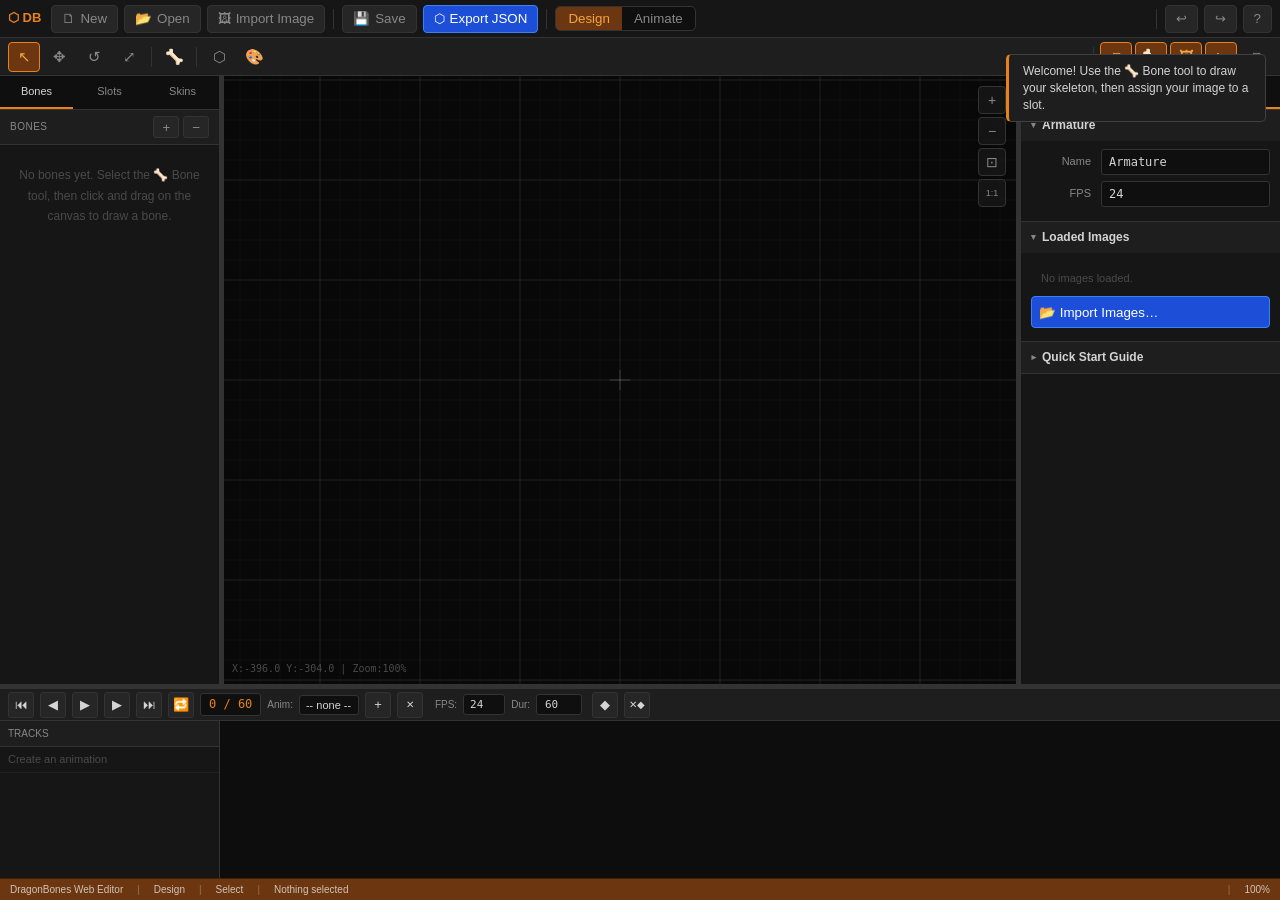
<file: DragonBonesWebEditor.html>
<!DOCTYPE html>
<html lang="en">
<head>
<meta charset="UTF-8">
<meta name="viewport" content="width=device-width,initial-scale=1,maximum-scale=1,user-scalable=no,viewport-fit=cover">
<meta name="mobile-web-app-capable" content="yes">
<meta name="apple-mobile-web-app-capable" content="yes">
<title>DragonBones Web Editor</title>
<style>
*{margin:0;padding:0;box-sizing:border-box;-webkit-tap-highlight-color:transparent;user-select:none}
:root{
  --bg0:#0f0f0f;--bg1:#161616;--bg2:#1e1e1e;--bg3:#262626;--bg4:#303030;
  --br:#333;--br2:#404040;--txt:#d4d4d4;--txt2:#888;--txt3:#4a4a4a;
  --acc:#e8811a;--acc2:#f5a445;--acc3:#6b3610;
  --blue:#3b82f6;--blue2:#1d4ed8;--green:#22c55e;--red:#ef4444;
  --bone:#fbbf24;--bone2:#f97316;--kf:#fde047;
}
body{background:var(--bg0);color:var(--txt);font:13px/1.4 -apple-system,'Segoe UI',Arial,sans-serif;
  overflow:hidden;width:100vw;height:100vh;display:flex;flex-direction:column;touch-action:none}

/* Loading */
#loading{position:fixed;inset:0;background:var(--bg0);display:flex;flex-direction:column;
  align-items:center;justify-content:center;z-index:9999;gap:14px}
.ld-logo{font-size:28px;font-weight:800;color:var(--acc);letter-spacing:3px}
.ld-bar{width:180px;height:3px;background:var(--bg3);border-radius:2px;overflow:hidden}
.ld-fill{height:100%;background:linear-gradient(90deg,var(--acc),var(--acc2));
  border-radius:2px;animation:lda .8s ease forwards}
@keyframes lda{0%{width:0}100%{width:100%}}

/* Top bar */
#topbar{height:38px;background:var(--bg1);border-bottom:1px solid var(--br);
  display:flex;align-items:center;padding:0 8px;gap:6px;flex-shrink:0;z-index:100}
.tbar-logo{font-size:13px;font-weight:700;color:var(--acc);margin-right:4px}
.tbar-btn{height:28px;padding:0 10px;background:var(--bg3);border:1px solid var(--br);
  border-radius:4px;color:var(--txt2);cursor:pointer;font:12px/1 inherit;
  display:flex;align-items:center;gap:5px;white-space:nowrap}
.tbar-btn:hover{background:var(--bg4);color:var(--txt);border-color:var(--br2)}
.tbar-btn:active{opacity:.8}
.tbar-btn.prim{background:var(--blue2);border-color:var(--blue);color:#fff}
.tbar-btn.prim:hover{background:var(--blue);border-color:var(--blue)}
.tbar-sep{width:1px;height:20px;background:var(--br);margin:0 2px}
.modesw{display:flex;background:var(--bg0);border:1px solid var(--br);border-radius:5px;overflow:hidden}
.modebtn{padding:4px 12px;background:transparent;border:none;color:var(--txt2);
  cursor:pointer;font:12px/1 inherit}
.modebtn.on{background:var(--acc3);color:var(--acc2)}
.modebtn:hover:not(.on){color:var(--txt)}

/* Tools */
#tools{height:38px;background:var(--bg2);border-bottom:1px solid var(--br);
  display:flex;align-items:center;padding:0 8px;gap:3px;flex-shrink:0}
.tool{width:32px;height:30px;background:transparent;border:1px solid transparent;
  border-radius:4px;color:var(--txt2);cursor:pointer;font-size:15px;
  display:flex;align-items:center;justify-content:center}
.tool:hover{background:var(--bg4);border-color:var(--br);color:var(--txt)}
.tool.on{background:var(--acc3);border-color:var(--acc);color:var(--acc2)}
.tool[title]:hover::after{content:attr(title);position:absolute;top:calc(100% + 4px);
  left:50%;transform:translateX(-50%);background:var(--bg1);border:1px solid var(--br);
  padding:3px 8px;white-space:nowrap;font-size:11px;pointer-events:none;
  z-index:999;border-radius:3px;min-width:max-content;color:var(--txt)}
.tool-sep{width:1px;height:20px;background:var(--br);margin:0 3px}

/* Main */
#main{flex:1;display:flex;overflow:hidden;min-height:0;position:relative}

/* Left Panel */
#left-panel{width:220px;background:var(--bg1);border-right:1px solid var(--br);
  display:flex;flex-direction:column;flex-shrink:0;overflow:hidden;transition:transform .25s ease}
.panel-tab-bar{display:flex;background:var(--bg0);border-bottom:1px solid var(--br);flex-shrink:0}
.panel-tab{flex:1;padding:8px 4px;text-align:center;font-size:11px;color:var(--txt2);
  cursor:pointer;border-bottom:2px solid transparent}
.panel-tab.on{color:var(--txt);border-bottom-color:var(--acc)}
.panel-tab:hover{color:var(--txt)}
.panel-header{padding:6px 10px;background:var(--bg2);border-bottom:1px solid var(--br);
  display:flex;align-items:center;justify-content:space-between;flex-shrink:0}
.panel-header span{font-size:10px;text-transform:uppercase;letter-spacing:.5px;color:var(--txt2)}
.phbtn{padding:2px 8px;background:var(--bg3);border:1px solid var(--br);border-radius:3px;
  color:var(--txt2);cursor:pointer;font:11px/1 inherit;min-height:22px}
.phbtn:hover{background:var(--bg4);color:var(--txt)}
.panel-scroll{flex:1;overflow-y:auto;overflow-x:hidden}
.panel-scroll::-webkit-scrollbar{width:5px}
.panel-scroll::-webkit-scrollbar-track{background:var(--bg1)}
.panel-scroll::-webkit-scrollbar-thumb{background:var(--br2);border-radius:3px}
.tree-item{display:flex;align-items:center;padding:5px 8px;cursor:pointer;gap:4px;min-height:28px}
.tree-item:hover{background:var(--bg3)}
.tree-item.sel{background:var(--blue2)}
.tree-item.sel:hover{background:var(--blue)}
.ti-icon{font-size:12px;flex-shrink:0}
.ti-label{flex:1;font-size:12px;white-space:nowrap;overflow:hidden;text-overflow:ellipsis}
.ti-badge{font-size:10px;color:var(--txt3);flex-shrink:0}
.ti-vis{font-size:11px;opacity:0;cursor:pointer;flex-shrink:0;padding:2px}
.tree-item:hover .ti-vis{opacity:1}
.panel-empty{padding:20px 12px;color:var(--txt3);font-size:12px;text-align:center;line-height:1.7}

/* Viewport */
#vpwrap{flex:1;position:relative;overflow:hidden;background:#080808;min-width:0}
#vp{position:absolute;top:0;left:0;touch-action:none;display:block}
.vp-info{position:absolute;font-size:10px;font-family:monospace;pointer-events:none}
#vp-coords{bottom:8px;left:8px;color:var(--txt3)}
#vp-hint{top:8px;left:50%;transform:translateX(-50%);color:var(--acc);
  background:rgba(0,0,0,.6);padding:4px 10px;border-radius:4px;font-size:11px;
  white-space:nowrap;display:none}
.vp-zoom-ctrl{position:absolute;right:10px;top:10px;display:flex;flex-direction:column;gap:3px}
.vpz-btn{width:28px;height:28px;background:rgba(22,22,22,.9);border:1px solid var(--br);
  border-radius:4px;color:var(--txt2);cursor:pointer;font-size:14px;
  display:flex;align-items:center;justify-content:center}
.vpz-btn:hover{background:var(--bg3);color:var(--txt)}

/* Right Panel */
#right-panel{width:260px;background:var(--bg1);border-left:1px solid var(--br);
  display:flex;flex-direction:column;flex-shrink:0;overflow:hidden;transition:transform .25s ease}
.props-scroll{flex:1;overflow-y:auto;overflow-x:hidden}
.props-scroll::-webkit-scrollbar{width:5px}
.props-scroll::-webkit-scrollbar-track{background:var(--bg1)}
.props-scroll::-webkit-scrollbar-thumb{background:var(--br2);border-radius:3px}
.section{border-bottom:1px solid var(--br)}
.section-hdr{padding:7px 10px;background:var(--bg2);display:flex;align-items:center;
  cursor:pointer;font-size:12px;font-weight:600;gap:6px;color:var(--txt)}
.section-hdr::before{content:'▾';font-size:9px;color:var(--txt2);transition:.15s;flex-shrink:0}
.section-hdr.col::before{transform:rotate(-90deg)}
.section-body{padding:8px 10px}
.field{display:flex;align-items:center;margin-bottom:6px;gap:6px}
.field-label{width:64px;font-size:11px;color:var(--txt2);flex-shrink:0;text-align:right;padding-right:4px}
.field-input{flex:1;background:var(--bg0);border:1px solid var(--br);color:var(--txt);
  padding:5px 7px;font-size:12px;font-family:monospace;border-radius:3px;min-width:0;
  -webkit-appearance:none;width:0}
.field-input:focus{outline:none;border-color:var(--blue)}
.field-input:hover{border-color:var(--br2)}
.field-2col{display:grid;grid-template-columns:1fr 1fr;gap:4px;flex:1}
.field-select{flex:1;background:var(--bg0);border:1px solid var(--br);color:var(--txt);
  padding:5px 7px;font-size:12px;border-radius:3px;font-family:inherit;-webkit-appearance:none}
.field-select:focus{outline:none;border-color:var(--blue)}
.action-btn{width:100%;padding:7px;background:var(--bg3);border:1px solid var(--br);
  border-radius:4px;color:var(--txt);font:12px/1 inherit;cursor:pointer;margin-bottom:5px;
  text-align:left;display:flex;align-items:center;gap:6px;min-height:32px}
.action-btn:hover{background:var(--bg4);border-color:var(--br2)}
.action-btn:active{opacity:.8}
.action-btn.prim{background:var(--blue2);border-color:var(--blue);color:#fff}
.action-btn.prim:hover{background:var(--blue)}
.action-btn.success{background:#15532a;border-color:var(--green);color:var(--green)}
.action-btn.success:hover{background:#1a6634}
.action-btn.danger{background:#450a0a;border-color:var(--red);color:#fca5a5}
.action-btn.danger:hover{background:#5c1010}
.action-btn.accent{background:var(--acc3);border-color:var(--acc);color:var(--acc2)}
.action-btn.accent:hover{background:#7c4214}
.props-empty{padding:24px 14px;color:var(--txt3);font-size:12px;text-align:center;line-height:1.8}

/* Splitter */
.spl-h{width:4px;cursor:col-resize;background:var(--br);flex-shrink:0}
.spl-h:hover,.spl-h.drag{background:var(--blue)}
.spl-v{height:4px;cursor:row-resize;background:var(--br);flex-shrink:0}
.spl-v:hover,.spl-v.drag{background:var(--blue)}

/* Timeline */
#timeline{height:190px;background:var(--bg1);border-top:1px solid var(--br);
  display:flex;flex-direction:column;flex-shrink:0}
#tl-toolbar{height:32px;background:var(--bg2);border-bottom:1px solid var(--br);
  display:flex;align-items:center;padding:0 8px;gap:6px;flex-shrink:0;overflow-x:auto}
#tl-toolbar::-webkit-scrollbar{display:none}
.tl-btn{min-width:26px;height:26px;background:var(--bg3);border:1px solid var(--br);
  border-radius:3px;color:var(--txt);cursor:pointer;font-size:13px;
  display:flex;align-items:center;justify-content:center;padding:0 4px;flex-shrink:0}
.tl-btn:hover{background:var(--acc3);border-color:var(--acc)}
.tl-btn:active{opacity:.8}
.tl-btn.on{background:var(--acc3);border-color:var(--acc)}
.tl-frame{font-family:monospace;font-size:12px;color:var(--acc);background:var(--bg0);
  border:1px solid var(--br);padding:2px 8px;border-radius:3px;min-width:60px;text-align:center;flex-shrink:0}
.tl-select{background:var(--bg0);border:1px solid var(--br);color:var(--txt);padding:3px 6px;
  font-size:11px;border-radius:3px;font-family:inherit;max-width:130px;flex-shrink:0;-webkit-appearance:none}
.tl-num{width:42px;background:var(--bg0);border:1px solid var(--br);color:var(--txt);
  padding:3px 4px;font-size:11px;border-radius:3px;font-family:monospace;text-align:center;
  flex-shrink:0;-webkit-appearance:none}
.tl-label{font-size:10px;color:var(--txt2);white-space:nowrap;flex-shrink:0}
#tl-body{flex:1;display:flex;overflow:hidden}
#tl-tracks{width:220px;flex-shrink:0;border-right:1px solid var(--br);overflow-y:auto}
#tl-tracks::-webkit-scrollbar{width:4px}
#tl-tracks::-webkit-scrollbar-track{background:var(--bg1)}
#tl-tracks::-webkit-scrollbar-thumb{background:var(--br2)}
#tl-canvas-wrap{flex:1;position:relative;overflow:hidden}
#tl-canvas{position:absolute;top:0;left:0;touch-action:none}
.tl-track-row{height:26px;display:flex;align-items:center;padding:0 8px;gap:4px;
  border-bottom:1px solid rgba(255,255,255,.04);cursor:pointer;flex-shrink:0}
.tl-track-row:hover{background:var(--bg3)}
.tl-track-row.sel{background:var(--blue2)}
.tl-track-hdr{height:26px;background:var(--bg2);border-bottom:1px solid var(--br);flex-shrink:0;
  display:flex;align-items:center;padding:0 8px}

/* Status */
#status{height:22px;background:var(--acc3);border-top:1px solid rgba(0,0,0,.4);
  display:flex;align-items:center;padding:0 10px;gap:14px;flex-shrink:0;font-size:10px;color:rgba(255,255,255,.7)}
#status .sep{color:rgba(255,255,255,.3)}

/* Modal */
.modal-overlay{position:fixed;inset:0;background:rgba(0,0,0,.8);z-index:10000;
  display:flex;align-items:center;justify-content:center;padding:20px}
.modal{background:var(--bg2);border:1px solid var(--br2);border-radius:8px;padding:22px;
  min-width:280px;max-width:90vw;max-height:90vh;overflow-y:auto;
  box-shadow:0 20px 60px rgba(0,0,0,.8)}
.modal-title{font-size:15px;font-weight:600;margin-bottom:16px}
.modal-field{margin-bottom:12px}
.modal-label{display:block;font-size:10px;color:var(--txt2);margin-bottom:4px;
  text-transform:uppercase;letter-spacing:.5px}
.modal-input{width:100%;background:var(--bg0);border:1px solid var(--br);color:var(--txt);
  padding:8px 10px;font-size:13px;border-radius:4px;font-family:inherit;-webkit-appearance:none}
.modal-input:focus{outline:none;border-color:var(--blue)}
.modal-input select{-webkit-appearance:none}
.modal-btns{display:flex;justify-content:flex-end;gap:8px;margin-top:18px}
.modal-btn{padding:8px 18px;border:1px solid var(--br);border-radius:4px;cursor:pointer;
  font:13px/1 inherit;background:var(--bg3);color:var(--txt);min-height:36px}
.modal-btn.prim{background:var(--blue);border-color:var(--blue);color:#fff}
.modal-btn.prim:hover{background:var(--blue2)}
.modal-btn:hover{background:var(--bg4)}

/* Context menu */
#ctx-menu{position:fixed;background:var(--bg2);border:1px solid var(--br2);
  border-radius:6px;z-index:9999;min-width:175px;
  box-shadow:0 8px 32px rgba(0,0,0,.7);display:none}
.ctx-item{padding:9px 15px;cursor:pointer;font-size:12px;display:flex;align-items:center;gap:8px;min-height:36px}
.ctx-item:hover{background:var(--blue)}
.ctx-item:active{background:var(--blue2)}
.ctx-item.red{color:#fca5a5}.ctx-item.red:hover{background:#5c1010}
.ctx-sep{height:1px;background:var(--br);margin:3px 0}
.ctx-hdr{padding:4px 15px;font-size:10px;color:var(--txt3);text-transform:uppercase;letter-spacing:.5px}

/* Toast */
.toast{position:fixed;top:54px;right:14px;background:var(--bg2);
  border:1px solid var(--br2);border-left:3px solid var(--acc);
  padding:8px 14px;border-radius:5px;z-index:9999;font-size:12px;
  animation:tslin .2s ease;pointer-events:none;max-width:260px}
.toast.ok{border-left-color:var(--green)}
.toast.err{border-left-color:var(--red)}
@keyframes tslin{from{transform:translateX(40px);opacity:0}to{transform:none;opacity:1}}

/* Mobile nav */
#mobile-nav{display:none;position:fixed;bottom:0;left:0;right:0;
  background:var(--bg1);border-top:1px solid var(--br);z-index:200;
  height:52px;align-items:stretch}
.mn-btn{flex:1;background:transparent;border:none;color:var(--txt2);
  display:flex;flex-direction:column;align-items:center;justify-content:center;
  gap:2px;cursor:pointer;font-size:9px;font-family:inherit;padding:4px 2px}
.mn-btn.on{color:var(--acc)}
.mn-btn:active{background:var(--bg3)}
.mn-ico{font-size:18px;line-height:1}

/* Backdrop */
#backdrop{display:none;position:fixed;inset:0;background:rgba(0,0,0,.55);z-index:150;touch-action:none}

/* Weight paint overlay colors */
.w-bar{height:6px;border-radius:3px;background:var(--bg3);margin-top:3px;overflow:hidden}
.w-fill{height:100%;border-radius:3px;background:linear-gradient(90deg,var(--blue2),var(--acc))}

@media(max-width:700px){
  #left-panel{position:fixed;left:0;top:38px;bottom:52px;z-index:200;
    transform:translateX(-105%);box-shadow:4px 0 24px rgba(0,0,0,.7)}
  #left-panel.open{transform:translateX(0)}
  #right-panel{position:fixed;right:0;top:38px;bottom:52px;z-index:200;
    transform:translateX(105%);box-shadow:-4px 0 24px rgba(0,0,0,.7)}
  #right-panel.open{transform:translateX(0)}
  .spl-h{display:none}
  #mobile-nav{display:flex}
  body{padding-bottom:52px}
  #status{display:none}
  .tbar-btn span{display:none}
  .tbar-logo{font-size:12px}
}
@media(max-width:480px){
  #tools .tool{width:36px;height:34px;font-size:17px}
  #timeline{height:160px}
}
@media(hover:none){
  .tree-item,.tl-track-row,.ctx-item,.action-btn{min-height:34px}
  .field-input,.field-select,.modal-input{font-size:14px;min-height:36px}
  .ti-vis{opacity:.7}
}
::-webkit-scrollbar{width:6px;height:6px}::-webkit-scrollbar-track{background:var(--bg1)}
::-webkit-scrollbar-thumb{background:var(--bg4);border-radius:4px}::-webkit-scrollbar-corner{background:var(--bg1)}
</style>
</head>
<body>

<div id="loading">
  <div class="ld-logo">⬡ DragonBones</div>
  <div style="font-size:11px;color:var(--txt2)">Web Editor · v5.5</div>
  <div class="ld-bar"><div class="ld-fill"></div></div>
</div>

<!-- TOP BAR -->
<div id="topbar">
  <span class="tbar-logo">⬡ DB</span>
  <button class="tbar-btn" id="btn-new" title="New">🗋 <span>New</span></button>
  <button class="tbar-btn" id="btn-open" title="Open">📂 <span>Open</span></button>
  <button class="tbar-btn" id="btn-import-img" title="Import images">🖼 <span>Import Image</span></button>
  <div class="tbar-sep"></div>
  <button class="tbar-btn" id="btn-save" title="Save (Ctrl+S)">💾 <span>Save</span></button>
  <button class="tbar-btn prim" id="btn-export" title="Export DragonBones JSON">⬡ <span>Export JSON</span></button>
  <div class="tbar-sep"></div>
  <div class="modesw">
    <button class="modebtn on" id="mode-design">Design</button>
    <button class="modebtn" id="mode-anim">Animate</button>
  </div>
  <div class="tbar-sep" style="margin-left:auto"></div>
  <button class="tbar-btn" id="btn-undo" title="Undo Ctrl+Z">↩</button>
  <button class="tbar-btn" id="btn-redo" title="Redo Ctrl+Y">↪</button>
  <button class="tbar-btn" id="btn-help" title="Help">?</button>
</div>

<!-- TOOL BAR -->
<div id="tools">
  <button class="tool on" data-tool="select" title="Select (V)">↖</button>
  <button class="tool" data-tool="move" title="Move (W)">✥</button>
  <button class="tool" data-tool="rotate" title="Rotate (E)">↺</button>
  <button class="tool" data-tool="scale" title="Scale (R)">⤢</button>
  <div class="tool-sep"></div>
  <button class="tool" data-tool="bone" title="Draw Bone (A) — click+drag">🦴</button>
  <div class="tool-sep"></div>
  <button class="tool" data-tool="mesh-vert" title="Edit Mesh Vertices (M)">⬡</button>
  <button class="tool" data-tool="mesh-weight" title="Paint Bone Weights (P)">🎨</button>
  <div class="tool-sep" style="margin-left:auto"></div>
  <button class="tool on" id="tb-grid" title="Grid (G)" style="font-size:11px">⊞</button>
  <button class="tool on" id="tb-bones" title="Bones (B)">🦴</button>
  <button class="tool on" id="tb-sprites" title="Sprites (S)">🖼</button>
  <button class="tool on" id="tb-names" title="Names (N)" style="font-size:11px">Aa</button>
  <button class="tool" id="tb-snap" title="Snap (X)" style="font-size:11px">⊟</button>
</div>

<!-- MAIN -->
<div id="main">
  <!-- LEFT PANEL -->
  <div id="left-panel">
    <div class="panel-tab-bar">
      <div class="panel-tab on" data-ltab="bones">Bones</div>
      <div class="panel-tab" data-ltab="slots">Slots</div>
      <div class="panel-tab" data-ltab="skins">Skins</div>
    </div>
    <div class="panel-header">
      <span id="ltab-label">Bones</span>
      <div style="display:flex;gap:4px">
        <button class="phbtn" id="lp-add">+</button>
        <button class="phbtn" id="lp-del">−</button>
      </div>
    </div>
    <div class="panel-scroll" id="left-content"></div>
  </div>
  <div class="spl-h" id="spl-l"></div>

  <!-- VIEWPORT -->
  <div id="vpwrap">
    <canvas id="vp"></canvas>
    <div id="vp-coords" class="vp-info"></div>
    <div id="vp-hint" class="vp-info"></div>
    <div class="vp-zoom-ctrl">
      <button class="vpz-btn" id="vbtn-zi" title="+">+</button>
      <button class="vpz-btn" id="vbtn-zo" title="-">−</button>
      <button class="vpz-btn" id="vbtn-fit" title="Fit (F)">⊡</button>
      <button class="vpz-btn" id="vbtn-1" style="font-size:9px" title="1:1 (0)">1:1</button>
    </div>
  </div>

  <div class="spl-h" id="spl-r"></div>
  <!-- RIGHT PANEL -->
  <div id="right-panel">
    <div class="panel-tab-bar">
      <div class="panel-tab on">Properties</div>
    </div>
    <div class="props-scroll" id="right-content"></div>
  </div>
</div>

<div class="spl-v" id="spl-tl"></div>

<!-- TIMELINE -->
<div id="timeline">
  <div id="tl-toolbar">
    <button class="tl-btn" id="tl-start" title="Start (Home)">⏮</button>
    <button class="tl-btn" id="tl-prev" title="Prev (,)">◀</button>
    <button class="tl-btn" id="tl-play" title="Play (Space)">▶</button>
    <button class="tl-btn" id="tl-next" title="Next (.)">▶</button>
    <button class="tl-btn" id="tl-end" title="End">⏭</button>
    <button class="tl-btn" id="tl-loop" title="Loop">🔁</button>
    <div class="tl-frame" id="tl-frame">0 / 60</div>
    <span class="tl-label">Anim:</span>
    <select class="tl-select" id="tl-anim-sel"></select>
    <button class="tl-btn" id="tl-new-anim" title="New Animation">+</button>
    <button class="tl-btn" id="tl-del-anim" title="Delete Animation" style="font-size:10px">✕</button>
    <span class="tl-label" style="margin-left:6px">FPS:</span>
    <input class="tl-num" id="tl-fps" type="number" value="24" min="1" max="120">
    <span class="tl-label">Dur:</span>
    <input class="tl-num" id="tl-dur" type="number" value="60" min="1" max="9999" style="width:46px">
    <button class="tl-btn" id="tl-add-kf" title="Add Keyframe (K)" style="margin-left:4px">◆</button>
    <button class="tl-btn" id="tl-del-kf" title="Delete Keyframe" style="font-size:10px">✕◆</button>
  </div>
  <div id="tl-body">
    <div id="tl-tracks">
      <div class="tl-track-hdr"><span style="font-size:10px;color:var(--txt2)">TRACKS</span></div>
    </div>
    <div id="tl-canvas-wrap"><canvas id="tl-canvas"></canvas></div>
  </div>
</div>

<div id="status">
  <span>DragonBones Web Editor</span><span class="sep">|</span>
  <span id="st-mode">Design</span><span class="sep">|</span>
  <span id="st-tool">Select</span><span class="sep">|</span>
  <span id="st-sel">Nothing selected</span>
  <span class="sep" style="margin-left:auto">|</span>
  <span id="st-zoom">100%</span>
</div>

<!-- MOBILE NAV -->
<div id="mobile-nav">
  <button class="mn-btn" id="mn-hier" onclick="togglePanel('left')">
    <span class="mn-ico">🗂</span><span>Bones</span>
  </button>
  <button class="mn-btn" id="mn-tools" onclick="toggleMobileTools()">
    <span class="mn-ico">🔧</span><span>Tools</span>
  </button>
  <button class="mn-btn" id="mn-anim" onclick="togglePanel('tl')">
    <span class="mn-ico">🎞</span><span>Timeline</span>
  </button>
  <button class="mn-btn" id="mn-props" onclick="togglePanel('right')">
    <span class="mn-ico">⚙</span><span>Props</span>
  </button>
</div>
<div id="backdrop" onclick="closeAllPanels()"></div>
<div id="ctx-menu"></div>
<input type="file" id="file-json" accept=".json" style="display:none">
<input type="file" id="file-img" accept="image/*" multiple style="display:none">

<script>
'use strict';
// ═══════════════════════════════════════════════════════
// DragonBones Web Editor  –  Clean Working Implementation
// Key fix: mesh deformation uses verified affine-triangle
// rendering so a single sprite deforms per-bone correctly
// ═══════════════════════════════════════════════════════
const D2R=Math.PI/180,R2D=180/Math.PI;
const IS_TOUCH=('ontouchstart' in window)||navigator.maxTouchPoints>0;
const DFPS=24,DDUR=60,DLEN=80,GRID=20;
const MIN_Z=0.04,MAX_Z=20;
let _uid=1; const uid=p=>`${p||'x'}${_uid++}`;

/* ── Matrix ── */
class M2{
  constructor(a=1,b=0,c=0,d=1,e=0,f=0){this.a=a;this.b=b;this.c=c;this.d=d;this.e=e;this.f=f}
  static id(){return new M2()}
  static make(x,y,rot,sx,sy){
    const r=rot*D2R,C=Math.cos(r),S=Math.sin(r);
    return new M2(sx*C,sx*S,-sy*S,sy*C,x,y);
  }
  mul(o){return new M2(
    this.a*o.a+this.c*o.b,this.b*o.a+this.d*o.b,
    this.a*o.c+this.c*o.d,this.b*o.c+this.d*o.d,
    this.a*o.e+this.c*o.f+this.e,this.b*o.e+this.d*o.f+this.f)}
  pt(x,y){return{x:this.a*x+this.c*y+this.e,y:this.b*x+this.d*y+this.f}}
  inv(){
    const det=this.a*this.d-this.b*this.c;
    if(Math.abs(det)<1e-10)return M2.id();
    const id=1/det;
    return new M2(this.d*id,-this.b*id,-this.c*id,this.a*id,
      (this.c*this.f-this.d*this.e)*id,(this.b*this.e-this.a*this.f)*id);
  }
}

/* ── Data classes ── */
class Bone{
  constructor(name='bone',pid=null){
    this.id=uid('b');this.name=name;this.parentId=pid;
    this.x=0;this.y=0;this.rot=0;this.sx=1;this.sy=1;
    this.len=DLEN;this.vis=true;
  }
}
class Slot{
  constructor(name='slot',bid=null){
    this.id=uid('s');this.name=name;this.boneId=bid;
    this.dispIdx=0;this.z=0;this.vis=true;this.alpha=1;
  }
}
class Display{
  constructor(name='',type='image'){
    this.name=name;this.type=type;
    this.w=100;this.h=100;this.pivX=0.5;this.pivY=0.5;
    this.x=0;this.y=0;this.rot=0;this.sx=1;this.sy=1;
    this.dataURL=null;this._img=null;
    // Mesh (when type==='mesh')
    this.mesh=null; // {verts:[{x,y}], uvs:[{u,v}], tris:[i,j,k...], weights:[[{bid,w,lx,ly}],...]}
  }
}
class Skin{
  constructor(name='default'){this.name=name;this.slots={}}
  ensure(id){if(!this.slots[id])this.slots[id]=[];return this.slots[id]}
  all(id){return this.slots[id]||[]}
  add(sid,d){const a=this.ensure(sid);a.push(d);return a.length-1}
  del(id){delete this.slots[id]}
}
class BoneTrack{
  constructor(id){this.boneId=id;this.tf=[];this.rf=[];this.sf=[]}
  set(k,t,v,ease=0){const a=this[k],e=a.find(f=>f.time===t);
    if(e)Object.assign(e,{...v,ease});else{a.push({time:t,...v,ease});a.sort((a,b)=>a.time-b.time)}}
  del(k,t){this[k]=this[k].filter(f=>f.time!==t)}
  has(){return this.tf.length||this.rf.length||this.sf.length}
  times(){const s=new Set();[...this.tf,...this.rf,...this.sf].forEach(f=>s.add(f.time));return[...s].sort((a,b)=>a-b)}
  eval(frame){return{x:this._lerp(this.tf,'x',frame),y:this._lerp(this.tf,'y',frame),
    rot:this._lerp(this.rf,'rot',frame),sx:this._lerp(this.sf,'sx',frame),sy:this._lerp(this.sf,'sy',frame)}}
  _lerp(arr,prop,frame){
    if(!arr.length)return null;
    if(frame<=arr[0].time)return arr[0][prop]??null;
    const last=arr[arr.length-1];if(frame>=last.time)return last[prop]??null;
    for(let i=0;i<arr.length-1;i++){const a=arr[i],b=arr[i+1];
      if(frame>=a.time&&frame<b.time){
        const t=(frame-a.time)/(b.time-a.time);
        const et=a.ease===1?t*t*(3-2*t):a.ease===2?(t<.5?2*t*t:1-2*(1-t)*(1-t)):t;
        return(a[prop]??0)+((b[prop]??0)-(a[prop]??0))*et;}}return null}
}
class SlotTrack{
  constructor(id){this.slotId=id;this.df=[]}
  set(t,v){const e=this.df.find(f=>f.time===t);if(e)Object.assign(e,v);
    else{this.df.push({time:t,...v});this.df.sort((a,b)=>a.time-b.time)}}
  del(t){this.df=this.df.filter(f=>f.time!==t)}
  has(){return this.df.length>0}
  times(){return this.df.map(f=>f.time)}
  evalIdx(frame){if(!this.df.length)return null;let v=this.df[0];for(const f of this.df){if(f.time<=frame)v=f;else break}return v.idx??0}
}
class Animation{
  constructor(name='anim',fps=DFPS){this.name=name;this.fps=fps;this.dur=DDUR;this.loop=true;this.bt={};this.st={}}
  bt_(id){if(!this.bt[id])this.bt[id]=new BoneTrack(id);return this.bt[id]}
  st_(id){if(!this.st[id])this.st[id]=new SlotTrack(id);return this.st[id]}
  evalBone(id,frame){return this.bt[id]?this.bt[id].eval(frame):{x:null,y:null,rot:null,sx:null,sy:null}}
}
class Armature{
  constructor(name='Armature'){this.id=uid('arm');this.name=name;this.fps=DFPS;
    this.bones=[];this.slots=[];this.skins=[new Skin()];this.anims={};this.ik=[]}
  get skin(){return this.skins[0]}
  bone(id){return this.bones.find(b=>b.id===id)}
  boneByName(n){return this.bones.find(b=>b.name===n)}
  slot(id){return this.slots.find(s=>s.id===id)}
  roots(){return this.bones.filter(b=>!b.parentId)}
  children(pid){return this.bones.filter(b=>b.parentId===pid)}
  allDesc(id){const r=[],q=[id];while(q.length){const p=q.shift();this.children(p).forEach(c=>{r.push(c.id);q.push(c.id)})}return r}
  // World matrix for a bone, optionally with animation override
  worldMat(boneId,anim,frame){
    const chain=[];let cur=this.bone(boneId);
    while(cur){chain.unshift(cur);cur=cur.parentId?this.bone(cur.parentId):null}
    let m=M2.id();
    for(const b of chain){
      let bx=b.x,by=b.y,br=b.rot,bsx=b.sx,bsy=b.sy;
      if(anim){const ev=anim.evalBone(b.id,frame);
        if(ev.x!==null)bx=ev.x;if(ev.y!==null)by=ev.y;
        if(ev.rot!==null)br=ev.rot;if(ev.sx!==null)bsx=ev.sx;if(ev.sy!==null)bsy=ev.sy;}
      m=m.mul(M2.make(bx,by,br,bsx,bsy));
    }
    return m;
  }
  aabb(){
    let mnx=1e9,mny=1e9,mxx=-1e9,mxy=-1e9;
    this.bones.forEach(b=>{const wm=this.worldMat(b.id,null,0);
      [wm.pt(0,0),wm.pt(b.len,0)].forEach(p=>{mnx=Math.min(mnx,p.x);mny=Math.min(mny,p.y);mxx=Math.max(mxx,p.x);mxy=Math.max(mxy,p.y)})});
    return isFinite(mnx)?{x:mnx,y:mny,w:Math.max(1,mxx-mnx),h:Math.max(1,mxy-mny)}:{x:-100,y:-100,w:200,h:200};
  }
  removeBone(id){
    const b=this.bone(id);if(!b)return;
    this.children(id).forEach(c=>c.parentId=b.parentId);
    this.slots.filter(s=>s.boneId===id).forEach(s=>this.removeSlot(s.id));
    this.bones=this.bones.filter(b=>b.id!==id);
    Object.values(this.anims).forEach(a=>{delete a.bt[id]});
  }
  removeSlot(id){
    this.slots=this.slots.filter(s=>s.id!==id);
    this.skins.forEach(sk=>sk.del(id));
    Object.values(this.anims).forEach(a=>{delete a.st[id]});
  }
}

/* ── State ── */
const S={
  arm:new Armature(),
  selBones:[],selSlot:null,
  anim:null,frame:0,playing:false,loop:true,speed:1,
  tool:'select',mode:'design',
  vp:{x:0,y:0,scale:1,w:800,h:600},
  boneDraw:{active:false,px:null,py:null,pid:null},
  drag:{on:false,type:null,sx:0,sy:0,orig:{},pvpx:0,pvpy:0},
  ui:{grid:true,bones:true,sprites:true,names:true,snap:false,ltab:'bones'},
  imgs:{},
  meshEdit:{slot:null,selVert:null,paintBone:null,paintW:1,dragOn:false,dsx:0,dsy:0,dov:{x:0,y:0}},
  hist:[],hIdx:-1,
  tl:{fpx:.5,sx:0,rowH:IS_TOUCH?30:26},
};

/* ── Viewport helpers ── */
const VP={
  w2c(wx,wy){return{x:wx*S.vp.scale+S.vp.x,y:wy*S.vp.scale+S.vp.y}},
  c2w(cx,cy){return{x:(cx-S.vp.x)/S.vp.scale,y:(cy-S.vp.y)/S.vp.scale}},
  snap(v){return S.ui.snap?Math.round(v/GRID)*GRID:v}
};
function animState(){return(S.mode==='anim'&&S.anim)?S.anim:null}
function animFrame(){return S.frame}

/* ── Canvases ── */
const vp=document.getElementById('vp'),ctx=vp.getContext('2d');
const tlc=document.getElementById('tl-canvas'),tlx=tlc.getContext('2d');
function resize(){
  const w=document.getElementById('vpwrap');S.vp.w=w.clientWidth;S.vp.h=w.clientHeight;vp.width=S.vp.w;vp.height=S.vp.h;
  const tw=document.getElementById('tl-canvas-wrap');tlc.width=Math.max(1,tw.clientWidth);tlc.height=Math.max(1,tw.clientHeight);
}

/* ── History ── */
function snap(){return JSON.stringify(exportRaw())}
function saveH(){S.hist=S.hist.slice(0,S.hIdx+1);S.hist.push(snap());if(S.hist.length>80)S.hist.shift();S.hIdx=S.hist.length-1}
function undo(){if(S.hIdx<=0)return;S.hIdx--;loadSnap(S.hist[S.hIdx]);toast('Undo')}
function redo(){if(S.hIdx>=S.hist.length-1)return;S.hIdx++;loadSnap(S.hist[S.hIdx]);toast('Redo')}
function loadSnap(s){importRaw(JSON.parse(s));refreshAll()}
function refreshAll(){renderLeft();updateRight();render();renderTL();refreshAnimSel()}

/* ── Toast ── */
let _toastT=null;
function toast(msg,t=''){document.querySelector('.toast')?.remove();const d=document.createElement('div');d.className='toast '+(t||'');d.textContent=msg;document.body.appendChild(d);clearTimeout(_toastT);_toastT=setTimeout(()=>d.remove(),2500)}

/* ══════════════════════════════════
   MESH DEFORMATION ENGINE
   Affine triangle texturing + LBS
   ══════════════════════════════════ */

/* Draw one texture-mapped triangle using verified affine formula */
function drawAffTri(c,img,sx0,sy0,sx1,sy1,sx2,sy2,tx0,ty0,tx1,ty1,tx2,ty2){
  /* Solve for M such that M*[tx,ty,1]=[sx,sy,1]
     ctx.setTransform(a,b,c,d,e,f) maps:
       screen_x = a*tex_x + c*tex_y + e
       screen_y = b*tex_x + d*tex_y + f */
  const det=tx0*(ty1-ty2)-tx1*(ty0-ty2)+tx2*(ty0-ty1);
  if(Math.abs(det)<0.001)return;
  const a=(sx0*(ty1-ty2)-sx1*(ty0-ty2)+sx2*(ty0-ty1))/det;
  const b=(sy0*(ty1-ty2)-sy1*(ty0-ty2)+sy2*(ty0-ty1))/det;
  const cc=(tx0*(sx1-sx2)-tx1*(sx0-sx2)+tx2*(sx0-sx1))/det;
  const d=(tx0*(sy1-sy2)-tx1*(sy0-sy2)+tx2*(sy0-sy1))/det;
  const e=(tx0*(ty1*sx2-ty2*sx1)-tx1*(ty0*sx2-ty2*sx0)+tx2*(ty0*sx1-ty1*sx0))/det;
  const f=(tx0*(ty1*sy2-ty2*sy1)-tx1*(ty0*sy2-ty2*sy0)+tx2*(ty0*sy1-ty1*sy0))/det;
  c.save();
  c.beginPath();c.moveTo(sx0,sy0);c.lineTo(sx1,sy1);c.lineTo(sx2,sy2);c.closePath();c.clip();
  c.setTransform(a,b,cc,d,e,f);c.drawImage(img,0,0);c.restore();
}

/* Distance from point to line segment */
function ptSegDist(px,py,ax,ay,bx,by){
  const dx=bx-ax,dy=by-ay,l2=dx*dx+dy*dy;
  if(l2<.001)return Math.hypot(px-ax,py-ay);
  const t=Math.max(0,Math.min(1,((px-ax)*dx+(py-ay)*dy)/l2));
  return Math.hypot(px-ax-t*dx,py-ay-t*dy);
}

/* Create auto-grid mesh on a display */
function meshCreate(disp,cols,rows){
  cols=Math.max(1,cols|0)||4;rows=Math.max(1,rows|0)||6;
  const W=disp.w,H=disp.h,px=disp.pivX*W,py=disp.pivY*H;
  const verts=[],uvs=[],tris=[],weights=[];
  for(let r=0;r<=rows;r++)for(let c=0;c<=cols;c++){
    uvs.push({u:c/cols,v:r/rows});
    verts.push({x:(c/cols)*W-px,y:(r/rows)*H-py});
    weights.push([]);
  }
  for(let r=0;r<rows;r++)for(let c=0;c<cols;c++){
    const i=r*(cols+1)+c;tris.push(i,i+1,i+(cols+1),i+1,i+(cols+2),i+(cols+1));
  }
  disp.type='mesh';disp.mesh={verts,uvs,tris,weights,cols,rows};
  saveH();updateRight();render();toast(`Mesh created: ${verts.length} verts, ${tris.length/3|0} tris`,'ok');
}

/* Auto-bind bone weights by proximity (LBS bind) */
function meshBind(disp,slot,arm){
  if(!disp.mesh){toast('Create a mesh first','err');return}
  const bones=arm.bones.filter(b=>b.vis&&b.len>0);
  if(!bones.length){toast('Add bones first','err');return}
  // Get display world matrix at bind time
  const bone=arm.bone(slot.boneId);
  const dispBoneMat=bone?arm.worldMat(bone.id,null,0):M2.id();
  const dispLocalMat=M2.make(disp.x,disp.y,disp.rot,disp.sx,disp.sy);
  const dispWorldMat=dispBoneMat.mul(dispLocalMat);
  disp.mesh.weights=disp.mesh.verts.map(v=>{
    const wp=dispWorldMat.pt(v.x,v.y);
    // Find distances to all bone line segments
    const dists=bones.map(b=>{
      const bm=arm.worldMat(b.id,null,0);const bt=bm.pt(b.len,0);
      const d=ptSegDist(wp.x,wp.y,bm.e,bm.f,bt.x,bt.y);
      return{id:b.id,d:Math.max(.1,d)};
    });
    // Inverse-square weighting, top 4
    const top=dists.sort((a,b2)=>a.d-b2.d).slice(0,4);
    const invSq=top.map(t=>1/(t.d*t.d));
    const total=invSq.reduce((s,v)=>s+v,0);
    return top.map((t,i)=>{
      const bm=arm.worldMat(t.id,null,0);const local=bm.inv().pt(wp.x,wp.y);
      return{bid:t.id,w:invSq[i]/total,lx:local.x,ly:local.y};
    });
  });
  saveH();updateRight();render();toast('Weights bound to '+bones.length+' bones','ok');
}

/* Deform mesh vertices using LBS, return screen positions */
function meshDeform(disp,slot,arm,anim,frame,sc,ox,oy){
  const mesh=disp.mesh;
  const bone=arm.bone(slot.boneId);
  const dispBoneMat=bone?arm.worldMat(bone.id,anim,frame):M2.id();
  const dispLocalMat=M2.make(disp.x,disp.y,disp.rot,disp.sx,disp.sy);
  const dispWorldMat=dispBoneMat.mul(dispLocalMat);
  return mesh.verts.map((v,vi)=>{
    const bws=mesh.weights[vi];
    if(!bws||!bws.length){
      // No weights: rigid follow bone
      const wp=dispWorldMat.pt(v.x,v.y);return{x:wp.x*sc+ox,y:wp.y*sc+oy};
    }
    let wx=0,wy=0;
    for(const{bid,w,lx,ly}of bws){
      const bm=arm.worldMat(bid,anim,frame);const p=bm.pt(lx,ly);wx+=p.x*w;wy+=p.y*w;
    }
    return{x:wx*sc+ox,y:wy*sc+oy};
  });
}

/* Draw a mesh display */
function drawMesh(c,disp,slot,arm,anim,frame){
  if(!disp.mesh||!disp._img)return;
  const sc=S.vp.scale,ox=S.vp.x,oy=S.vp.y;
  const pts=meshDeform(disp,slot,arm,anim,frame,sc,ox,oy);
  const tris=disp.mesh.tris,uvs=disp.mesh.uvs,iw=disp._img.naturalWidth,ih=disp._img.naturalHeight;
  c.save();c.globalAlpha=slot.alpha;
  for(let i=0;i<tris.length;i+=3){
    const i0=tris[i],i1=tris[i+1],i2=tris[i+2];
    const p0=pts[i0],p1=pts[i1],p2=pts[i2],uv0=uvs[i0],uv1=uvs[i1],uv2=uvs[i2];
    drawAffTri(c,disp._img,p0.x,p0.y,p1.x,p1.y,p2.x,p2.y,uv0.u*iw,uv0.v*ih,uv1.u*iw,uv1.v*ih,uv2.u*iw,uv2.v*ih);
  }
  // Wireframe + vertex handles in edit mode
  if(S.tool==='mesh-vert'&&S.meshEdit.slot===slot.id)drawMeshEdit(c,disp,pts);
  if(S.tool==='mesh-weight'&&S.meshEdit.slot===slot.id)drawMeshWeight(c,disp,pts);
  c.restore();
}
function drawMeshEdit(c,disp,pts){
  const mesh=disp.mesh;c.save();
  const drawn=new Set();c.strokeStyle='rgba(80,200,255,.55)';c.lineWidth=1;
  for(let i=0;i<mesh.tris.length;i+=3){
    [[mesh.tris[i],mesh.tris[i+1]],[mesh.tris[i+1],mesh.tris[i+2]],[mesh.tris[i+2],mesh.tris[i]]].forEach(([a,b])=>{
      const k=Math.min(a,b)+'-'+Math.max(a,b);if(drawn.has(k))return;drawn.add(k);
      const pa=pts[a],pb=pts[b];c.beginPath();c.moveTo(pa.x,pa.y);c.lineTo(pb.x,pb.y);c.stroke();
    });
  }
  pts.forEach((p,vi)=>{const sel=S.meshEdit.selVert===vi;
    const r=sel?7:4.5;c.beginPath();c.arc(p.x,p.y,r,0,Math.PI*2);
    c.fillStyle=sel?'#fff':'rgba(80,200,255,.9)';c.fill();c.strokeStyle='#000a';c.lineWidth=1;c.stroke();
  });c.restore();
}
function drawMeshWeight(c,disp,pts){
  const mesh=disp.mesh,pb=S.meshEdit.paintBone;c.save();
  const drawn=new Set();c.strokeStyle='rgba(100,100,100,.3)';c.lineWidth=.5;
  for(let i=0;i<mesh.tris.length;i+=3){
    [[mesh.tris[i],mesh.tris[i+1]],[mesh.tris[i+1],mesh.tris[i+2]],[mesh.tris[i+2],mesh.tris[i]]].forEach(([a,b])=>{
      const k=Math.min(a,b)+'-'+Math.max(a,b);if(drawn.has(k))return;drawn.add(k);
      const pa=pts[a],pb2=pts[b];c.beginPath();c.moveTo(pa.x,pa.y);c.lineTo(pb2.x,pb2.y);c.stroke();
    });
  }
  pts.forEach((p,vi)=>{
    let w=0;if(pb){const inf=mesh.weights[vi]?.find(inf2=>inf2.bid===pb);w=inf?inf.w:0}
    const r=Math.max(3,7*w+3);
    const R=Math.round(255*w),G=Math.round(50*(1-w)),B2=Math.round(200*(1-w));
    c.beginPath();c.arc(p.x,p.y,r,0,Math.PI*2);
    c.fillStyle=`rgba(${R},${G},${B2},.85)`;c.fill();c.strokeStyle='#000a';c.lineWidth=1;c.stroke();
  });c.restore();
}

/* Paint weight on a vertex */
function paintVtxWeight(disp,slot,vi,boneId,w){
  const mesh=disp.mesh;if(!mesh)return;
  const arm=S.arm;const bone=arm.bone(boneId);if(!bone)return;
  // Find vertex world position
  const slotBone=arm.bone(slot.boneId);
  const dispBoneMat=slotBone?arm.worldMat(slotBone.id,null,0):M2.id();
  const dispMat=M2.make(disp.x,disp.y,disp.rot,disp.sx,disp.sy);
  const vw=dispBoneMat.mul(dispMat).pt(mesh.verts[vi].x,mesh.verts[vi].y);
  const local=arm.worldMat(boneId,null,0).inv().pt(vw.x,vw.y);
  const bws=mesh.weights[vi]||(mesh.weights[vi]=[]);
  const ex=bws.find(f=>f.bid===boneId);
  if(ex){ex.w=w;ex.lx=local.x;ex.ly=local.y}else bws.push({bid:boneId,w,lx:local.x,ly:local.y});
  // Normalize
  const total=bws.reduce((s,f)=>s+f.w,0);if(total>0)bws.forEach(f=>f.w/=total);
  render();
}

/* ══════════════════════════════════
   MAIN RENDER
   ══════════════════════════════════ */
let _mouse={x:0,y:0};
function render(){
  const c=ctx,W=S.vp.w,H=S.vp.h,sc=S.vp.scale,ox=S.vp.x,oy=S.vp.y;
  c.clearRect(0,0,W,H);c.fillStyle='#080808';c.fillRect(0,0,W,H);
  // Grid
  if(S.ui.grid){
    const gs=GRID*sc,mgs=gs*5;
    const drawLines=(sz,col)=>{c.strokeStyle=col;c.lineWidth=1;
      for(let x=(ox%sz+sz)%sz;x<W;x+=sz){c.beginPath();c.moveTo(x,0);c.lineTo(x,H);c.stroke()}
      for(let y=(oy%sz+sz)%sz;y<H;y+=sz){c.beginPath();c.moveTo(0,y);c.lineTo(W,y);c.stroke()}};
    drawLines(gs,'rgba(255,255,255,.03)');drawLines(mgs,'rgba(255,255,255,.07)');
    const o=VP.w2c(0,0);c.strokeStyle='rgba(255,255,255,.18)';c.lineWidth=1;
    c.beginPath();c.moveTo(o.x-10,o.y);c.lineTo(o.x+10,o.y);c.stroke();
    c.beginPath();c.moveTo(o.x,o.y-10);c.lineTo(o.x,o.y+10);c.stroke();
  }
  const anim=animState(),frame=animFrame(),arm=S.arm;
  // Sprites
  if(S.ui.sprites){
    [...arm.slots].sort((a,b)=>a.z-b.z).forEach(slot=>{
      if(!slot.vis)return;
      const bone=arm.bone(slot.boneId);if(!bone||!bone.vis)return;
      let idx=slot.dispIdx;
      if(anim&&anim.st[slot.id]){const di=anim.st[slot.id].evalIdx(frame);if(di!==null)idx=di}
      const dsps=arm.skin.all(slot.id),disp=dsps[idx];if(!disp||!disp._img)return;
      if(disp.type==='mesh'){drawMesh(c,disp,slot,arm,anim,frame);return}
      // Plain image with correct transform
      const wm=arm.worldMat(bone.id,anim,frame);
      const dm=M2.make(disp.x,disp.y,disp.rot,disp.sx,disp.sy);
      const fm=wm.mul(dm);
      const px=disp.pivX*disp.w,py=disp.pivY*disp.h;
      c.save();c.globalAlpha=slot.alpha;
      c.setTransform(fm.a*sc,fm.b*sc,fm.c*sc,fm.d*sc,fm.e*sc+ox,fm.f*sc+oy);
      if(S.selSlot===slot.id){c.strokeStyle='rgba(80,180,255,.9)';c.lineWidth=2/sc;c.strokeRect(-px,-py,disp.w,disp.h)}
      c.drawImage(disp._img,-px,-py,disp.w,disp.h);c.restore();
    });
  }
  // Bones
  if(S.ui.bones){arm.bones.forEach(b=>{if(b.vis)drawBone(c,b,anim,frame)})}
  // Bone draw preview
  if(S.boneDraw.active){
    const s=VP.w2c(S.boneDraw.px,S.boneDraw.py);
    c.save();c.strokeStyle='rgba(251,191,36,.7)';c.lineWidth=2;c.setLineDash([5,4]);
    c.beginPath();c.moveTo(s.x,s.y);c.lineTo(_mouse.x,_mouse.y);c.stroke();c.setLineDash([]);
    c.beginPath();c.arc(s.x,s.y,6,0,Math.PI*2);c.fillStyle='rgba(251,191,36,.8)';c.fill();c.restore();
  }
  // Status
  const wp=VP.c2w(_mouse.x,_mouse.y);
  document.getElementById('vp-coords').textContent=`X:${wp.x.toFixed(1)} Y:${wp.y.toFixed(1)}  |  Zoom:${Math.round(sc*100)}%`;
  document.getElementById('st-zoom').textContent=Math.round(sc*100)+'%';
}

function drawBone(c,b,anim,frame){
  const arm=S.arm,wm=arm.worldMat(b.id,anim,frame);
  const op=VP.w2c(wm.e,wm.f),tp0=wm.pt(b.len,0),tp=VP.w2c(tp0.x,tp0.y);
  const sel=S.selBones.includes(b.id),sc=S.vp.scale;
  const dx=tp.x-op.x,dy=tp.y-op.y,len=Math.hypot(dx,dy);
  c.save();
  if(len>1){
    const nx=-dy/len,ny=dx/len,rw=9*sc,tw=2.5*sc;
    c.beginPath();c.moveTo(op.x+nx*rw,op.y+ny*rw);c.lineTo(tp.x+nx*tw,tp.y+ny*tw);
    c.lineTo(tp.x-nx*tw,tp.y-ny*tw);c.lineTo(op.x-nx*rw,op.y-ny*rw);c.closePath();
    const g=c.createLinearGradient(op.x,op.y,tp.x,tp.y);
    g.addColorStop(0,sel?'rgba(249,115,22,.95)':'rgba(251,191,36,.9)');
    g.addColorStop(1,sel?'rgba(253,186,116,.5)':'rgba(253,224,71,.35)');
    c.fillStyle=g;c.fill();c.strokeStyle=sel?'#f97316':'rgba(251,191,36,.75)';c.lineWidth=1;c.stroke();
    c.beginPath();c.arc(tp.x,tp.y,(sel?6:4)*sc,0,Math.PI*2);
    c.fillStyle=sel?'#fb923c':'rgba(251,191,36,.8)';c.fill();c.strokeStyle='#0009';c.lineWidth=1;c.stroke();
  }
  c.beginPath();c.arc(op.x,op.y,(sel?10:8)*sc,0,Math.PI*2);
  c.fillStyle=sel?'#f97316':'#fbbf24';c.fill();c.strokeStyle='#0009';c.lineWidth=1.5;c.stroke();
  if(sel&&S.tool==='rotate'){c.beginPath();c.arc(op.x,op.y,14*sc,0,Math.PI*2);
    c.strokeStyle='rgba(96,165,250,.6)';c.lineWidth=1.5;c.stroke()}
  if(S.ui.names&&sc>.3&&len>1){
    const mx=(op.x+tp.x)/2,my=(op.y+tp.y)/2;
    c.font=`${Math.max(9,11*sc)}px -apple-system,Arial`;
    c.fillStyle=sel?'#fff':'rgba(255,255,255,.6)';c.textAlign='center';c.textBaseline='middle';
    c.fillText(b.name,mx,my-(13*sc));
  }
  // Keyframe dot
  if(S.mode==='anim'&&S.anim&&S.anim.bt[b.id]&&S.anim.bt[b.id].times().includes(Math.round(S.frame))){
    c.beginPath();c.arc(op.x,op.y,3*sc,0,Math.PI*2);c.fillStyle='#fde047';c.fill();
  }
  c.restore();
}

/* ══════════════════════════════════
   TIMELINE RENDER
   ══════════════════════════════════ */
function renderTL(){
  renderTLTracks();renderTLCanvas();
}
function tlRows(){
  if(!S.anim)return[];
  return[...S.arm.bones.map(b=>({type:'bone',id:b.id,name:b.name})),
         ...S.arm.slots.map(s=>({type:'slot',id:s.id,name:s.name}))];
}
function renderTLTracks(){
  const cont=document.getElementById('tl-tracks');
  cont.innerHTML='<div class="tl-track-hdr"><span style="font-size:10px;color:var(--txt2)">TRACKS</span></div>';
  if(!S.anim){const d=document.createElement('div');d.className='tl-track-row';d.style.cssText='color:var(--txt3);font-size:11px';d.textContent='Create an animation';cont.appendChild(d);return}
  tlRows().forEach(row=>{
    const hasKF=row.type==='bone'?(S.anim.bt[row.id]?.has()):(S.anim.st[row.id]?.has());
    const isSel=row.type==='bone'?S.selBones.includes(row.id):S.selSlot===row.id;
    const d=document.createElement('div');d.className='tl-track-row'+(isSel?' sel':'');
    d.style.height=S.tl.rowH+'px';
    d.innerHTML=`<span style="font-size:10px;color:${row.type==='bone'?'#fbbf24':'#60a5fa'}">${row.type==='bone'?'⬡':'◆'}</span>`+
      `<span style="flex:1;font-size:11px;color:${hasKF?'#fff':'var(--txt2)'};margin-left:4px">${row.name}</span>`+
      (hasKF?`<span style="color:var(--kf);font-size:9px">◆</span>`:'');
    d.addEventListener('click',()=>{if(row.type==='bone')selBone(row.id);else selSlot(row.id)});
    cont.appendChild(d);
  });
}
function renderTLCanvas(){
  const c=tlx,W=tlc.width,H=tlc.height;
  c.clearRect(0,0,W,H);c.fillStyle='#0d0d0d';c.fillRect(0,0,W,H);
  if(!S.anim)return;
  const dur=S.anim.dur,fpx=S.tl.fpx,sx=S.tl.sx,rowH=S.tl.rowH,hH=26;
  c.fillStyle='#1a1a1a';c.fillRect(0,0,W,hH);c.fillStyle='#2a2a2a';c.fillRect(0,hH-1,W,1);
  const step=Math.max(1,Math.ceil(55*fpx));
  c.font='9px monospace';c.textAlign='center';
  for(let f=0;f<=dur;f+=step){const x=(f-sx)/fpx;if(x<-2||x>W+2)continue;
    c.fillStyle='#333';c.fillRect(x,hH-5,1,5);
    if(f%(step*5)===0||step>4){c.fillStyle='#777';c.fillText(f,x,hH-8)}}
  const rows=tlRows();
  rows.forEach((row,i)=>{
    const y=hH+i*rowH;if(y>H)return;
    c.fillStyle=i%2?'#0f0f0f':'#0c0c0c';c.fillRect(0,y,W,rowH);
    let times=[];
    if(row.type==='bone'&&S.anim.bt[row.id])times=S.anim.bt[row.id].times();
    else if(row.type==='slot'&&S.anim.st[row.id])times=S.anim.st[row.id].times();
    if(times.length>1){c.strokeStyle='rgba(253,224,71,.2)';c.lineWidth=2;c.beginPath();
      const ky=y+rowH/2;let first=true;
      times.forEach(t=>{const x=(t-sx)/fpx;if(first){c.moveTo(x,ky);first=false}else c.lineTo(x,ky)});c.stroke()}
    times.forEach(t=>{const x=(t-sx)/fpx;if(x<-8||x>W+8)return;
      const ky=y+rowH/2,at=Math.abs(t-S.frame)<.5;
      c.save();c.translate(x,ky);c.rotate(Math.PI/4);const sz=IS_TOUCH?5:4;
      c.fillStyle=at?'#fff':'#fde047';c.strokeStyle='#0009';c.lineWidth=1;
      c.fillRect(-sz,-sz,sz*2,sz*2);c.strokeRect(-sz,-sz,sz*2,sz*2);c.restore()});
    const isSel=row.type==='bone'?S.selBones.includes(row.id):S.selSlot===row.id;
    if(isSel){c.fillStyle='rgba(37,99,235,.18)';c.fillRect(0,y,W,rowH);c.fillStyle='rgba(59,130,246,.9)';c.fillRect(0,y,3,rowH)}
    c.fillStyle='rgba(255,255,255,.03)';c.fillRect(0,y+rowH-1,W,1);
  });
  const ex=(dur-sx)/fpx;
  if(ex>0&&ex<W){c.fillStyle='rgba(239,68,68,.18)';c.fillRect(ex,0,W,H);c.fillStyle='#ef4444';c.fillRect(ex-1,0,2,H)}
  const phX=(S.frame-sx)/fpx;
  if(phX>=-2&&phX<=W+2){
    c.fillStyle='rgba(255,255,255,.1)';c.fillRect(phX,hH,1,H);
    c.fillStyle='#fff';c.fillRect(phX-1.5,0,3,hH);
    c.beginPath();c.moveTo(phX-5,0);c.lineTo(phX+5,0);c.lineTo(phX,8);c.closePath();c.fill();
    c.font='9px monospace';c.textAlign='center';c.fillText(Math.floor(S.frame),phX,hH+10);
  }
}

/* ══════════════════════════════════
   LEFT PANEL
   ══════════════════════════════════ */
function renderLeft(){
  const t=S.ui.ltab,cont=document.getElementById('left-content');cont.innerHTML='';
  if(t==='bones')renderBoneTree(cont);
  else if(t==='slots')renderSlotList(cont);
  else renderSkinList(cont);
}
function renderBoneTree(cont){
  const arm=S.arm;
  function node(b,depth){
    const kids=arm.children(b.id),sel=S.selBones.includes(b.id);
    const d=document.createElement('div');d.className='tree-item'+(sel?' sel':'');
    d.innerHTML=`<span style="width:${depth*14}px;flex-shrink:0"></span>`+
      `<span class="ti-icon" style="color:${sel?'#fb923c':'#fbbf24'}">⬡</span>`+
      `<span class="ti-label">${b.name}</span>`+
      `<span class="ti-vis">${b.vis?'👁':'🚫'}</span>`;
    d.addEventListener('click',e=>{e.stopPropagation();selBone(b.id,e.ctrlKey||e.metaKey)});
    d.addEventListener('dblclick',()=>promptRename('bone',b.id,b.name));
    d.addEventListener('contextmenu',e=>{e.preventDefault();showBoneCtx(b.id,e.clientX,e.clientY)});
    d.querySelector('.ti-vis').addEventListener('click',e=>{e.stopPropagation();b.vis=!b.vis;saveH();renderLeft();render()});
    cont.appendChild(d);kids.forEach(k=>node(k,depth+1));
  }
  arm.roots().forEach(b=>node(b,0));
  if(!arm.bones.length){const p=document.createElement('div');p.className='panel-empty';
    p.textContent='No bones yet.\n\nSelect the 🦴 Bone tool, then click and drag on the canvas to draw a bone.';cont.appendChild(p)}
}
function renderSlotList(cont){
  const arm=S.arm;
  [...arm.slots].sort((a,b)=>b.z-a.z).forEach(slot=>{
    const bone=arm.bone(slot.boneId),sel=S.selSlot===slot.id;
    const d=document.createElement('div');d.className='tree-item'+(sel?' sel':'');
    d.innerHTML=`<span class="ti-icon" style="color:#60a5fa">◆</span>`+
      `<span class="ti-label">${slot.name}</span>`+
      `<span class="ti-badge">[${bone?bone.name:'—'}]</span>`+
      `<span class="ti-vis">${slot.vis?'👁':'🚫'}</span>`;
    d.addEventListener('click',()=>selSlot(slot.id));
    d.addEventListener('dblclick',()=>promptRename('slot',slot.id,slot.name));
    d.querySelector('.ti-vis').addEventListener('click',e=>{e.stopPropagation();slot.vis=!slot.vis;saveH();renderLeft();render()});
    cont.appendChild(d);
  });
  if(!arm.slots.length){const p=document.createElement('div');p.className='panel-empty';p.textContent='No slots yet.';cont.appendChild(p)}
}
function renderSkinList(cont){
  const arm=S.arm;arm.skins.forEach((sk,si)=>{
    const hdr=document.createElement('div');
    hdr.style.cssText='padding:6px 10px;font-size:12px;font-weight:600;background:var(--bg2);border-bottom:1px solid var(--br)';
    hdr.textContent='🎨 '+sk.name+(si===0?' (default)':'');cont.appendChild(hdr);
    let any=false;
    Object.entries(sk.slots).forEach(([sid,dsps])=>{
      const slot=arm.slot(sid);dsps.forEach((d,di)=>{
        if(!d)return;any=true;const row=document.createElement('div');row.className='tree-item';
        row.innerHTML=`<span style="width:10px"></span><span class="ti-icon" style="color:#60a5fa">◆</span>`+
          `<span class="ti-badge" style="margin-right:4px">${slot?slot.name:sid}</span>`+
          `<span class="ti-label">${d.name||'unnamed'}</span>`+
          `<span class="ti-badge">${d.type==='mesh'?'mesh':d.w+'×'+d.h}</span>`;
        if(d._img){const cv=document.createElement('canvas');cv.width=24;cv.height=24;
          cv.style.cssText='flex-shrink:0;border:1px solid var(--br);border-radius:2px;margin-right:3px';
          row.appendChild(cv);setTimeout(()=>{const x=cv.getContext('2d');x.drawImage(d._img,0,0,24,24)},10)}
        cont.appendChild(row);
      });
    });
    if(!any){const p=document.createElement('div');p.className='panel-empty';p.style.padding='10px';p.textContent='No displays.';cont.appendChild(p)}
  });
}

/* ══════════════════════════════════
   RIGHT PANEL (Properties)
   ══════════════════════════════════ */
function updateRight(){
  const cont=document.getElementById('right-content');cont.innerHTML='';
  if(S.selBones.length===1)rightBone(cont,S.arm.bone(S.selBones[0]));
  else if(S.selBones.length>1){const d=document.createElement('div');d.className='props-empty';d.textContent=`${S.selBones.length} bones selected\nDrag to move all`;cont.appendChild(d)}
  else if(S.selSlot)rightSlot(cont,S.arm.slot(S.selSlot));
  else rightArmature(cont);
}
function mkSec(cont,title,open=true){
  const s=document.createElement('div');s.className='section';
  const h=document.createElement('div');h.className='section-hdr'+(open?'':' col');h.textContent=title;
  const b=document.createElement('div');b.className='section-body';b.style.display=open?'block':'none';
  h.addEventListener('click',()=>{h.classList.toggle('col');b.style.display=h.classList.contains('col')?'none':'block'});
  s.appendChild(h);s.appendChild(b);cont.appendChild(s);return b;
}
function mkField(par,label,el){const r=document.createElement('div');r.className='field';
  if(label){const l=document.createElement('span');l.className='field-label';l.textContent=label;r.appendChild(l)}
  r.appendChild(el);par.appendChild(r);return r}
function numInput(val,fn,step=.1){
  const i=document.createElement('input');i.type='number';i.className='field-input';
  i.value=+parseFloat(val).toFixed(step<.1?3:step<1?2:1);i.step=step;
  let t;i.addEventListener('input',()=>{clearTimeout(t);t=setTimeout(()=>{const v=+i.value;if(!isNaN(v))fn(v)},60)});
  i.addEventListener('change',()=>{const v=+i.value;if(!isNaN(v))fn(v)});return i}
function txtInput(val,fn){const i=document.createElement('input');i.type='text';i.className='field-input';i.value=val||'';i.addEventListener('change',()=>fn(i.value));return i}
function xyFields(par,label,xv,yv,fnx,fny,step=.1){
  const r=document.createElement('div');r.className='field';
  if(label){const l=document.createElement('span');l.className='field-label';l.textContent=label;r.appendChild(l)}
  const g=document.createElement('div');g.className='field-2col';
  const xi=numInput(xv,fnx,step);xi.placeholder='X';const yi=numInput(yv,fny,step);yi.placeholder='Y';
  g.appendChild(xi);g.appendChild(yi);r.appendChild(g);par.appendChild(r)}
function selInput(par,label,opts,cur,fn){const r=document.createElement('div');r.className='field';
  if(label){const l=document.createElement('span');l.className='field-label';l.textContent=label;r.appendChild(l)}
  const s=document.createElement('select');s.className='field-select';
  opts.forEach(([v,lbl])=>{const o=document.createElement('option');o.value=v;o.textContent=lbl||v;if(v===cur)o.selected=true;s.appendChild(o)});
  s.addEventListener('change',()=>fn(s.value));r.appendChild(s);par.appendChild(r);return s}
function aBtn(par,label,cls,fn){const b=document.createElement('button');b.className='action-btn '+(cls||'');
  b.innerHTML=label;b.addEventListener('click',fn);par.appendChild(b);return b}

function rightBone(cont,bone){
  if(!bone)return;
  const b=mkSec(cont,'Transform');
  mkField(b,'Name',txtInput(bone.name,v=>{bone.name=v;saveH();renderLeft()}));
  xyFields(b,'Position',bone.x,bone.y,v=>{bone.x=v;saveH();render()},v=>{bone.y=v;saveH();render()});
  mkField(b,'Rotation',numInput(bone.rot,v=>{bone.rot=v;saveH();render()}));
  xyFields(b,'Scale',bone.sx,bone.sy,v=>{bone.sx=v;saveH();render()},v=>{bone.sy=v;saveH();render()},0.001);
  mkField(b,'Length',numInput(bone.len,v=>{bone.len=Math.max(1,v);saveH();render()},1));
  const h=mkSec(cont,'Hierarchy');
  selInput(h,'Parent',[['','(root — no parent)'],...S.arm.bones.filter(x=>x.id!==bone.id).map(x=>[x.id,x.name])],bone.parentId||'',v=>{bone.parentId=v||null;saveH();renderLeft();render()});
  aBtn(h,'✕ Delete Bone','danger',()=>deleteBone(bone.id));
  if(S.mode==='anim'&&S.anim){
    const aa=mkSec(cont,'Keyframe');
    const times=S.anim.bt[bone.id]?.times()||[];
    const info=document.createElement('div');info.style.cssText='font-size:11px;color:var(--txt2);margin-bottom:8px;line-height:1.6';
    info.textContent=times.length?`Keyframes at: ${times.join(', ')}f`:'No keyframes yet — move the bone then press K';
    aa.appendChild(info);
    aBtn(aa,`◆ Add Keyframe at frame ${Math.round(S.frame)}`,'prim',addKF);
    aBtn(aa,'✕ Delete Keyframe Here','danger',delKF);
  }
}

function rightSlot(cont,slot){
  if(!slot)return;
  const b=mkSec(cont,'Slot');
  mkField(b,'Name',txtInput(slot.name,v=>{slot.name=v;saveH();renderLeft()}));
  selInput(b,'Bone',[['','(none)'],...S.arm.bones.map(x=>[x.id,x.name])],slot.boneId||'',v=>{slot.boneId=v||null;saveH();render()});
  mkField(b,'Z-Order',numInput(slot.z,v=>{slot.z=v;saveH();render()},1));
  mkField(b,'Alpha',numInput(slot.alpha,v=>{slot.alpha=Math.max(0,Math.min(1,v));saveH();render()},0.01));
  aBtn(b,'✕ Delete Slot','danger',()=>deleteSlot(slot.id));
  // Display
  const db=mkSec(cont,'Display Image');
  const dsps=S.arm.skin.all(slot.id);
  if(dsps.length){
    const dOpts=dsps.map((d,i)=>[String(i),d.name||`Display ${i}`]);
    selInput(db,'Active',dOpts,String(slot.dispIdx),v=>{slot.dispIdx=+v;saveH();render();updateRight()});
    const d=dsps[slot.dispIdx];
    if(d){
      xyFields(db,'Offset',d.x,d.y,v=>{d.x=v;saveH();render()},v=>{d.y=v;saveH();render()});
      mkField(db,'Rotation',numInput(d.rot,v=>{d.rot=v;saveH();render()}));
      xyFields(db,'Scale',d.sx,d.sy,v=>{d.sx=v;saveH();render()},v=>{d.sy=v;saveH();render()},0.001);
      xyFields(db,'Pivot',d.pivX,d.pivY,v=>{d.pivX=Math.max(0,Math.min(1,v));saveH();render()},v=>{d.pivY=Math.max(0,Math.min(1,v));saveH();render()},0.001);
      if(d._img){const p=document.createElement('canvas');p.width=100;p.height=80;
        p.style.cssText='width:100%;border:1px solid var(--br);border-radius:3px;margin-top:4px';db.appendChild(p);
        setTimeout(()=>{const cx=p.getContext('2d'),ar=d.w/d.h;const dw=ar>100/80?100:80*ar,dh=ar>100/80?100/ar:80;
          cx.clearRect(0,0,100,80);cx.drawImage(d._img,(100-dw)/2,(80-dh)/2,dw,dh)},20)}
    }
  }else{const nd=document.createElement('div');nd.style.cssText='font-size:11px;color:var(--txt3);margin-bottom:8px';nd.textContent='No image assigned yet.';db.appendChild(nd)}
  aBtn(db,'📂 Assign Image to Slot','prim',()=>assignImg(slot.id));
  if(S.mode==='anim'&&S.anim){const aa=mkSec(cont,'Slot Keyframe',false);
    aBtn(aa,`◆ Display keyframe at ${Math.round(S.frame)}`,'prim',()=>{
      S.anim.st_(slot.id).set(Math.round(S.frame),{idx:slot.dispIdx});saveH();renderTL();toast('Slot keyframe added','ok')})}
  // Mesh section
  const dsps2=S.arm.skin.all(slot.id);
  const disp=dsps2[slot.dispIdx];
  if(disp&&disp._img)rightMesh(cont,disp,slot);
}

function rightMesh(cont,disp,slot){
  const mb=mkSec(cont,'🕸 Mesh Deformation');
  const info=document.createElement('div');info.style.cssText='font-size:11px;color:var(--txt2);margin-bottom:10px;line-height:1.7';
  if(disp.type!=='mesh'){
    info.textContent='Convert to mesh so the image can deform independently per bone. Great for rigging a single full-body sprite.';
    mb.appendChild(info);
    // Grid controls
    const gr=document.createElement('div');gr.style.cssText='display:flex;align-items:center;gap:6px;margin-bottom:8px';
    gr.innerHTML='<span style="font-size:11px;color:var(--txt2)">Grid:</span>';
    const ci=document.createElement('input');ci.type='number';ci.value=4;ci.min=1;ci.max=20;ci.className='field-input';ci.style.cssText='width:50px;flex:none';ci.placeholder='Cols';
    const ri=document.createElement('input');ri.type='number';ri.value=6;ri.min=1;ri.max=30;ri.className='field-input';ri.style.cssText='width:50px;flex:none';ri.placeholder='Rows';
    const lbl=document.createElement('span');lbl.style.cssText='font-size:10px;color:var(--txt3)';lbl.textContent='cols × rows';
    gr.appendChild(ci);gr.appendChild(lbl);gr.appendChild(ri);mb.appendChild(gr);
    aBtn(mb,'🕸 Create Mesh Grid','prim',()=>meshCreate(disp,+ci.value,+ri.value));
  } else {
    const m=disp.mesh;
    info.textContent=`${m.verts.length} vertices · ${m.tris.length/3|0} triangles · ${m.cols}×${m.rows} grid`;
    mb.appendChild(info);
    const hasWeights=m.weights.some(w=>w.length>0);
    if(!hasWeights){
      const w=document.createElement('div');w.style.cssText='font-size:11px;color:var(--acc2);margin-bottom:8px;padding:6px;background:var(--acc3);border-radius:4px;border:1px solid var(--acc)';
      w.textContent='⚠ No weights set. Click "Auto-Bind" to assign bone influences, or use Weight Paint mode.';mb.appendChild(w);
    }
    aBtn(mb,'⚡ Auto-Bind Weights to Bones','success',()=>meshBind(disp,slot,S.arm));
    // Edit / paint buttons
    const isEditMode=S.meshEdit.slot===slot.id;
    aBtn(mb,(S.tool==='mesh-vert'&&isEditMode)?'✕ Exit Vertex Edit':'⬡ Edit Vertices (M)','accent',()=>{
      if(S.tool==='mesh-vert'&&isEditMode){setTool('select');S.meshEdit.slot=null}
      else{S.meshEdit.slot=slot.id;S.meshEdit.selVert=null;setTool('mesh-vert')}
      updateRight();render();
    });
    aBtn(mb,(S.tool==='mesh-weight'&&isEditMode)?'✕ Exit Weight Paint':'🎨 Weight Paint (P)','accent',()=>{
      if(S.tool==='mesh-weight'&&isEditMode){setTool('select');S.meshEdit.slot=null}
      else{S.meshEdit.slot=slot.id;S.meshEdit.selVert=null;setTool('mesh-weight')}
      updateRight();render();
    });
    // Weight paint controls
    if(S.tool==='mesh-weight'&&isEditMode){
      const wpd=document.createElement('div');wpd.style.cssText='margin-top:8px;padding:8px;background:var(--bg3);border-radius:5px;border:1px solid var(--br)';
      wpd.innerHTML='<div style="font-size:11px;font-weight:600;color:var(--acc2);margin-bottom:8px">WEIGHT PAINT</div>';
      // Bone select
      const bs=document.createElement('select');bs.className='field-select';bs.style.width='100%';bs.style.marginBottom='6px';
      bs.innerHTML='<option value="">-- Select bone --</option>';
      S.arm.bones.forEach(b=>{const o=document.createElement('option');o.value=b.id;o.textContent=b.name;if(b.id===S.meshEdit.paintBone)o.selected=true;bs.appendChild(o)});
      bs.addEventListener('change',()=>{S.meshEdit.paintBone=bs.value||null;render()});wpd.appendChild(bs);
      // Weight slider
      const wr=document.createElement('div');wr.style.cssText='display:flex;align-items:center;gap:8px;margin-bottom:8px';
      const sl=document.createElement('input');sl.type='range';sl.min=0;sl.max=1;sl.step=.05;sl.value=S.meshEdit.paintW;sl.style.flex='1';
      const wlbl=document.createElement('span');wlbl.style.cssText='font-size:12px;font-family:monospace;color:var(--txt);width:32px;text-align:right';wlbl.textContent=S.meshEdit.paintW.toFixed(2);
      sl.addEventListener('input',()=>{S.meshEdit.paintW=+sl.value;wlbl.textContent=(+sl.value).toFixed(2)});
      wr.appendChild(sl);wr.appendChild(wlbl);wpd.appendChild(wr);
      // Vertex info
      if(S.meshEdit.selVert!==null){
        const vi=S.meshEdit.selVert;
        const bws=m.weights[vi]||[];
        const vi_info=document.createElement('div');vi_info.style.cssText='font-size:11px;margin-bottom:8px';
        vi_info.innerHTML=`<span style="color:var(--txt2)">Vertex ${vi} influences:</span><br>`+
          (bws.length?bws.map(w=>{const bn=S.arm.bone(w.bid);const pct=(w.w*100).toFixed(0);
            return`<div style="margin-top:3px"><span style="color:var(--txt)">${bn?bn.name:'?'}</span> <span style="color:var(--acc2)">${pct}%</span><div class="w-bar"><div class="w-fill" style="width:${pct}%"></div></div></div>`}).join('')
            :'<span style="color:var(--txt3)">No influences</span>');
        wpd.appendChild(vi_info);
        if(S.meshEdit.paintBone){const pb=document.createElement('button');pb.className='action-btn prim';
          pb.style.marginTop='4px';pb.textContent=`Paint ${S.meshEdit.paintW.toFixed(2)} → vertex ${vi}`;
          pb.addEventListener('click',()=>{paintVtxWeight(disp,slot,vi,S.meshEdit.paintBone,S.meshEdit.paintW);saveH();updateRight();render()});
          wpd.appendChild(pb)}
      }else{const hint=document.createElement('div');hint.style.cssText='font-size:11px;color:var(--txt3)';hint.textContent='Click a vertex in the viewport to select it, then paint its weight.';wpd.appendChild(hint)}
      mb.appendChild(wpd);
    }
    // Rebuild
    const rbw=document.createElement('div');rbw.style.cssText='display:flex;gap:4px;margin-top:6px';
    const ci2=document.createElement('input');ci2.type='number';ci2.value=m.cols;ci2.min=1;ci2.max=20;ci2.className='field-input';ci2.style.cssText='width:50px;flex:none';
    const ri2=document.createElement('input');ri2.type='number';ri2.value=m.rows;ri2.min=1;ri2.max=30;ri2.className='field-input';ri2.style.cssText='width:50px;flex:none';
    const rb=document.createElement('button');rb.className='action-btn';rb.style.flex='1';rb.textContent='Rebuild Grid';rb.style.margin='0';
    rb.addEventListener('click',()=>meshCreate(disp,+ci2.value,+ri2.value));
    rbw.appendChild(ci2);rbw.appendChild(ri2);rbw.appendChild(rb);mb.appendChild(rbw);
    aBtn(mb,'✕ Remove Mesh','danger',()=>{disp.type='image';disp.mesh=null;S.meshEdit.slot=null;saveH();updateRight();render();toast('Mesh removed')});
  }
}

function rightArmature(cont){
  const arm=S.arm;const b=mkSec(cont,'Armature');
  mkField(b,'Name',txtInput(arm.name,v=>{arm.name=v}));
  mkField(b,'FPS',numInput(arm.fps,v=>{arm.fps=Math.max(1,v);if(S.anim)S.anim.fps=arm.fps;saveH()},1));
  const ib=mkSec(cont,'Loaded Images');
  const names=Object.keys(S.imgs);
  if(names.length){names.forEach(name=>{
    const row=document.createElement('div');row.style.cssText='display:flex;align-items:center;padding:5px 10px;gap:8px;border-bottom:1px solid var(--br)';
    const cv=document.createElement('canvas');cv.width=28;cv.height=28;cv.style.cssText='flex-shrink:0;border:1px solid var(--br);border-radius:3px';
    setTimeout(()=>{const x=cv.getContext('2d');x.drawImage(S.imgs[name].img,0,0,28,28)},20);
    const nm=document.createElement('span');nm.style.cssText='flex:1;font-size:11px;overflow:hidden;text-overflow:ellipsis;white-space:nowrap';nm.textContent=name;
    const sz=document.createElement('span');sz.style.cssText='font-size:10px;color:var(--txt3)';sz.textContent=`${S.imgs[name].w}×${S.imgs[name].h}`;
    row.appendChild(cv);row.appendChild(nm);row.appendChild(sz);ib.appendChild(row);
  })}else{const nd=document.createElement('div');nd.style.cssText='font-size:11px;color:var(--txt3);padding:10px';nd.textContent='No images loaded.';ib.appendChild(nd)}
  aBtn(ib,'📂 Import Images…','prim',importImages);
  const workflow=mkSec(cont,'Quick Start Guide',false);
  workflow.innerHTML=`<div style="font-size:11px;color:var(--txt2);line-height:1.9">
    <b style="color:var(--acc2)">Single-sprite workflow:</b><br>
    1. Import your character image<br>
    2. Draw bones with the 🦴 tool over the character<br>
    3. Select a slot → Assign Image<br>
    4. In Properties → Create Mesh Grid<br>
    5. Click Auto-Bind Weights<br>
    6. Switch to Animate mode → move bones → K to keyframe<br><br>
    <b style="color:var(--acc2)">Multi-sprite workflow:</b><br>
    Import each body part separately, assign each to its own slot+bone.<br>No mesh needed.
  </div>`;
}

/* ══════════════════════════════════
   SELECTION
   ══════════════════════════════════ */
function selBone(id,add=false){
  if(add){const i=S.selBones.indexOf(id);if(i>=0)S.selBones.splice(i,1);else S.selBones.push(id)}
  else{S.selBones=[id];S.selSlot=null}
  renderLeft();updateRight();render();renderTL();
  document.getElementById('st-sel').textContent='Bone: '+(S.arm.bone(id)?.name||id);
}
function selSlot(id){S.selSlot=id;S.selBones=[];renderLeft();updateRight();render();
  document.getElementById('st-sel').textContent='Slot: '+(S.arm.slot(id)?.name||id)}
function deselect(){S.selBones=[];S.selSlot=null;renderLeft();updateRight();render();document.getElementById('st-sel').textContent='Nothing selected'}

/* ══════════════════════════════════
   BONE / SLOT OPERATIONS
   ══════════════════════════════════ */
function createBoneAt(wx,wy,ex,ey,pid=null){
  const dx=ex-wx,dy=ey-wy,len=Math.hypot(dx,dy)||DLEN,rot=Math.atan2(dy,dx)*R2D;
  let bx=wx,by=wy;
  if(pid){const pm=S.arm.worldMat(pid,null,0);const local=pm.inv().pt(wx,wy);bx=local.x;by=local.y}
  const b=new Bone('bone_'+S.arm.bones.length,pid);
  b.x=VP.snap(bx);b.y=VP.snap(by);b.rot=rot;b.len=Math.max(5,len);
  S.arm.bones.push(b);
  const sl=new Slot(b.name+'_slot',b.id);sl.z=S.arm.slots.length;
  S.arm.slots.push(sl);S.arm.skin.ensure(sl.id);
  S.selBones=[b.id];saveH();renderLeft();updateRight();render();renderTL();
  toast('Bone: '+b.name,'ok');return b;
}
function deleteBone(id){
  const desc=S.arm.allDesc(id);
  [id,...desc].forEach(bid=>S.arm.removeBone(bid));
  S.selBones=S.selBones.filter(bid=>!([id,...desc].includes(bid)));
  saveH();renderLeft();updateRight();render();renderTL();toast('Bone deleted');
}
function deleteSlot(id){
  if(S.selSlot===id)S.selSlot=null;
  S.arm.removeSlot(id);saveH();renderLeft();updateRight();render();toast('Slot deleted');
}

/* ══════════════════════════════════
   IMAGES
   ══════════════════════════════════ */
function importImages(){document.getElementById('file-img').click()}
document.getElementById('file-img').addEventListener('change',async e=>{
  for(const f of[...e.target.files]){
    const url=await new Promise(r=>{const fr=new FileReader();fr.onload=()=>r(fr.result);fr.readAsDataURL(f)});
    const img=await new Promise(r=>{const i=new Image();i.onload=()=>r(i);i.src=url});
    const name=f.name.replace(/\.[^.]+$/,'');
    S.imgs[name]={url,img,w:img.naturalWidth,h:img.naturalHeight};
    toast('Loaded: '+name,'ok');
  }
  e.target.value='';updateRight();renderLeft();
});
function assignImg(slotId){
  const names=Object.keys(S.imgs);
  if(!names.length){toast('Import images first (top bar → Import Image)','err');return}
  pickModal('Assign Image','Pick an image for this slot:',names,name=>{
    if(!name)return;
    const imgData=S.imgs[name],d=new Display(name,'image');
    d.dataURL=imgData.url;d._img=imgData.img;d.w=imgData.w;d.h=imgData.h;
    const idx=S.arm.skin.add(slotId,d);const slot=S.arm.slot(slotId);if(slot)slot.dispIdx=idx;
    saveH();renderLeft();updateRight();render();toast('Assigned: '+name,'ok');
  });
}

/* ══════════════════════════════════
   MODE / TOOL
   ══════════════════════════════════ */
function setMode(m){
  S.mode=m;
  document.getElementById('mode-design').classList.toggle('on',m==='design');
  document.getElementById('mode-anim').classList.toggle('on',m==='anim');
  document.getElementById('st-mode').textContent=m==='design'?'Design':'Animate';
  updateRight();render();renderTL();
}
function setTool(t){
  S.tool=t;
  document.querySelectorAll('.tool[data-tool]').forEach(b=>b.classList.toggle('on',b.dataset.tool===t));
  const labels={'select':'Select','move':'Move','rotate':'Rotate','scale':'Scale','bone':'Draw Bone','mesh-vert':'Edit Mesh Verts','mesh-weight':'Paint Weights'};
  document.getElementById('st-tool').textContent=labels[t]||t;
  const cursors={'select':'default','move':'move','rotate':'alias','scale':'nwse-resize','bone':'crosshair','mesh-vert':'crosshair','mesh-weight':'crosshair'};
  vp.style.cursor=cursors[t]||'default';
}

/* ══════════════════════════════════
   ANIMATION
   ══════════════════════════════════ */
function newAnim(){
  promptModal('New Animation','Name:','anim_'+Object.keys(S.arm.anims).length,name=>{
    if(!name)return;if(S.arm.anims[name]){toast('Already exists','err');return}
    const a=new Animation(name,S.arm.fps);S.arm.anims[name]=a;S.anim=a;
    setMode('anim');refreshAnimSel();saveH();renderTL();toast('Animation: '+name,'ok');
  });
}
function delAnim(){if(!S.anim)return;if(!confirm('Delete "'+S.anim.name+'"?'))return;
  delete S.arm.anims[S.anim.name];const ns=Object.keys(S.arm.anims);S.anim=ns.length?S.arm.anims[ns[0]]:null;
  refreshAnimSel();saveH();renderTL();render();toast('Deleted')}
function refreshAnimSel(){
  const sel=document.getElementById('tl-anim-sel');sel.innerHTML='<option value="">-- none --</option>';
  Object.keys(S.arm.anims).forEach(n=>{const o=document.createElement('option');o.value=n;o.textContent=n;if(S.anim&&S.anim.name===n)o.selected=true;sel.appendChild(o)});
  document.getElementById('tl-fps').value=S.anim?S.anim.fps:DFPS;
  document.getElementById('tl-dur').value=S.anim?S.anim.dur:DDUR;
}
function selAnim(name){S.anim=S.arm.anims[name]||null;if(S.anim)setMode('anim');
  S.frame=0;S.playing=false;updFrmCnt();renderTL();render()}
function updFrmCnt(){document.getElementById('tl-frame').textContent=`${Math.floor(S.frame)} / ${S.anim?S.anim.dur:60}`}

let _raf=null,_lt=0;
function togglePlay(){if(!S.anim){toast('Create an animation first','err');return}
  S.playing=!S.playing;document.getElementById('tl-play').textContent=S.playing?'⏸':'▶';
  if(S.playing){_lt=performance.now();tick()}else if(_raf)cancelAnimationFrame(_raf)}
function stopPlay(){S.playing=false;S.frame=0;document.getElementById('tl-play').textContent='▶';updFrmCnt();render();renderTL()}
function tick(){_raf=requestAnimationFrame(t=>{if(!S.playing)return;if(!S.anim){S.playing=false;return}
  const dt=(t-_lt)/1000;_lt=t;S.frame+=dt*S.anim.fps*S.speed;
  if(S.frame>=S.anim.dur){S.frame=S.loop?S.frame%S.anim.dur:S.anim.dur;if(!S.loop){S.playing=false;document.getElementById('tl-play').textContent='▶'}}
  S.frame=Math.max(0,Math.min(S.anim?S.anim.dur:9999,S.frame));updFrmCnt();render();renderTL();if(S.playing)tick()})}
function stepFrame(d){S.frame=Math.max(0,Math.min(S.anim?S.anim.dur:9999,Math.round(S.frame)+d));updFrmCnt();render();renderTL()}
function goStart(){S.frame=0;updFrmCnt();render();renderTL()}
function goEnd(){S.frame=S.anim?S.anim.dur:0;updFrmCnt();render();renderTL()}

function getAnimPose(bid){
  // Returns current effective bone position (animated or rest)
  const b=S.arm.bone(bid);if(!b)return null;
  if(S.mode==='anim'&&S.anim){
    const ev=S.anim.bt[bid]?S.anim.bt[bid].eval(S.frame):{x:null,y:null,rot:null,sx:null,sy:null};
    return{x:ev.x??b.x,y:ev.y??b.y,rot:ev.rot??b.rot,sx:ev.sx??b.sx,sy:ev.sy??b.sy};
  }
  return{x:b.x,y:b.y,rot:b.rot,sx:b.sx,sy:b.sy};
}
function addKF(){
  if(!S.anim||S.mode!=='anim'){toast('Switch to Animate mode first','err');return}
  if(!S.selBones.length&&!S.selSlot){toast('Select a bone or slot first','err');return}
  const frame=Math.round(S.frame);
  S.selBones.forEach(bid=>{
    const b=S.arm.bone(bid);if(!b)return;
    const cur=getAnimPose(bid);const tr=S.anim.bt_(bid);
    tr.set('tf',frame,{x:cur.x,y:cur.y});tr.set('rf',frame,{rot:cur.rot});tr.set('sf',frame,{sx:cur.sx,sy:cur.sy});
  });
  if(S.selSlot){const s=S.arm.slot(S.selSlot);if(s)S.anim.st_(S.selSlot).set(frame,{idx:s.dispIdx})}
  saveH();renderTL();updateRight();render();toast('Keyframe at '+frame,'ok');
}
function delKF(){if(!S.anim)return;const frame=Math.round(S.frame);
  S.selBones.forEach(bid=>{const t=S.anim.bt[bid];if(t){t.del('tf',frame);t.del('rf',frame);t.del('sf',frame)}});
  if(S.selSlot){const t=S.anim.st[S.selSlot];if(t)t.del(frame)}
  saveH();renderTL();updateRight();toast('Keyframe deleted')}

/* ══════════════════════════════════
   HIT TESTING
   ══════════════════════════════════ */
const BONE_HIT=()=>(IS_TOUCH?18:10)*S.vp.scale;
function findBoneAt(cx,cy){
  const arm=S.arm,anim=animState(),frame=animFrame(),hr=BONE_HIT();
  for(let i=arm.bones.length-1;i>=0;i--){
    const b=arm.bones[i];if(!b.vis)continue;
    const wm=arm.worldMat(b.id,anim,frame);
    const op=VP.w2c(wm.e,wm.f);
    if(Math.hypot(cx-op.x,cy-op.y)<hr)return b.id;
    if(b.len>0){const tp=wm.pt(b.len,0);const tc=VP.w2c(tp.x,tp.y);
      if(Math.hypot(cx-tc.x,cy-tc.y)<hr*.6)return b.id;
      const dx=tc.x-op.x,dy=tc.y-op.y,l2=dx*dx+dy*dy;
      if(l2>0){const t=Math.max(0,Math.min(1,((cx-op.x)*dx+(cy-op.y)*dy)/l2));
        if(Math.hypot(cx-op.x-t*dx,cy-op.y-t*dy)<hr*.7)return b.id;}}
  }
  return null;
}
function findMeshVertAt(cx,cy,disp,slot){
  if(!disp||!disp.mesh)return -1;
  const pts=meshDeform(disp,slot,S.arm,animState(),animFrame(),S.vp.scale,S.vp.x,S.vp.y);
  const hr=IS_TOUCH?20:10;let nearest=-1,nd=Infinity;
  pts.forEach((p,vi)=>{const d=Math.hypot(cx-p.x,cy-p.y);if(d<hr&&d<nd){nearest=vi;nd=d}});
  return nearest;
}

/* ══════════════════════════════════
   POINTER INPUT
   ══════════════════════════════════ */
function getActiveDispForSlot(slotId){
  const slot=S.arm.slot(slotId);if(!slot)return null;
  const dsps=S.arm.skin.all(slotId);return dsps[slot.dispIdx]||null;
}

function onDown(cx,cy,btn,mods){
  closeCtxMenu();
  if(btn===1||(btn===0&&mods.alt)){
    S.drag={on:true,type:'pan',sx:cx,sy:cy,pvpx:S.vp.x,pvpy:S.vp.y,orig:{}};vp.style.cursor='grabbing';return;
  }
  if(btn!==0)return;
  // Mesh vertex tools
  if((S.tool==='mesh-vert'||S.tool==='mesh-weight')&&S.meshEdit.slot){
    const slot=S.arm.slot(S.meshEdit.slot);const disp=getActiveDispForSlot(S.meshEdit.slot);
    if(slot&&disp&&disp.mesh){
      const vi=findMeshVertAt(cx,cy,disp,slot);
      if(vi>=0){
        S.meshEdit.selVert=vi;
        if(S.tool==='mesh-weight'&&S.meshEdit.paintBone){
          paintVtxWeight(disp,slot,vi,S.meshEdit.paintBone,S.meshEdit.paintW);saveH();updateRight();
        } else if(S.tool==='mesh-vert'){
          S.meshEdit.dragOn=true;S.meshEdit.dsx=cx;S.meshEdit.dsy=cy;
          S.meshEdit.dov={x:disp.mesh.verts[vi].x,y:disp.mesh.verts[vi].y};
        }
        updateRight();render();return;
      } else {S.meshEdit.selVert=null;updateRight();render()}
    }
  }
  if(S.tool==='bone'){
    const wp=VP.c2w(cx,cy);S.boneDraw={active:true,px:VP.snap(wp.x),py:VP.snap(wp.y),pid:findBoneAt(cx,cy)||null};return;
  }
  const hit=findBoneAt(cx,cy);
  if(hit){
    if(!S.selBones.includes(hit))selBone(hit,mods.ctrl);
    const orig={};S.selBones.forEach(bid=>{const p=getAnimPose(bid);if(p)orig[bid]=p});
    let type=S.tool==='rotate'?'rotate':S.tool==='scale'?'scale':'move';
    S.drag={on:true,type,sx:cx,sy:cy,orig};
  }else if(!mods.ctrl){deselect()}
  render();
}
function onMove(cx,cy,buttons){
  _mouse={x:cx,y:cy};
  if(S.drag.on){
    if(S.drag.type==='pan'){S.vp.x=S.drag.pvpx+(cx-S.drag.sx);S.vp.y=S.drag.pvpy+(cy-S.drag.sy)}
    else if(S.drag.type==='move'){
      const dx=(cx-S.drag.sx)/S.vp.scale,dy=(cy-S.drag.sy)/S.vp.scale;
      S.selBones.forEach(bid=>{const b=S.arm.bone(bid),ot=S.drag.orig[bid];if(!b||!ot)return;
        const nx=VP.snap(ot.x+dx),ny=VP.snap(ot.y+dy);
        if(S.mode==='anim'&&S.anim){S.anim.bt_(bid).set('tf',Math.round(S.frame),{x:nx,y:ny})}else{b.x=nx;b.y=ny}});
    }else if(S.drag.type==='rotate'){
      S.selBones.forEach(bid=>{const b=S.arm.bone(bid),ot=S.drag.orig[bid];if(!b||!ot)return;
        const wm=S.arm.worldMat(bid,null,0),oc=VP.w2c(wm.e,wm.f);
        const sa=Math.atan2(S.drag.sy-oc.y,S.drag.sx-oc.x),ca=Math.atan2(cy-oc.y,cx-oc.x);
        const nr=((ot.rot+(ca-sa)*R2D)%360+360)%360;
        if(S.mode==='anim'&&S.anim){S.anim.bt_(bid).set('rf',Math.round(S.frame),{rot:nr})}else{b.rot=nr}});
    }else if(S.drag.type==='scale'){
      S.selBones.forEach(bid=>{const b=S.arm.bone(bid),ot=S.drag.orig[bid];if(!b||!ot)return;
        const wm=S.arm.worldMat(bid,null,0),oc=VP.w2c(wm.e,wm.f);
        const sd=Math.hypot(S.drag.sx-oc.x,S.drag.sy-oc.y)||1;
        const cd=Math.hypot(cx-oc.x,cy-oc.y)||1;const ratio=cd/sd;
        const ns=Math.max(0.01,ot.sx*ratio);
        if(S.mode==='anim'&&S.anim){S.anim.bt_(bid).set('sf',Math.round(S.frame),{sx:ns,sy:Math.max(0.01,ot.sy*ratio)})}else{b.sx=ns;b.sy=ns}});
    }
    render();if(S.drag.type!=='pan')renderTL();
  } else if(S.meshEdit.dragOn&&buttons){
    const slot=S.arm.slot(S.meshEdit.slot);const disp=getActiveDispForSlot(S.meshEdit.slot);
    if(slot&&disp&&disp.mesh&&S.meshEdit.selVert!==null){
      const vi=S.meshEdit.selVert;
      disp.mesh.verts[vi].x=S.meshEdit.dov.x+(cx-S.meshEdit.dsx)/S.vp.scale;
      disp.mesh.verts[vi].y=S.meshEdit.dov.y+(cy-S.meshEdit.dsy)/S.vp.scale;
      render();
    }
  } else if(S.boneDraw.active&&buttons){render()}
  // Cursor
  if(!S.drag.on&&!S.meshEdit.dragOn){
    if(S.tool==='bone')vp.style.cursor='crosshair';
    else if(S.tool==='rotate')vp.style.cursor='alias';
    else if(S.tool==='scale')vp.style.cursor='nwse-resize';
    else if(S.tool==='mesh-vert'||S.tool==='mesh-weight')vp.style.cursor='crosshair';
    else if(findBoneAt(cx,cy))vp.style.cursor='pointer';
    else vp.style.cursor='default';
  }
}
function onUp(cx,cy,btn){
  if(S.boneDraw.active&&btn===0){S.boneDraw.active=false;
    const wp=VP.c2w(cx,cy);const d=Math.hypot(wp.x-S.boneDraw.px,wp.y-S.boneDraw.py);
    if(d>4/S.vp.scale)createBoneAt(S.boneDraw.px,S.boneDraw.py,VP.snap(wp.x),VP.snap(wp.y),S.boneDraw.pid);
    render();return;}
  if(S.meshEdit.dragOn){S.meshEdit.dragOn=false;saveH();return}
  if(S.drag.on){if(S.drag.type!=='pan')saveH();S.drag.on=false}
  if(S.tool==='bone')vp.style.cursor='crosshair';else vp.style.cursor='default';
}

/* Mouse */
vp.addEventListener('mousedown',e=>{const r=vp.getBoundingClientRect();_mouse={x:e.clientX-r.left,y:e.clientY-r.top};onDown(e.clientX-r.left,e.clientY-r.top,e.button,{alt:e.altKey,ctrl:e.ctrlKey||e.metaKey})});
vp.addEventListener('mousemove',e=>{const r=vp.getBoundingClientRect();onMove(e.clientX-r.left,e.clientY-r.top,e.buttons)});
vp.addEventListener('mouseup',e=>{const r=vp.getBoundingClientRect();onUp(e.clientX-r.left,e.clientY-r.top,e.button)});
vp.addEventListener('mouseleave',()=>{S.boneDraw.active=false;S.meshEdit.dragOn=false});
vp.addEventListener('wheel',e=>{e.preventDefault();const r=vp.getBoundingClientRect();
  zoomBy(e.deltaY<0?1.1:1/1.1,e.clientX-r.left,e.clientY-r.top)},{passive:false});
vp.addEventListener('contextmenu',e=>{e.preventDefault();const r=vp.getBoundingClientRect();
  const cx=e.clientX-r.left,cy=e.clientY-r.top;
  const hit=findBoneAt(cx,cy);if(hit)showBoneCtx(hit,e.clientX,e.clientY);else showVpCtx(e.clientX,e.clientY)});
vp.addEventListener('dblclick',e=>{const r=vp.getBoundingClientRect();
  const hit=findBoneAt(e.clientX-r.left,e.clientY-r.top);if(hit)promptRename('bone',hit,S.arm.bone(hit)?.name||'')});

/* Touch */
const T={dist:0,midX:0,midY:0,longTmr:null,lastTap:0,tapX:0,tapY:0};
vp.addEventListener('touchstart',e=>{e.preventDefault();clearTimeout(T.longTmr);
  const r=vp.getBoundingClientRect();
  if(e.touches.length===1){const t=e.touches[0],cx=t.clientX-r.left,cy=t.clientY-r.top;
    _mouse={x:cx,y:cy};
    const now=Date.now();
    if(now-T.lastTap<300&&Math.abs(cx-T.tapX)<20&&Math.abs(cy-T.tapY)<20){
      const hit=findBoneAt(cx,cy);if(hit){promptRename('bone',hit,S.arm.bone(hit)?.name||'');return}}
    T.lastTap=now;T.tapX=cx;T.tapY=cy;
    T.longTmr=setTimeout(()=>{const hit=findBoneAt(cx,cy);if(hit)showBoneCtx(hit,t.clientX,t.clientY);else showVpCtx(t.clientX,t.clientY)},600);
    onDown(cx,cy,0,{alt:false,ctrl:false});
  }else if(e.touches.length===2){S.drag.on=false;S.boneDraw.active=false;S.meshEdit.dragOn=false;
    const t0=e.touches[0],t1=e.touches[1];
    T.dist=Math.hypot(t1.clientX-t0.clientX,t1.clientY-t0.clientY);
    T.midX=(t0.clientX+t1.clientX)/2-r.left;T.midY=(t0.clientY+t1.clientY)/2-r.top;}
},{passive:false});
vp.addEventListener('touchmove',e=>{e.preventDefault();clearTimeout(T.longTmr);
  const r=vp.getBoundingClientRect();
  if(e.touches.length===1){const t=e.touches[0];_mouse={x:t.clientX-r.left,y:t.clientY-r.top};
    onMove(t.clientX-r.left,t.clientY-r.top,1);}
  else if(e.touches.length===2){
    const t0=e.touches[0],t1=e.touches[1];
    const nd=Math.hypot(t1.clientX-t0.clientX,t1.clientY-t0.clientY);
    const nm={x:(t0.clientX+t1.clientX)/2-r.left,y:(t0.clientY+t1.clientY)/2-r.top};
    if(T.dist>0)zoomBy(nd/T.dist,nm.x,nm.y);
    S.vp.x+=nm.x-T.midX;S.vp.y+=nm.y-T.midY;T.dist=nd;T.midX=nm.x;T.midY=nm.y;render();}
},{passive:false});
vp.addEventListener('touchend',e=>{clearTimeout(T.longTmr);e.preventDefault();
  if(e.changedTouches.length){const t=e.changedTouches[0],r=vp.getBoundingClientRect();onUp(t.clientX-r.left,t.clientY-r.top,0)}
  if(e.touches.length===0)T.dist=0;},{passive:false});
vp.addEventListener('touchcancel',()=>{clearTimeout(T.longTmr);S.drag.on=false;S.boneDraw.active=false;S.meshEdit.dragOn=false;T.dist=0;},{passive:false});

/* Timeline input */
function tlClick(cx,cy){const hH=26,rowH=S.tl.rowH,fpx=S.tl.fpx,sx=S.tl.sx;
  if(cy<hH){S.frame=Math.max(0,Math.min(S.anim?S.anim.dur:9999,cx*fpx+sx));updFrmCnt();render();renderTL();return}
  const ri=Math.floor((cy-hH)/rowH);const rows=tlRows();
  if(ri>=0&&ri<rows.length){const row=rows[ri];if(row.type==='bone')selBone(row.id);else selSlot(row.id)}
  S.frame=Math.max(0,Math.min(S.anim?S.anim.dur:9999,cx*fpx+sx));updFrmCnt();render();renderTL();}
document.getElementById('tl-canvas').addEventListener('mousedown',e=>{const r=document.getElementById('tl-canvas').getBoundingClientRect();tlClick(e.clientX-r.left,e.clientY-r.top)});
document.getElementById('tl-canvas').addEventListener('mousemove',e=>{if(e.buttons!==1)return;const r=document.getElementById('tl-canvas').getBoundingClientRect();S.frame=Math.max(0,Math.min(S.anim?S.anim.dur:9999,(e.clientX-r.left)*S.tl.fpx+S.tl.sx));updFrmCnt();render();renderTL()});
document.getElementById('tl-canvas').addEventListener('touchstart',e=>{e.preventDefault();const r=document.getElementById('tl-canvas').getBoundingClientRect();tlClick(e.touches[0].clientX-r.left,e.touches[0].clientY-r.top)},{passive:false});
document.getElementById('tl-canvas').addEventListener('touchmove',e=>{e.preventDefault();const r=document.getElementById('tl-canvas').getBoundingClientRect();S.frame=Math.max(0,Math.min(S.anim?S.anim.dur:9999,(e.touches[0].clientX-r.left)*S.tl.fpx+S.tl.sx));updFrmCnt();render();renderTL()},{passive:false});
document.getElementById('tl-canvas').addEventListener('wheel',e=>{e.preventDefault();if(e.ctrlKey){S.tl.fpx=Math.max(.04,Math.min(6,S.tl.fpx*(e.deltaY>0?1.15:.87)))}else{S.tl.sx=Math.max(0,S.tl.sx+(e.deltaX+e.deltaY)*.4)}renderTL()},{passive:false});

/* Keyboard */
document.addEventListener('keydown',e=>{
  if(e.target.tagName==='INPUT'||e.target.tagName==='SELECT'||e.target.tagName==='TEXTAREA')return;
  const k=e.key.toLowerCase();
  if(e.ctrlKey||e.metaKey){
    if(k==='z'){e.preventDefault();undo()}else if(k==='y'||(k==='z'&&e.shiftKey)){e.preventDefault();redo()}
    else if(k==='s'){e.preventDefault();saveProject()}else if(k==='o'){e.preventDefault();document.getElementById('file-json').click()}
    else if(k==='n'){e.preventDefault();newProject()}else if(k==='d'){e.preventDefault();dupBones()}
    else if(k==='a'){e.preventDefault();S.selBones=[...S.arm.bones.map(b=>b.id)];renderLeft();updateRight();render()}
    return;
  }
  if(k==='v')setTool('select');else if(k==='w')setTool('move');else if(k==='e')setTool('rotate');
  else if(k==='r')setTool('scale');else if(k==='a')setTool('bone');
  else if(k==='m')setTool(S.tool==='mesh-vert'?'select':'mesh-vert');
  else if(k==='p')setTool(S.tool==='mesh-weight'?'select':'mesh-weight');
  else if(k==='g'){S.ui.grid=!S.ui.grid;document.getElementById('tb-grid').classList.toggle('on',S.ui.grid);render()}
  else if(k==='b'){S.ui.bones=!S.ui.bones;document.getElementById('tb-bones').classList.toggle('on',S.ui.bones);render()}
  else if(k==='s'){S.ui.sprites=!S.ui.sprites;document.getElementById('tb-sprites').classList.toggle('on',S.ui.sprites);render()}
  else if(k==='n'){S.ui.names=!S.ui.names;document.getElementById('tb-names').classList.toggle('on',S.ui.names);render()}
  else if(k==='x'){S.ui.snap=!S.ui.snap;document.getElementById('tb-snap').classList.toggle('on',S.ui.snap)}
  else if(k==='f')zoomFit();else if(k==='0')zoomReset();
  else if(k==='+'||k==='=')zoomBy(1.2);else if(k==='-')zoomBy(1/1.2);
  else if(k==='k')addKF();else if(k===' '){e.preventDefault();togglePlay()}
  else if(k==='home')goStart();else if(k==='end')goEnd();
  else if(k===',')stepFrame(-1);else if(k==='.')stepFrame(1);
  else if(k==='escape')deselect();
  else if(k==='delete'||k==='backspace'){e.preventDefault();if(S.selBones.length)deleteBone(S.selBones[0]);else if(S.selSlot)deleteSlot(S.selSlot)}
});

/* Zoom */
function zoomBy(f,cx,cy){if(cx===undefined){cx=S.vp.w/2;cy=S.vp.h/2}
  const ns=Math.max(0.04,Math.min(20,S.vp.scale*f));S.vp.x=cx-(cx-S.vp.x)*(ns/S.vp.scale);S.vp.y=cy-(cy-S.vp.y)*(ns/S.vp.scale);S.vp.scale=ns;render()}
function zoomFit(){const a=S.arm.aabb(),pad=60,sc=Math.min((S.vp.w-pad*2)/a.w,(S.vp.h-pad*2)/a.h,20);
  S.vp.scale=Math.max(.04,sc);S.vp.x=S.vp.w/2-(a.x+a.w/2)*S.vp.scale;S.vp.y=S.vp.h/2-(a.y+a.h/2)*S.vp.scale;render()}
function zoomReset(){S.vp.scale=1;S.vp.x=S.vp.w/2;S.vp.y=S.vp.h/2;render()}

function dupBones(){if(!S.selBones.length)return;const newIds=[];
  S.selBones.forEach(bid=>{const src=S.arm.bone(bid);if(!src)return;const b=new Bone(src.name+'_copy',src.parentId);
    Object.assign(b,{x:src.x+20,y:src.y+20,rot:src.rot,sx:src.sx,sy:src.sy,len:src.len});
    S.arm.bones.push(b);newIds.push(b.id)});
  S.selBones=newIds;saveH();renderLeft();render();toast('Duplicated')}

/* Context menus */
function showBoneCtx(id,x,y){
  if(!S.selBones.includes(id))selBone(id);const bone=S.arm.bone(id);if(!bone)return;
  showCtxAt(x,y,`<div class="ctx-hdr">${bone.name}</div>
    <div class="ctx-item" data-a="rename-bone" data-id="${id}">✎ Rename…</div>
    <div class="ctx-item" data-a="add-child" data-id="${id}">⬡ Create Child Bone</div>
    <div class="ctx-item" data-a="add-slot-for" data-id="${id}">◆ Create Slot</div>
    <div class="ctx-sep"></div>
    <div class="ctx-item" data-a="add-kf-for" data-id="${id}">◆ Add Keyframe</div>
    <div class="ctx-sep"></div>
    <div class="ctx-item" data-a="dup-bone" data-id="${id}">⧉ Duplicate</div>
    <div class="ctx-item red" data-a="del-bone" data-id="${id}">✕ Delete Bone</div>`);
}
function showVpCtx(x,y){const wp=VP.c2w(_mouse.x,_mouse.y);
  showCtxAt(x,y,`<div class="ctx-item" data-a="add-root-here">⬡ New Root Bone Here</div>
    <div class="ctx-item" data-a="import-imgs">📂 Import Images…</div>
    <div class="ctx-sep"></div>
    <div class="ctx-item" data-a="zoom-fit">⊡ Fit to View</div>
    <div class="ctx-item" data-a="zoom-reset">1:1 Reset Zoom</div>`);
}
function showCtxAt(x,y,html){
  const m=document.getElementById('ctx-menu');m.innerHTML=html;m.style.display='block';
  m.style.left=Math.min(x,window.innerWidth-200)+'px';m.style.top=Math.min(y,window.innerHeight-280)+'px';
  m.querySelectorAll('.ctx-item[data-a]').forEach(el=>el.addEventListener('click',()=>{handleCtxAct(el.dataset.a,el.dataset.id);closeCtxMenu()}));
}
function closeCtxMenu(){document.getElementById('ctx-menu').style.display='none'}
document.addEventListener('mousedown',e=>{if(!e.target.closest('#ctx-menu'))closeCtxMenu()});
document.addEventListener('touchstart',e=>{if(!e.target.closest('#ctx-menu'))closeCtxMenu()},{passive:true});
function handleCtxAct(act,id){const wp=VP.c2w(_mouse.x,_mouse.y);
  if(act==='rename-bone')promptRename('bone',id,S.arm.bone(id)?.name||'');
  else if(act==='del-bone')deleteBone(id);
  else if(act==='add-child'){const b=new Bone('bone_'+S.arm.bones.length,id);S.arm.bones.push(b);const sl=new Slot(b.name+'_slot',b.id);sl.z=S.arm.slots.length;S.arm.slots.push(sl);S.arm.skin.ensure(sl.id);S.selBones=[b.id];saveH();renderLeft();updateRight();render()}
  else if(act==='add-slot-for'){const sl=new Slot('slot_'+S.arm.slots.length,id);sl.z=S.arm.slots.length;S.arm.slots.push(sl);S.arm.skin.ensure(sl.id);S.selSlot=sl.id;S.selBones=[];saveH();renderLeft();updateRight()}
  else if(act==='add-kf-for'){const prev=S.selBones;S.selBones=[id];addKF();S.selBones=prev}
  else if(act==='dup-bone'){const prev=S.selBones;S.selBones=[id];dupBones();S.selBones=prev}
  else if(act==='add-root-here'){const b=new Bone('bone_'+S.arm.bones.length);b.x=VP.snap(wp.x);b.y=VP.snap(wp.y);S.arm.bones.push(b);const sl=new Slot(b.name+'_slot',b.id);sl.z=S.arm.slots.length;S.arm.slots.push(sl);S.arm.skin.ensure(sl.id);S.selBones=[b.id];saveH();renderLeft();updateRight();render()}
  else if(act==='import-imgs')importImages();
  else if(act==='zoom-fit')zoomFit();
  else if(act==='zoom-reset')zoomReset();
}

/* Modals */
function promptModal(title,label,def,cb){
  const ov=document.createElement('div');ov.className='modal-overlay';
  ov.innerHTML=`<div class="modal"><div class="modal-title">${title}</div>
    <div class="modal-field"><label class="modal-label">${label}</label>
    <input class="modal-input" id="_mi" type="text" value="${(def||'').replace(/"/g,'&quot;')}"></div>
    <div class="modal-btns"><button class="modal-btn" id="_mc">Cancel</button><button class="modal-btn prim" id="_mo">OK</button></div></div>`;
  document.body.appendChild(ov);const inp=ov.querySelector('#_mi');inp.focus();inp.select();
  const done=v=>{ov.remove();cb(v)};
  ov.querySelector('#_mo').addEventListener('click',()=>done(inp.value));
  ov.querySelector('#_mc').addEventListener('click',()=>done(null));
  inp.addEventListener('keydown',e=>{if(e.key==='Enter')done(inp.value);else if(e.key==='Escape')done(null)});
  ov.addEventListener('click',e=>{if(e.target===ov)done(null)});
}
function pickModal(title,label,opts,cb){
  const ov=document.createElement('div');ov.className='modal-overlay';
  ov.innerHTML=`<div class="modal"><div class="modal-title">${title}</div>
    <div class="modal-field"><label class="modal-label">${label}</label>
    <select class="modal-input" id="_ms" size="${Math.min(8,opts.length)}" style="height:auto">${opts.map(o=>`<option value="${o}">${o}</option>`).join('')}</select></div>
    <div class="modal-btns"><button class="modal-btn" id="_mc">Cancel</button><button class="modal-btn prim" id="_mo">Assign</button></div></div>`;
  document.body.appendChild(ov);const sel=ov.querySelector('#_ms');
  ov.querySelector('#_mo').addEventListener('click',()=>{ov.remove();cb(sel.value)});
  ov.querySelector('#_mc').addEventListener('click',()=>{ov.remove();cb(null)});
  sel.addEventListener('dblclick',()=>{ov.remove();cb(sel.value)});
  ov.addEventListener('click',e=>{if(e.target===ov){ov.remove();cb(null)}});
}
function infoModal(title,html){const ov=document.createElement('div');ov.className='modal-overlay';
  ov.innerHTML=`<div class="modal"><div class="modal-title">${title}</div>
    <div style="font-size:12px;color:var(--txt2);line-height:1.8">${html}</div>
    <div class="modal-btns"><button class="modal-btn prim" id="_mc">Close</button></div></div>`;
  document.body.appendChild(ov);ov.querySelector('#_mc').addEventListener('click',()=>ov.remove());
  ov.addEventListener('click',e=>{if(e.target===ov)ov.remove()});}
function promptRename(type,id,cur){promptModal(`Rename ${type}`,`New name:`,cur,name=>{
  if(!name)return;if(type==='bone'){const b=S.arm.bone(id);if(b)b.name=name}
  else{const s=S.arm.slot(id);if(s)s.name=name}saveH();renderLeft();updateRight();render()})}

/* Export / Import */
function exportRaw(){
  const arm=S.arm;
  return{name:arm.name,fps:arm.fps,
    bones:arm.bones.map(b=>({id:b.id,name:b.name,pid:b.parentId,x:b.x,y:b.y,rot:b.rot,sx:b.sx,sy:b.sy,len:b.len,vis:b.vis})),
    slots:arm.slots.map(s=>({id:s.id,name:s.name,bid:s.boneId,idx:s.dispIdx,z:s.z,vis:s.vis,alpha:s.alpha})),
    skins:arm.skins.map(sk=>({name:sk.name,slots:Object.fromEntries(Object.entries(sk.slots).map(([sid,ds])=>[sid,ds.map(d=>d?({
      name:d.name,type:d.type,w:d.w,h:d.h,pivX:d.pivX,pivY:d.pivY,
      x:d.x,y:d.y,rot:d.rot,sx:d.sx,sy:d.sy,dataURL:d.dataURL,
      mesh:d.mesh?{verts:d.mesh.verts,uvs:d.mesh.uvs,tris:d.mesh.tris,weights:d.mesh.weights,cols:d.mesh.cols,rows:d.mesh.rows}:null
    }):null)]))})),
    anims:Object.fromEntries(Object.entries(arm.anims).map(([n,a])=>[n,{name:a.name,fps:a.fps,dur:a.dur,loop:a.loop,
      bt:Object.fromEntries(Object.entries(a.bt).map(([id,t])=>[id,{boneId:t.boneId,tf:[...t.tf],rf:[...t.rf],sf:[...t.sf]}])),
      st:Object.fromEntries(Object.entries(a.st).map(([id,t])=>[id,{slotId:t.slotId,df:[...t.df]}]))}]))};}
function importRaw(raw){_uid=1;S.imgs={};
  const arm=new Armature(raw.name||'Armature');arm.fps=raw.fps||DFPS;
  (raw.bones||[]).forEach(b=>{const bone=new Bone(b.name,b.pid||null);bone.id=b.id;Object.assign(bone,{x:b.x||0,y:b.y||0,rot:b.rot||0,sx:b.sx??1,sy:b.sy??1,len:b.len||DLEN,vis:b.vis??true});arm.bones.push(bone)});
  (raw.slots||[]).forEach(s=>{const slot=new Slot(s.name,s.bid||null);slot.id=s.id;Object.assign(slot,{dispIdx:s.idx||0,z:s.z||0,vis:s.vis??true,alpha:s.alpha??1});arm.slots.push(slot)});
  arm.skins=[];
  (raw.skins||[]).forEach(sk=>{const skin=new Skin(sk.name);
    Object.entries(sk.slots||{}).forEach(([sid,ds])=>{skin.slots[sid]=(ds||[]).map(d=>{if(!d)return null;
      const disp=new Display(d.name,d.type||'image');Object.assign(disp,{w:d.w,h:d.h,pivX:d.pivX??0.5,pivY:d.pivY??0.5,x:d.x||0,y:d.y||0,rot:d.rot||0,sx:d.sx??1,sy:d.sy??1});
      if(d.dataURL){disp.dataURL=d.dataURL;const img=new Image();img.src=d.dataURL;disp._img=img;S.imgs[d.name]={url:d.dataURL,img,w:d.w,h:d.h}}
      if(d.mesh)disp.mesh={...d.mesh,verts:[...d.mesh.verts.map(v=>({...v}))],uvs:[...d.mesh.uvs],tris:[...d.mesh.tris],weights:d.mesh.weights.map(bws=>[...(bws||[]).map(w=>({...w}))])};
      return disp;})});arm.skins.push(skin)});
  if(!arm.skins.length)arm.skins.push(new Skin());
  Object.entries(raw.anims||{}).forEach(([n,a])=>{const anim=new Animation(a.name,a.fps||DFPS);anim.dur=a.dur||DDUR;anim.loop=a.loop??true;
    Object.entries(a.bt||{}).forEach(([id,t])=>{const tr=new BoneTrack(id);tr.tf=[...(t.tf||[])];tr.rf=[...(t.rf||[])];tr.sf=[...(t.sf||[])];anim.bt[id]=tr});
    Object.entries(a.st||{}).forEach(([id,t])=>{const tr=new SlotTrack(id);tr.df=[...(t.df||[])];anim.st[id]=tr});
    arm.anims[n]=anim});
  const allIds=[...arm.bones.map(b=>b.id),...arm.slots.map(s=>s.id)];allIds.forEach(id=>{const n=parseInt(id.replace(/\D/g,''));if(!isNaN(n)&&n>=_uid)_uid=n+1});
  S.arm=arm;S.selBones=[];S.selSlot=null;S.anim=null;S.frame=0;S.playing=false;
  S.meshEdit={slot:null,selVert:null,paintBone:null,paintW:1,dragOn:false,dsx:0,dsy:0,dov:{x:0,y:0}};
}
function importDB(json){_uid=1;S.imgs={};
  const a0=json.armature?.[0];if(!a0){toast('No armature found','err');return}
  const arm=new Armature(a0.name||'Armature');arm.fps=a0.frameRate||json.frameRate||DFPS;
  const bmap={};
  (a0.bone||[]).forEach(b=>{const bone=new Bone(b.name,null);bone.x=b.transform?.x||0;bone.y=b.transform?.y||0;bone.rot=b.transform?.skX||0;bone.sx=b.transform?.scX??1;bone.sy=b.transform?.scY??1;bone.len=b.length||DLEN;bmap[b.name]=bone.id;arm.bones.push(bone)});
  (a0.bone||[]).forEach(b=>{if(b.parent){const child=arm.boneByName(b.name);if(child)child.parentId=bmap[b.parent]||null}});
  const smap={};
  (a0.slot||[]).forEach((s,i)=>{const bone=arm.boneByName(s.parent);const slot=new Slot(s.name,bone?.id||null);slot.z=s.z||i;smap[s.name]=slot.id;arm.slots.push(slot)});
  arm.skins=[];
  (a0.skin||[]).forEach(sk=>{const skin=new Skin(sk.name||'default');
    (sk.slot||[]).forEach(ss=>{const sid=smap[ss.name];if(!sid)return;skin.slots[sid]=(ss.display||[]).map(d=>{
      const disp=new Display(d.name||'','image');disp.x=d.transform?.x||0;disp.y=d.transform?.y||0;disp.rot=d.transform?.skX||0;disp.sx=d.transform?.scX??1;disp.sy=d.transform?.scY??1;disp.w=d.width||100;disp.h=d.height||100;disp.pivX=d.pivot?.x??0.5;disp.pivY=d.pivot?.y??0.5;return disp;})});arm.skins.push(skin)});
  if(!arm.skins.length)arm.skins.push(new Skin());
  (a0.animation||[]).forEach(a=>{const anim=new Animation(a.name,arm.fps);anim.dur=a.duration||DDUR;anim.loop=(a.playTimes||0)===0;
    (a.bone||[]).forEach(bt=>{const bid=bmap[bt.name];if(!bid)return;const tr=anim.bt_(bid);
      let t=0;(bt.translateFrame||[]).forEach(f=>{tr.set('tf',t,{x:f.x||0,y:f.y||0},f.tweenEasing??0);t+=f.duration||1});
      t=0;(bt.rotateFrame||[]).forEach(f=>{tr.set('rf',t,{rot:f.rotate||0},f.tweenEasing??0);t+=f.duration||1});
      t=0;(bt.scaleFrame||[]).forEach(f=>{tr.set('sf',t,{sx:f.x??1,sy:f.y??1},f.tweenEasing??0);t+=f.duration||1})});
    (a.slot||[]).forEach(st=>{const sid=smap[st.name];if(!sid)return;const tr=anim.st_(sid);let t=0;(st.frame||[]).forEach(f=>{tr.set(t,{idx:f.displayIndex||0});t+=f.duration||1})});
    arm.anims[a.name]=anim});
  S.arm=arm;S.selBones=[];S.selSlot=null;const an=Object.keys(arm.anims);S.anim=an.length?arm.anims[an[0]]:null;S.frame=0;
}
function exportDBJSON(){
  const arm=S.arm;const bn=id=>arm.bone(id)?.name||id,sn=id=>arm.slot(id)?.name||id;
  const aabb=arm.aabb();
  const out={frameRate:arm.fps,name:arm.name,version:'5.5',compatibleVersion:'5.5',
    armature:[{type:'Armature',frameRate:arm.fps,name:arm.name,
      aabb:{x:Math.round(aabb.x),y:Math.round(aabb.y),width:Math.round(aabb.w),height:Math.round(aabb.h)},
      bone:arm.bones.map(b=>({length:b.len,name:b.name,...(b.parentId?{parent:bn(b.parentId)}:{}),transform:{x:b.x,y:b.y,skX:b.rot,skY:b.rot,scX:b.sx,scY:b.sy}})),
      slot:arm.slots.map(s=>({name:s.name,parent:bn(s.boneId)||'root',z:s.z})),
      skin:arm.skins.map(sk=>({name:sk.name,slot:Object.entries(sk.slots).filter(([,d])=>d?.length).map(([sid,ds])=>({name:sn(sid),
        display:ds.filter(Boolean).map(d=>({name:d.name,...(d.type!=='image'?{type:d.type}:{}),
          transform:{x:d.x,y:d.y,skX:d.rot,skY:d.rot,scX:d.sx,scY:d.sy},pivot:{x:d.pivX,y:d.pivY},width:d.w,height:d.h}))}))})),
      animation:Object.values(arm.anims).map(a=>({duration:a.dur,name:a.name,playTimes:a.loop?0:1,frame:[],
        bone:Object.entries(a.bt).filter(([,t])=>t.has()).map(([bid,t])=>({name:bn(bid),
          translateFrame:t.tf.map((f,i)=>({duration:(t.tf[i+1]?.time||a.dur)-f.time,tweenEasing:f.ease??0,x:f.x||0,y:f.y||0})),
          rotateFrame:t.rf.map((f,i)=>({duration:(t.rf[i+1]?.time||a.dur)-f.time,tweenEasing:f.ease??0,rotate:f.rot||0})),
          scaleFrame:t.sf.map((f,i)=>({duration:(t.sf[i+1]?.time||a.dur)-f.time,tweenEasing:f.ease??0,x:f.sx??1,y:f.sy??1}))})),
        slot:Object.entries(a.st).filter(([,t])=>t.has()).map(([sid,t])=>({name:sn(sid),
          frame:t.df.map((f,i)=>({duration:(t.df[i+1]?.time||a.dur)-f.time,displayIndex:f.idx||0}))}))})),
      ik:[]}],
    textureAtlas:[{width:2048,height:2048,name:'texture',imagePath:arm.name+'_tex.png',
      SubTexture:arm.skins.flatMap(sk=>Object.values(sk.slots).flatMap(ds=>ds.filter(Boolean).map(d=>({name:d.name,x:0,y:0,width:d.w,height:d.h}))))}]};
  dlJson(out,arm.name+'_ske.json');toast('Exported: '+arm.name+'_ske.json','ok');
}
function exportAtlas(){
  const dsps=[];S.arm.skins.forEach(sk=>Object.values(sk.slots).forEach(arr=>arr.forEach(d=>{if(d&&d._img)dsps.push(d)})));
  if(!dsps.length){toast('No images to export','err');return}
  const canvas=document.createElement('canvas');canvas.width=2048;canvas.height=2048;
  const c=canvas.getContext('2d');let x=0,y=0,rowH=0;
  dsps.forEach(d=>{if(x+d.w>2048){x=0;y+=rowH;rowH=0}c.drawImage(d._img,x,y,d.w,d.h);x+=d.w+2;rowH=Math.max(rowH,d.h+2)});
  canvas.toBlob(blob=>{const a=document.createElement('a');a.href=URL.createObjectURL(blob);a.download=S.arm.name+'_tex.png';a.click();toast('Texture atlas exported','ok')},'image/png');
}
function saveProject(){dlJson(exportRaw(),S.arm.name+'_project.json');toast('Saved','ok')}
function dlJson(obj,name){const b=new Blob([JSON.stringify(obj,null,2)],{type:'application/json'});const a=document.createElement('a');a.href=URL.createObjectURL(b);a.download=name;a.click()}
function newProject(){if(!confirm('Start new project? Unsaved changes will be lost.'))return;
  _uid=1;S.arm=new Armature();S.imgs={};S.selBones=[];S.selSlot=null;S.anim=null;S.frame=0;S.playing=false;
  S.hist=[];S.hIdx=-1;S.meshEdit={slot:null,selVert:null,paintBone:null,paintW:1,dragOn:false,dsx:0,dsy:0,dov:{x:0,y:0}};
  zoomReset();saveH();refreshAll();toast('New project')}
document.getElementById('file-json').addEventListener('change',async e=>{
  const f=e.target.files[0];if(!f)return;
  try{const text=await f.text();const raw=JSON.parse(text);
    if(raw.armature&&Array.isArray(raw.armature)){importDB(raw);S.hist=[];S.hIdx=-1}
    else if(raw.bones)importRaw(raw);else{toast('Unknown format','err');return}
    refreshAll();toast('Loaded: '+f.name,'ok');
  }catch(ex){toast('Error: '+ex.message,'err');console.error(ex)}e.target.value=''});

/* Splitters */
function mkSpl(id,dir,getEl,getSize,setSize){
  const el=document.getElementById(id);let on=false,start=0,init=0;
  const md=e=>{on=true;start=dir==='h'?e.clientX:e.clientY;init=getSize();el.classList.add('drag');e.preventDefault()};
  const mm=e=>{if(!on)return;const d=(dir==='h'?e.clientX:e.clientY)-start;setSize(Math.max(80,Math.min(550,init+d)));resize();render();renderTL()};
  const mu=()=>{on=false;el.classList.remove('drag')};
  el.addEventListener('mousedown',md);document.addEventListener('mousemove',mm);document.addEventListener('mouseup',mu);
  el.addEventListener('touchstart',e=>{start=dir==='h'?e.touches[0].clientX:e.touches[0].clientY;init=getSize();on=true;e.preventDefault()},{passive:false});
  document.addEventListener('touchmove',e=>{if(!on)return;const pos=dir==='h'?e.touches[0].clientX:e.touches[0].clientY;setSize(Math.max(80,Math.min(550,init+(pos-start))));resize();render();renderTL()},{passive:true});
  document.addEventListener('touchend',()=>{on=false},{passive:true});}
mkSpl('spl-l','h',()=>null,()=>document.getElementById('left-panel').offsetWidth,w=>{document.getElementById('left-panel').style.width=w+'px';document.getElementById('tl-tracks').style.width=w+'px'});
mkSpl('spl-r','h',()=>null,()=>document.getElementById('right-panel').offsetWidth,w=>document.getElementById('right-panel').style.width=w+'px');
mkSpl('spl-tl','v',()=>null,()=>document.getElementById('timeline').offsetHeight,h=>document.getElementById('timeline').style.height=h+'px');

/* Mobile panels */
function togglePanel(id){
  if(id==='tl'){const tl=document.getElementById('timeline');tl.style.display=tl.style.display==='none'?'flex':'none';document.getElementById('mn-anim').classList.toggle('on',tl.style.display!=='none');resize();render();renderTL();return}
  const panel=document.getElementById(id+'-panel');const isOpen=panel.classList.contains('open');
  document.getElementById('left-panel').classList.remove('open');document.getElementById('right-panel').classList.remove('open');
  document.getElementById('mn-hier').classList.remove('on');document.getElementById('mn-props').classList.remove('on');
  document.getElementById('backdrop').style.display='none';
  if(!isOpen){panel.classList.add('open');document.getElementById('backdrop').style.display='block';document.getElementById('mn-'+( id==='left'?'hier':'props')).classList.add('on')}
}
function closeAllPanels(){document.getElementById('left-panel').classList.remove('open');document.getElementById('right-panel').classList.remove('open');document.getElementById('backdrop').style.display='none';document.getElementById('mn-hier').classList.remove('on');document.getElementById('mn-props').classList.remove('on')}
let _fabOpen=false;
function toggleMobileTools(){
  _fabOpen=!_fabOpen;document.getElementById('mn-tools').classList.toggle('on',_fabOpen);
  if(_fabOpen){
    const tools=[['select','↖','Select'],['move','✥','Move'],['rotate','↺','Rotate'],['scale','⤢','Scale'],['bone','🦴','Bone']];
    let html='';tools.forEach(([t,ic,lbl])=>html+=`<button onclick="setTool('${t}');_fabOpen=false;document.getElementById('mn-tools').classList.remove('on');this.parentNode.remove();toast('${lbl} tool')" style="display:flex;align-items:center;gap:8px;width:100%;padding:10px 16px;background:var(--bg3);border:1px solid var(--br);border-radius:5px;color:var(--txt);font:14px/1 inherit;margin-bottom:6px;cursor:pointer">${ic} ${lbl}</button>`);
    const fab=document.createElement('div');fab.style.cssText='position:fixed;left:12px;bottom:70px;z-index:300;width:160px';fab.innerHTML=html;document.body.appendChild(fab);
    setTimeout(()=>document.addEventListener('click',function h(e){if(!e.target.closest('.fab-menu')){fab.remove();_fabOpen=false;document.getElementById('mn-tools').classList.remove('on');document.removeEventListener('click',h)}},true),100);
  }
}

/* Toolbar wiring */
document.querySelectorAll('.tool[data-tool]').forEach(b=>b.addEventListener('click',()=>setTool(b.dataset.tool)));
document.getElementById('mode-design').addEventListener('click',()=>setMode('design'));
document.getElementById('mode-anim').addEventListener('click',()=>setMode('anim'));
document.getElementById('tb-grid').addEventListener('click',()=>{S.ui.grid=!S.ui.grid;document.getElementById('tb-grid').classList.toggle('on',S.ui.grid);render()});
document.getElementById('tb-bones').addEventListener('click',()=>{S.ui.bones=!S.ui.bones;document.getElementById('tb-bones').classList.toggle('on',S.ui.bones);render()});
document.getElementById('tb-sprites').addEventListener('click',()=>{S.ui.sprites=!S.ui.sprites;document.getElementById('tb-sprites').classList.toggle('on',S.ui.sprites);render()});
document.getElementById('tb-names').addEventListener('click',()=>{S.ui.names=!S.ui.names;document.getElementById('tb-names').classList.toggle('on',S.ui.names);render()});
document.getElementById('tb-snap').addEventListener('click',()=>{S.ui.snap=!S.ui.snap;document.getElementById('tb-snap').classList.toggle('on',S.ui.snap)});
document.getElementById('btn-new').addEventListener('click',newProject);
document.getElementById('btn-open').addEventListener('click',()=>document.getElementById('file-json').click());
document.getElementById('btn-import-img').addEventListener('click',importImages);
document.getElementById('btn-save').addEventListener('click',saveProject);
document.getElementById('btn-export').addEventListener('click',exportDBJSON);
document.getElementById('btn-undo').addEventListener('click',undo);
document.getElementById('btn-redo').addEventListener('click',redo);
document.getElementById('btn-help').addEventListener('click',()=>infoModal('Help — DragonBones Web Editor',`
  <b style="color:var(--acc2)">Single sprite rigging (your use case):</b><br>
  1. <b>Import Image</b> — click "Import Image" in the top bar<br>
  2. <b>Draw skeleton</b> — select the 🦴 Bone tool, then click+drag on the canvas to draw bones over your character<br>
  3. <b>Assign image</b> — click the slot in the hierarchy → Properties → Assign Image<br>
  4. <b>Create mesh</b> — in Properties scroll to "Mesh Deformation" → Create Mesh Grid<br>
  5. <b>Auto-bind</b> — click "Auto-Bind Weights" so each part of the mesh follows its nearest bone<br>
  6. <b>Animate</b> — switch to Animate mode, move bones, press K to add keyframes, Space to play<br><br>
  <b style="color:var(--acc2)">Multi-part sprites (sliced character):</b><br>
  Import each body part as a separate image, assign each to its own slot+bone, no mesh needed.<br><br>
  <b style="color:var(--acc2)">Controls:</b><br>
  V/W/E/R = Select/Move/Rotate/Scale &nbsp; A = Bone tool<br>
  M = Edit mesh verts &nbsp; P = Paint weights<br>
  K = Add keyframe &nbsp; Space = Play/Pause<br>
  F = Fit view &nbsp; 0 = Reset zoom &nbsp; Scroll = Zoom<br>
  Ctrl+Z/Y = Undo/Redo &nbsp; Del = Delete selected<br>
  <i>Mobile: Two fingers = pan/pinch-zoom · Long press = context menu</i>`));
/* Panel tabs */
document.querySelectorAll('.panel-tab[data-ltab]').forEach(t=>t.addEventListener('click',()=>{
  S.ui.ltab=t.dataset.ltab;document.querySelectorAll('.panel-tab[data-ltab]').forEach(x=>x.classList.toggle('on',x===t));
  document.getElementById('ltab-label').textContent=t.textContent;renderLeft()}));
document.getElementById('lp-add').addEventListener('click',()=>{
  if(S.ui.ltab==='bones'){const b=new Bone('bone_'+S.arm.bones.length);S.arm.bones.push(b);const sl=new Slot(b.name+'_slot',b.id);sl.z=S.arm.slots.length;S.arm.slots.push(sl);S.arm.skin.ensure(sl.id);S.selBones=[b.id];saveH();renderLeft();updateRight();render()}
  else if(S.ui.ltab==='slots'){const sl=new Slot('slot_'+S.arm.slots.length,S.selBones[0]||null);sl.z=S.arm.slots.length;S.arm.slots.push(sl);S.arm.skin.ensure(sl.id);S.selSlot=sl.id;S.selBones=[];saveH();renderLeft();updateRight()}
  else promptModal('New Skin','Name:','skin_'+S.arm.skins.length,n=>{if(n){S.arm.skins.push(new Skin(n));saveH();renderLeft();toast('Skin: '+n)}})});
document.getElementById('lp-del').addEventListener('click',()=>{if(S.selBones.length)deleteBone(S.selBones[0]);else if(S.selSlot)deleteSlot(S.selSlot);else toast('Nothing selected','err')});
/* Viewport buttons */
document.getElementById('vbtn-zi').addEventListener('click',()=>zoomBy(1.2));
document.getElementById('vbtn-zo').addEventListener('click',()=>zoomBy(1/1.2));
document.getElementById('vbtn-fit').addEventListener('click',zoomFit);
document.getElementById('vbtn-1').addEventListener('click',zoomReset);
/* Timeline */
document.getElementById('tl-start').addEventListener('click',goStart);
document.getElementById('tl-prev').addEventListener('click',()=>stepFrame(-1));
document.getElementById('tl-play').addEventListener('click',togglePlay);
document.getElementById('tl-next').addEventListener('click',()=>stepFrame(1));
document.getElementById('tl-end').addEventListener('click',goEnd);
document.getElementById('tl-loop').addEventListener('click',()=>{S.loop=!S.loop;document.getElementById('tl-loop').style.opacity=S.loop?1:.4;toast('Loop '+(S.loop?'ON':'OFF'))});
document.getElementById('tl-anim-sel').addEventListener('change',function(){selAnim(this.value)});
document.getElementById('tl-new-anim').addEventListener('click',newAnim);
document.getElementById('tl-del-anim').addEventListener('click',delAnim);
document.getElementById('tl-fps').addEventListener('change',function(){if(S.anim){S.anim.fps=Math.max(1,+this.value);S.arm.fps=S.anim.fps;saveH()}});
document.getElementById('tl-dur').addEventListener('change',function(){if(S.anim){S.anim.dur=Math.max(1,+this.value);saveH();renderTL()}});
document.getElementById('tl-add-kf').addEventListener('click',addKF);
document.getElementById('tl-del-kf').addEventListener('click',delKF);

/* Resize observer */
window.addEventListener('resize',()=>{resize();render();renderTL()});
if(window.ResizeObserver){new ResizeObserver(()=>{resize();render();renderTL()}).observe(document.getElementById('vpwrap'))}

/* Init */
function init(){
  resize();S.vp.x=S.vp.w/2;S.vp.y=S.vp.h/2;
  saveH();refreshAll();
  setTimeout(()=>{const ld=document.getElementById('loading');ld.style.transition='opacity .35s';ld.style.opacity='0';setTimeout(()=>ld.remove(),350);
    toast(IS_TOUCH?'Welcome! Tap 🦴 to draw bones. Two fingers to pan/zoom.':'Welcome! Use the 🦴 Bone tool to draw your skeleton, then assign your image to a slot.')},900);
}
init();
</script>
</body>
</html>
</file>
